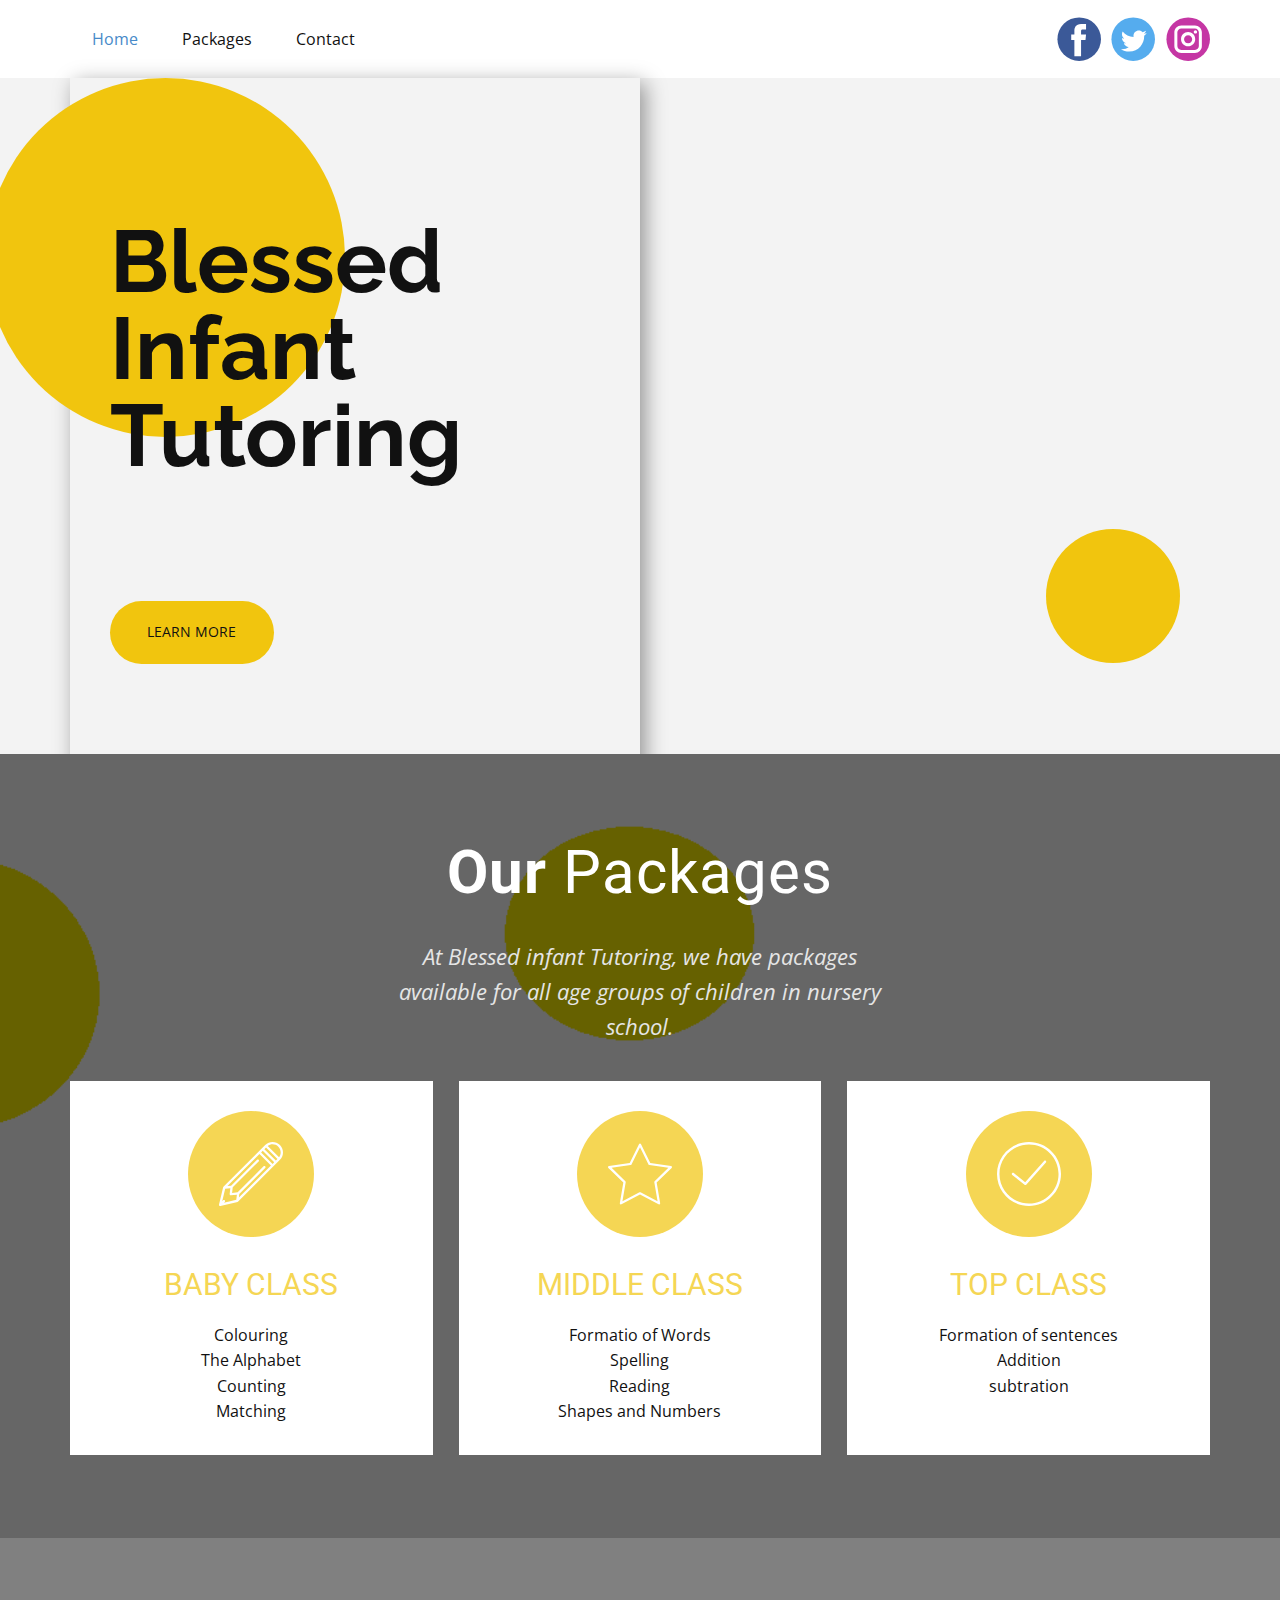
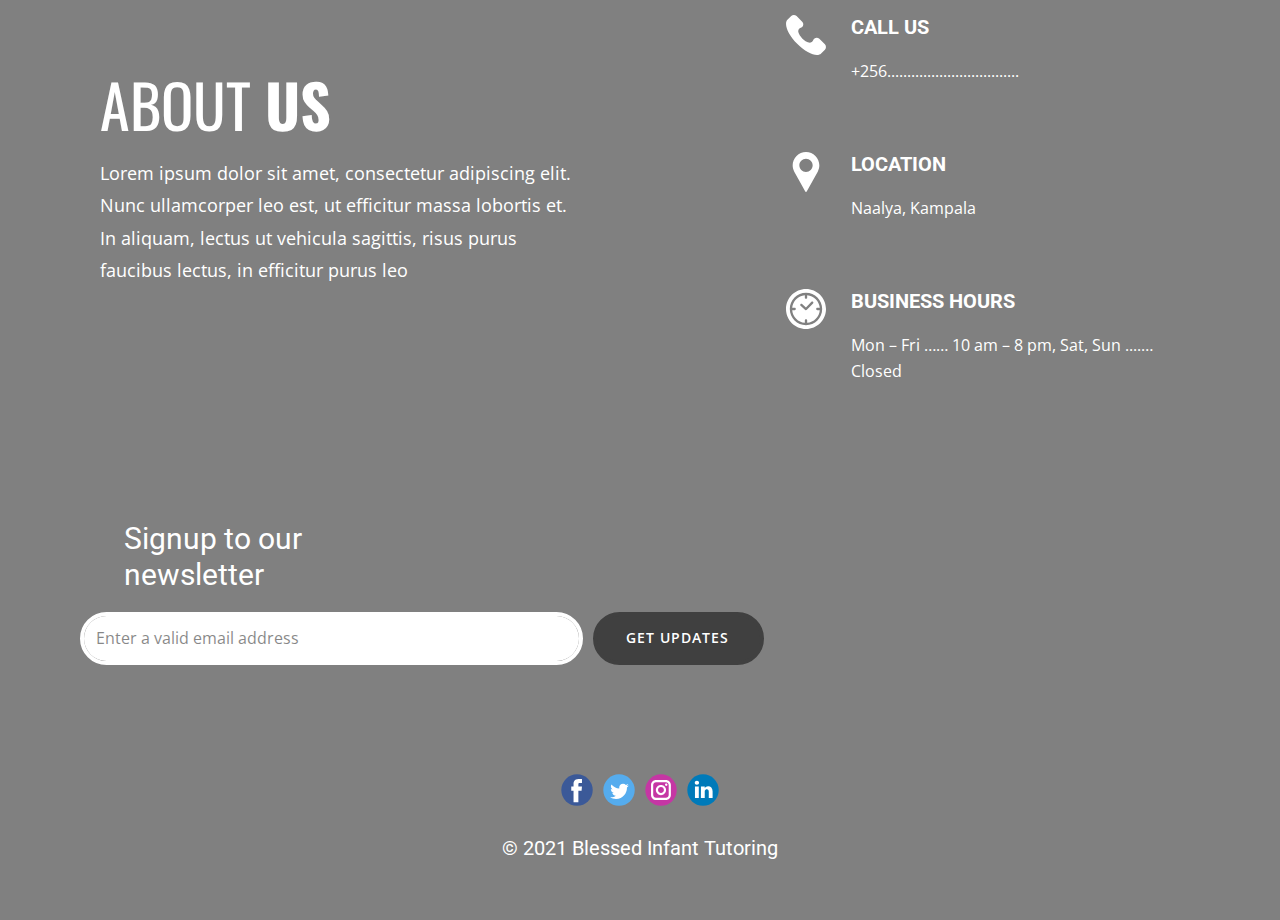
<file: index.html>
<!DOCTYPE html>
<html style="font-size: 16px;">
  <head>
    <meta name="viewport" content="width=device-width, initial-scale=1.0">
    <meta charset="utf-8">
    <meta name="keywords" content="Welcome to, Blessed infant tutoring, INTUITIVE">
    <meta name="description" content="">
    <meta name="page_type" content="np-template-header-footer-from-plugin">
    <title>Home</title>
    <link rel="stylesheet" href="nicepage.css" media="screen">
<link rel="stylesheet" href="Home.css" media="screen">
    <script class="u-script" type="text/javascript" src="jquery.js" defer=""></script>
    <script class="u-script" type="text/javascript" src="nicepage.js" defer=""></script>
    <meta name="generator" content="Nicepage 3.11.0, nicepage.com">
    <link id="u-theme-google-font" rel="stylesheet" href="https://fonts.googleapis.com/css?family=Roboto:100,100i,300,300i,400,400i,500,500i,700,700i,900,900i|Open+Sans:300,300i,400,400i,600,600i,700,700i,800,800i">
    <link id="u-page-google-font" rel="stylesheet" href="https://fonts.googleapis.com/css?family=Raleway:100,100i,200,200i,300,300i,400,400i,500,500i,600,600i,700,700i,800,800i,900,900i|Oswald:200,300,400,500,600,700">
    
    
    
    
    <script type="application/ld+json">{
		"@context": "http://schema.org",
		"@type": "Organization",
		"name": "",
		"url": "index.html",
		"sameAs": [
				"https://nicepage.com/ru/c/galereya-html-shablony"
		]
}</script>
    <meta property="og:title" content="Home">
    <meta property="og:type" content="website">
    <meta name="theme-color" content="#478ac9">
    <link rel="canonical" href="index.html">
    <meta property="og:url" content="index.html">
  </head>
  <body class="u-body"><header class="u-clearfix u-header u-header" id="sec-7691"><div class="u-clearfix u-sheet u-sheet-1">
        <nav class="u-align-left u-menu u-menu-dropdown u-offcanvas u-menu-1">
          <div class="menu-collapse" style="font-size: 1rem;">
            <a class="u-button-style u-nav-link" href="#">
              <svg class="u-svg-link" preserveAspectRatio="xMidYMin slice" viewBox="0 0 302 302" style=""><use xmlns:xlink="http://www.w3.org/1999/xlink" xlink:href="#svg-8a8f"></use></svg>
              <svg xmlns="http://www.w3.org/2000/svg" xmlns:xlink="http://www.w3.org/1999/xlink" version="1.1" id="svg-8a8f" x="0px" y="0px" viewBox="0 0 302 302" style="enable-background:new 0 0 302 302;" xml:space="preserve" class="u-svg-content"><g><rect y="36" width="302" height="30"></rect><rect y="236" width="302" height="30"></rect><rect y="136" width="302" height="30"></rect>
</g><g></g><g></g><g></g><g></g><g></g><g></g><g></g><g></g><g></g><g></g><g></g><g></g><g></g><g></g><g></g></svg>
            </a>
          </div>
          <div class="u-custom-menu u-nav-container">
            <ul class="u-nav u-unstyled u-nav-1"><li class="u-nav-item"><a class="u-button-style u-nav-link u-text-active-palette-1-base u-text-hover-palette-2-base" href="Home.html" style="padding: 14px 22px;">Home</a>
</li><li class="u-nav-item"><a class="u-button-style u-nav-link u-text-active-palette-1-base u-text-hover-palette-2-base" href="Packages.html" style="padding: 14px 22px;">Packages</a>
</li><li class="u-nav-item"><a class="u-button-style u-nav-link u-text-active-palette-1-base u-text-hover-palette-2-base" href="Contact.html" style="padding: 14px 22px;">Contact</a>
</li></ul>
          </div>
          <div class="u-custom-menu u-nav-container-collapse">
            <div class="u-align-center u-black u-container-style u-inner-container-layout u-opacity u-opacity-95 u-sidenav">
              <div class="u-sidenav-overflow">
                <div class="u-menu-close"></div>
                <ul class="u-align-center u-nav u-popupmenu-items u-unstyled u-nav-2"><li class="u-nav-item"><a class="u-button-style u-nav-link" href="Home.html" style="padding: 14px 22px;">Home</a>
</li><li class="u-nav-item"><a class="u-button-style u-nav-link" href="Packages.html" style="padding: 14px 22px;">Packages</a>
</li><li class="u-nav-item"><a class="u-button-style u-nav-link" href="Contact.html" style="padding: 14px 22px;">Contact</a>
</li></ul>
              </div>
            </div>
            <div class="u-black u-menu-overlay u-opacity u-opacity-70"></div>
          </div>
        </nav>
        <div class="u-social-icons u-spacing-10 u-social-icons-1">
          <a class="u-social-url" title="facebook" target="_blank" href=""><span class="u-icon u-icon-circle u-social-facebook u-social-icon u-icon-1"><svg class="u-svg-link" preserveAspectRatio="xMidYMin slice" viewBox="0 0 112 112" style=""><use xmlns:xlink="http://www.w3.org/1999/xlink" xlink:href="#svg-06e6"></use></svg><svg class="u-svg-content" viewBox="0 0 112 112" x="0" y="0" id="svg-06e6"><circle fill="currentColor" cx="56.1" cy="56.1" r="55"></circle><path fill="#FFFFFF" d="M73.5,31.6h-9.1c-1.4,0-3.6,0.8-3.6,3.9v8.5h12.6L72,58.3H60.8v40.8H43.9V58.3h-8V43.9h8v-9.2
            c0-6.7,3.1-17,17-17h12.5v13.9H73.5z"></path></svg></span>
          </a>
          <a class="u-social-url" title="twitter" target="_blank" href=""><span class="u-icon u-icon-circle u-social-icon u-social-twitter u-icon-2"><svg class="u-svg-link" preserveAspectRatio="xMidYMin slice" viewBox="0 0 112 112" style=""><use xmlns:xlink="http://www.w3.org/1999/xlink" xlink:href="#svg-f947"></use></svg><svg class="u-svg-content" viewBox="0 0 112 112" x="0" y="0" id="svg-f947"><circle fill="currentColor" class="st0" cx="56.1" cy="56.1" r="55"></circle><path fill="#FFFFFF" d="M83.8,47.3c0,0.6,0,1.2,0,1.7c0,17.7-13.5,38.2-38.2,38.2C38,87.2,31,85,25,81.2c1,0.1,2.1,0.2,3.2,0.2
            c6.3,0,12.1-2.1,16.7-5.7c-5.9-0.1-10.8-4-12.5-9.3c0.8,0.2,1.7,0.2,2.5,0.2c1.2,0,2.4-0.2,3.5-0.5c-6.1-1.2-10.8-6.7-10.8-13.1
            c0-0.1,0-0.1,0-0.2c1.8,1,3.9,1.6,6.1,1.7c-3.6-2.4-6-6.5-6-11.2c0-2.5,0.7-4.8,1.8-6.7c6.6,8.1,16.5,13.5,27.6,14
            c-0.2-1-0.3-2-0.3-3.1c0-7.4,6-13.4,13.4-13.4c3.9,0,7.3,1.6,9.8,4.2c3.1-0.6,5.9-1.7,8.5-3.3c-1,3.1-3.1,5.8-5.9,7.4
            c2.7-0.3,5.3-1,7.7-2.1C88.7,43,86.4,45.4,83.8,47.3z"></path></svg></span>
          </a>
          <a class="u-social-url" title="instagram" target="_blank" href=""><span class="u-icon u-icon-circle u-social-icon u-social-instagram u-icon-3"><svg class="u-svg-link" preserveAspectRatio="xMidYMin slice" viewBox="0 0 112 112" style=""><use xmlns:xlink="http://www.w3.org/1999/xlink" xlink:href="#svg-925d"></use></svg><svg class="u-svg-content" viewBox="0 0 112 112" x="0" y="0" id="svg-925d"><circle fill="currentColor" cx="56.1" cy="56.1" r="55"></circle><path fill="#FFFFFF" d="M55.9,38.2c-9.9,0-17.9,8-17.9,17.9C38,66,46,74,55.9,74c9.9,0,17.9-8,17.9-17.9C73.8,46.2,65.8,38.2,55.9,38.2
            z M55.9,66.4c-5.7,0-10.3-4.6-10.3-10.3c-0.1-5.7,4.6-10.3,10.3-10.3c5.7,0,10.3,4.6,10.3,10.3C66.2,61.8,61.6,66.4,55.9,66.4z"></path><path fill="#FFFFFF" d="M74.3,33.5c-2.3,0-4.2,1.9-4.2,4.2s1.9,4.2,4.2,4.2s4.2-1.9,4.2-4.2S76.6,33.5,74.3,33.5z"></path><path fill="#FFFFFF" d="M73.1,21.3H38.6c-9.7,0-17.5,7.9-17.5,17.5v34.5c0,9.7,7.9,17.6,17.5,17.6h34.5c9.7,0,17.5-7.9,17.5-17.5V38.8
            C90.6,29.1,82.7,21.3,73.1,21.3z M83,73.3c0,5.5-4.5,9.9-9.9,9.9H38.6c-5.5,0-9.9-4.5-9.9-9.9V38.8c0-5.5,4.5-9.9,9.9-9.9h34.5
            c5.5,0,9.9,4.5,9.9,9.9V73.3z"></path></svg></span>
          </a>
        </div>
      </div></header>
    <section class="u-clearfix u-image u-section-1" id="carousel_c755" data-image-width="1200" data-image-height="800">
      <div class="u-clearfix u-sheet u-sheet-1">
        <div class="u-clearfix u-expanded-width-xs u-gutter-0 u-layout-wrap u-layout-wrap-1">
          <div class="u-layout">
            <div class="u-layout-row">
              <div class="u-align-left u-container-style u-layout-cell u-left-cell u-size-60 u-layout-cell-1" data-href="Packages.html" data-page-id="16209493">
                <div class="u-container-layout u-valign-middle-lg u-valign-middle-md u-valign-middle-sm u-container-layout-1">
                  <div class="u-border-6 u-border-black u-line u-line-horizontal u-line-1"></div>
                  <div class="u-palette-3-base u-shape u-shape-circle u-shape-1"></div>
                  <h1 class="u-custom-font u-font-raleway u-text u-title u-text-1">Blessed Infant<br>Tutoring
                  </h1>
                  <a href="" class="u-btn u-btn-round u-button-style u-hover-palette-4-base u-palette-3-base u-radius-50 u-btn-1">LEARN MORE</a>
                </div>
              </div>
            </div>
          </div>
        </div>
        <div class="u-palette-3-base u-shape u-shape-circle u-shape-2"></div>
      </div>
    </section>
    <section class="skrollable u-align-center u-clearfix u-image u-shading u-section-2" id="carousel_d853" data-image-width="1355" data-image-height="594">
      <div class="u-clearfix u-sheet u-valign-middle u-sheet-1">
        <h1 class="u-text u-text-1"><b style="">Our <span style="font-weight: 400;">Packages</span>
            </b>
        </h1>
        <p class="u-text u-text-grey-10 u-text-2">At Blessed infant Tutoring, we have packages available for all age groups of children in nursery school.</p>
        <div class="u-expanded-width u-list u-repeater u-list-1">
          <div class="u-align-center u-container-style u-list-item u-repeater-item u-white u-list-item-1">
            <div class="u-container-layout u-similar-container u-valign-top u-container-layout-1"><span class="u-icon u-icon-circle u-palette-3-light-1 u-spacing-31 u-icon-1"><svg class="u-svg-link" preserveAspectRatio="xMidYMin slice" viewBox="0 0 55.25 55.25" style=""><use xmlns:xlink="http://www.w3.org/1999/xlink" xlink:href="#svg-b990"></use></svg><svg class="u-svg-content" viewBox="0 0 55.25 55.25" x="0px" y="0px" id="svg-b990" style="enable-background:new 0 0 55.25 55.25;"><path d="M52.618,2.631c-3.51-3.508-9.219-3.508-12.729,0L3.827,38.693C3.81,38.71,3.8,38.731,3.785,38.749
	c-0.021,0.024-0.039,0.05-0.058,0.076c-0.053,0.074-0.094,0.153-0.125,0.239c-0.009,0.026-0.022,0.049-0.029,0.075
	c-0.003,0.01-0.009,0.02-0.012,0.03l-3.535,14.85c-0.016,0.067-0.02,0.135-0.022,0.202C0.004,54.234,0,54.246,0,54.259
	c0.001,0.114,0.026,0.225,0.065,0.332c0.009,0.025,0.019,0.047,0.03,0.071c0.049,0.107,0.11,0.21,0.196,0.296
	c0.095,0.095,0.207,0.168,0.328,0.218c0.121,0.05,0.25,0.075,0.379,0.075c0.077,0,0.155-0.009,0.231-0.027l14.85-3.535
	c0.027-0.006,0.051-0.021,0.077-0.03c0.034-0.011,0.066-0.024,0.099-0.039c0.072-0.033,0.139-0.074,0.201-0.123
	c0.024-0.019,0.049-0.033,0.072-0.054c0.008-0.008,0.018-0.012,0.026-0.02l36.063-36.063C56.127,11.85,56.127,6.14,52.618,2.631z
	 M51.204,4.045c2.488,2.489,2.7,6.397,0.65,9.137l-9.787-9.787C44.808,1.345,48.716,1.557,51.204,4.045z M46.254,18.895l-9.9-9.9
	l1.414-1.414l9.9,9.9L46.254,18.895z M4.961,50.288c-0.391-0.391-1.023-0.391-1.414,0L2.79,51.045l2.554-10.728l4.422-0.491
	l-0.569,5.122c-0.004,0.038,0.01,0.073,0.01,0.11c0,0.038-0.014,0.072-0.01,0.11c0.004,0.033,0.021,0.06,0.028,0.092
	c0.012,0.058,0.029,0.111,0.05,0.165c0.026,0.065,0.057,0.124,0.095,0.181c0.031,0.046,0.062,0.087,0.1,0.127
	c0.048,0.051,0.1,0.094,0.157,0.134c0.045,0.031,0.088,0.06,0.138,0.084C9.831,45.982,9.9,46,9.972,46.017
	c0.038,0.009,0.069,0.03,0.108,0.035c0.036,0.004,0.072,0.006,0.109,0.006c0,0,0.001,0,0.001,0c0,0,0.001,0,0.001,0h0.001
	c0,0,0.001,0,0.001,0c0.036,0,0.073-0.002,0.109-0.006l5.122-0.569l-0.491,4.422L4.204,52.459l0.757-0.757
	C5.351,51.312,5.351,50.679,4.961,50.288z M17.511,44.809L39.889,22.43c0.391-0.391,0.391-1.023,0-1.414s-1.023-0.391-1.414,0
	L16.097,43.395l-4.773,0.53l0.53-4.773l22.38-22.378c0.391-0.391,0.391-1.023,0-1.414s-1.023-0.391-1.414,0L10.44,37.738
	l-3.183,0.354L34.94,10.409l9.9,9.9L17.157,47.992L17.511,44.809z M49.082,16.067l-9.9-9.9l1.415-1.415l9.9,9.9L49.082,16.067z"></path></svg>
            
            
          </span>
              <h3 class="u-align-center-sm u-text u-text-palette-3-light-1 u-text-3">BABY ​CLASS</h3>
              <p class="u-text u-text-4">Colouring<br>The Alphabet<br>Counting<br>Matching
              </p>
            </div>
          </div>
          <div class="u-align-center u-container-style u-list-item u-repeater-item u-white u-list-item-2">
            <div class="u-container-layout u-similar-container u-valign-top u-container-layout-2"><span class="u-icon u-icon-circle u-palette-3-light-1 u-spacing-31 u-icon-2"><svg class="u-svg-link" preserveAspectRatio="xMidYMin slice" viewBox="0 0 55.867 55.867" style=""><use xmlns:xlink="http://www.w3.org/1999/xlink" xlink:href="#svg-3631"></use></svg><svg class="u-svg-content" viewBox="0 0 55.867 55.867" x="0px" y="0px" id="svg-3631" style="enable-background:new 0 0 55.867 55.867;"><path d="M11.287,54.548c-0.207,0-0.414-0.064-0.588-0.191c-0.308-0.224-0.462-0.603-0.397-0.978l3.091-18.018L0.302,22.602
	c-0.272-0.266-0.37-0.663-0.253-1.024c0.118-0.362,0.431-0.626,0.808-0.681l18.09-2.629l8.091-16.393
	c0.168-0.342,0.516-0.558,0.896-0.558l0,0c0.381,0,0.729,0.216,0.896,0.558l8.09,16.393l18.091,2.629
	c0.377,0.055,0.689,0.318,0.808,0.681c0.117,0.361,0.02,0.759-0.253,1.024L42.475,35.363l3.09,18.017
	c0.064,0.375-0.09,0.754-0.397,0.978c-0.308,0.226-0.717,0.255-1.054,0.076l-16.18-8.506l-16.182,8.506
	C11.606,54.51,11.446,54.548,11.287,54.548z M3.149,22.584l12.016,11.713c0.235,0.229,0.343,0.561,0.287,0.885L12.615,51.72
	l14.854-7.808c0.291-0.154,0.638-0.154,0.931,0l14.852,7.808l-2.836-16.538c-0.056-0.324,0.052-0.655,0.287-0.885l12.016-11.713
	l-16.605-2.413c-0.326-0.047-0.607-0.252-0.753-0.547L27.934,4.578l-7.427,15.047c-0.146,0.295-0.427,0.5-0.753,0.547L3.149,22.584z
	"></path></svg>
            
            
          </span>
              <h3 class="u-align-center-sm u-text u-text-palette-3-light-1 u-text-5">MIDDLE CLASS</h3>
              <p class="u-text u-text-6">Formatio of Words<br>Spelling<br>Reading<br>Shapes and Numbers
              </p>
            </div>
          </div>
          <div class="u-align-center u-container-style u-list-item u-repeater-item u-white u-list-item-3">
            <div class="u-container-layout u-similar-container u-valign-top u-container-layout-3"><span class="u-icon u-icon-circle u-palette-3-light-1 u-spacing-31 u-icon-3"><svg class="u-svg-link" preserveAspectRatio="xMidYMin slice" viewBox="0 0 52 52" style=""><use xmlns:xlink="http://www.w3.org/1999/xlink" xlink:href="#svg-ae75"></use></svg><svg class="u-svg-content" viewBox="0 0 52 52" x="0px" y="0px" id="svg-ae75" style="enable-background:new 0 0 52 52;"><g><path d="M26,0C11.664,0,0,11.663,0,26s11.664,26,26,26s26-11.663,26-26S40.336,0,26,0z M26,50C12.767,50,2,39.233,2,26
		S12.767,2,26,2s24,10.767,24,24S39.233,50,26,50z"></path><path d="M38.252,15.336l-15.369,17.29l-9.259-7.407c-0.43-0.345-1.061-0.274-1.405,0.156c-0.345,0.432-0.275,1.061,0.156,1.406
		l10,8C22.559,34.928,22.78,35,23,35c0.276,0,0.551-0.114,0.748-0.336l16-18c0.367-0.412,0.33-1.045-0.083-1.411
		C39.251,14.885,38.62,14.922,38.252,15.336z"></path>
</g></svg>
            
            
          </span>
              <h3 class="u-align-center-sm u-text u-text-palette-3-light-1 u-text-7">TOP CLASS</h3>
              <p class="u-text u-text-8">Formation of sentences<br>Addition<br>subtration
              </p>
              </a>
            </div>
          </div>
        </div>
      </div>
    </section>
    <section class="u-clearfix u-grey-50 u-section-3" id="carousel_b9d0">
      <div class="u-clearfix u-sheet u-sheet-1">
        <div class="u-align-left u-container-style u-group u-group-1">
          <div class="u-container-layout u-container-layout-1">
            <h2 class="u-custom-font u-font-oswald u-text u-text-1">about <b>us</b>
            </h2>
            <p class="u-text u-text-2">Lorem ipsum dolor sit amet, consectetur adipiscing elit. Nunc ullamcorper leo est, ut efficitur massa lobortis et. In aliquam, lectus ut vehicula sagittis, risus purus faucibus lectus, in efficitur purus leo</p>
          </div>
        </div>
        <div class="u-list u-repeater u-list-1">
          <div class="u-container-style u-list-item u-repeater-item u-shape-rectangle">
            <div class="u-container-layout u-similar-container u-container-layout-2"><span class="u-icon u-icon-circle u-text-white u-icon-1"><svg class="u-svg-link" preserveAspectRatio="xMidYMin slice" viewBox="0 0 513.64 513.64" style=""><use xmlns:xlink="http://www.w3.org/1999/xlink" xlink:href="#svg-ef9e"></use></svg><svg class="u-svg-content" viewBox="0 0 513.64 513.64" x="0px" y="0px" id="svg-ef9e" style="enable-background:new 0 0 513.64 513.64;"><g><g><path d="M499.66,376.96l-71.68-71.68c-25.6-25.6-69.12-15.359-79.36,17.92c-7.68,23.041-33.28,35.841-56.32,30.72    c-51.2-12.8-120.32-79.36-133.12-133.12c-7.68-23.041,7.68-48.641,30.72-56.32c33.28-10.24,43.52-53.76,17.92-79.36l-71.68-71.68    c-20.48-17.92-51.2-17.92-69.12,0l-48.64,48.64c-48.64,51.2,5.12,186.88,125.44,307.2c120.32,120.32,256,176.641,307.2,125.44    l48.64-48.64C517.581,425.6,517.581,394.88,499.66,376.96z"></path>
</g>
</g></svg></span>
              <h5 class="u-text u-text-white u-text-3">Call Us</h5>
              <p class="u-text u-text-4">+256.................................</p>
            </div>
          </div>
          <div class="u-container-style u-list-item u-repeater-item u-shape-rectangle">
            <div class="u-container-layout u-similar-container u-container-layout-3"><span class="u-icon u-icon-circle u-text-white u-icon-2"><svg class="u-svg-link" preserveAspectRatio="xMidYMin slice" viewBox="0 0 512 512" style=""><use xmlns:xlink="http://www.w3.org/1999/xlink" xlink:href="#svg-7858"></use></svg><svg class="u-svg-content" viewBox="0 0 512 512" x="0px" y="0px" id="svg-7858" style="enable-background:new 0 0 512 512;"><g><g><path d="M256,0C161.896,0,85.333,76.563,85.333,170.667c0,28.25,7.063,56.26,20.49,81.104L246.667,506.5    c1.875,3.396,5.448,5.5,9.333,5.5s7.458-2.104,9.333-5.5l140.896-254.813c13.375-24.76,20.438-52.771,20.438-81.021    C426.667,76.563,350.104,0,256,0z M256,256c-47.052,0-85.333-38.281-85.333-85.333c0-47.052,38.281-85.333,85.333-85.333    s85.333,38.281,85.333,85.333C341.333,217.719,303.052,256,256,256z"></path>
</g>
</g></svg></span>
              <h5 class="u-text u-text-white u-text-5">Location</h5>
              <p class="u-text u-text-6">Naalya, Kampala</p>
            </div>
          </div>
          <div class="u-container-style u-list-item u-repeater-item u-shape-rectangle">
            <div class="u-container-layout u-similar-container u-container-layout-4"><span class="u-icon u-icon-circle u-text-white u-icon-3"><svg class="u-svg-link" preserveAspectRatio="xMidYMin slice" viewBox="0 0 512 512" style=""><use xmlns:xlink="http://www.w3.org/1999/xlink" xlink:href="#svg-4e03"></use></svg><svg class="u-svg-content" viewBox="0 0 512 512" id="svg-4e03"><g><path d="m386.058 256c0-8.284 6.716-15 15-15h31.587c-7.224-85.814-75.831-154.421-161.645-161.645v31.588c0 8.284-6.716 15-15 15s-15-6.716-15-15v-31.588c-85.814 7.224-154.421 75.831-161.645 161.645h31.587c8.284 0 15 6.716 15 15s-6.716 15-15 15h-31.587c7.224 85.814 75.831 154.421 161.645 161.645v-31.588c0-8.284 6.716-15 15-15s15 6.716 15 15v31.588c85.814-7.224 154.421-75.831 161.645-161.645h-31.587c-8.284 0-15-6.716-15-15zm-39.467-71.629-79.838 82.087c-5.558 5.714-14.618 6.086-20.625.835l-59.598-52.101c-6.237-5.452-6.873-14.929-1.42-21.165 5.452-6.237 14.928-6.875 21.166-1.421l48.889 42.739 69.921-71.891c5.776-5.938 15.273-6.069 21.211-.295 5.938 5.778 6.07 15.274.294 21.212z"></path><path d="m256 0c-141.159 0-256 114.841-256 256s114.841 256 256 256 256-114.841 256-256-114.841-256-256-256zm0 463.286c-114.298 0-207.286-92.988-207.286-207.286s92.988-207.286 207.286-207.286 207.286 92.988 207.286 207.286-92.988 207.286-207.286 207.286z"></path>
</g></svg></span>
              <h5 class="u-text u-text-white u-text-7">Business Hours</h5>
              <p class="u-text u-text-8">Mon – Fri …… 10 am – 8 pm, Sat, Sun ....… Closed</p>
            </div>
          </div>
        </div>
        <h3 class="u-text u-text-9">Signup to our newsletter</h3>
        <div class="u-form u-form-1">
          <form action="#" method="POST" class="u-clearfix u-form-horizontal u-form-spacing-10 u-inner-form" style="padding: 10px" source="custom" name="form">
            <div class="u-form-email u-form-group u-form-group-1">
              <label for="email-2555" class="u-form-control-hidden u-label u-label-1">Email</label>
              <input type="email" placeholder="Enter a valid email address" id="email-2555" name="email" class="u-border-4 u-border-white u-input u-input-rectangle u-radius-50 u-white" required="">
            </div>
            <div class="u-align-left u-form-group u-form-submit">
              <a href="#" class="u-active-grey-90 u-border-4 u-border-active-grey-90 u-border-grey-75 u-border-hover-grey-90 u-btn u-btn-round u-btn-submit u-button-style u-grey-75 u-hover-grey-90 u-radius-50 u-btn-1">gET uPDATES</a>
              <input type="submit" value="submit" class="u-form-control-hidden">
            </div>
            <div class="u-form-send-message u-form-send-success"> Thank you! Your message has been sent. </div>
            <div class="u-form-send-error u-form-send-message"> Unable to send your message. Please fix errors then try again. </div>
            <input type="hidden" value="" name="recaptchaResponse">
          </form>
        </div>
      </div>
    </section>
    <style class="u-overlap-style">.u-overlap:not(.u-sticky-scroll) .u-header {
background-color: #f1b5b8 !important
}</style>
    
    
    <footer class="u-clearfix u-footer u-grey-50" id="sec-68b2"><div class="u-clearfix u-sheet u-sheet-1">
        <div class="u-align-left u-social-icons u-spacing-10 u-social-icons-1">
          <a class="u-social-url" title="facebook" target="_blank" href=""><span class="u-icon u-icon-circle u-social-facebook u-social-icon u-icon-1"><svg class="u-svg-link" preserveAspectRatio="xMidYMin slice" viewBox="0 0 112 112" style=""><use xmlns:xlink="http://www.w3.org/1999/xlink" xlink:href="#svg-d2d0"></use></svg><svg class="u-svg-content" viewBox="0 0 112 112" x="0" y="0" id="svg-d2d0"><circle fill="currentColor" cx="56.1" cy="56.1" r="55"></circle><path fill="#FFFFFF" d="M73.5,31.6h-9.1c-1.4,0-3.6,0.8-3.6,3.9v8.5h12.6L72,58.3H60.8v40.8H43.9V58.3h-8V43.9h8v-9.2
            c0-6.7,3.1-17,17-17h12.5v13.9H73.5z"></path></svg></span>
          </a>
          <a class="u-social-url" title="twitter" target="_blank" href=""><span class="u-icon u-icon-circle u-social-icon u-social-twitter u-icon-2"><svg class="u-svg-link" preserveAspectRatio="xMidYMin slice" viewBox="0 0 112 112" style=""><use xmlns:xlink="http://www.w3.org/1999/xlink" xlink:href="#svg-0eef"></use></svg><svg class="u-svg-content" viewBox="0 0 112 112" x="0" y="0" id="svg-0eef"><circle fill="currentColor" class="st0" cx="56.1" cy="56.1" r="55"></circle><path fill="#FFFFFF" d="M83.8,47.3c0,0.6,0,1.2,0,1.7c0,17.7-13.5,38.2-38.2,38.2C38,87.2,31,85,25,81.2c1,0.1,2.1,0.2,3.2,0.2
            c6.3,0,12.1-2.1,16.7-5.7c-5.9-0.1-10.8-4-12.5-9.3c0.8,0.2,1.7,0.2,2.5,0.2c1.2,0,2.4-0.2,3.5-0.5c-6.1-1.2-10.8-6.7-10.8-13.1
            c0-0.1,0-0.1,0-0.2c1.8,1,3.9,1.6,6.1,1.7c-3.6-2.4-6-6.5-6-11.2c0-2.5,0.7-4.8,1.8-6.7c6.6,8.1,16.5,13.5,27.6,14
            c-0.2-1-0.3-2-0.3-3.1c0-7.4,6-13.4,13.4-13.4c3.9,0,7.3,1.6,9.8,4.2c3.1-0.6,5.9-1.7,8.5-3.3c-1,3.1-3.1,5.8-5.9,7.4
            c2.7-0.3,5.3-1,7.7-2.1C88.7,43,86.4,45.4,83.8,47.3z"></path></svg></span>
          </a>
          <a class="u-social-url" title="instagram" target="_blank" href=""><span class="u-icon u-icon-circle u-social-icon u-social-instagram u-icon-3"><svg class="u-svg-link" preserveAspectRatio="xMidYMin slice" viewBox="0 0 112 112" style=""><use xmlns:xlink="http://www.w3.org/1999/xlink" xlink:href="#svg-d556"></use></svg><svg class="u-svg-content" viewBox="0 0 112 112" x="0" y="0" id="svg-d556"><circle fill="currentColor" cx="56.1" cy="56.1" r="55"></circle><path fill="#FFFFFF" d="M55.9,38.2c-9.9,0-17.9,8-17.9,17.9C38,66,46,74,55.9,74c9.9,0,17.9-8,17.9-17.9C73.8,46.2,65.8,38.2,55.9,38.2
            z M55.9,66.4c-5.7,0-10.3-4.6-10.3-10.3c-0.1-5.7,4.6-10.3,10.3-10.3c5.7,0,10.3,4.6,10.3,10.3C66.2,61.8,61.6,66.4,55.9,66.4z"></path><path fill="#FFFFFF" d="M74.3,33.5c-2.3,0-4.2,1.9-4.2,4.2s1.9,4.2,4.2,4.2s4.2-1.9,4.2-4.2S76.6,33.5,74.3,33.5z"></path><path fill="#FFFFFF" d="M73.1,21.3H38.6c-9.7,0-17.5,7.9-17.5,17.5v34.5c0,9.7,7.9,17.6,17.5,17.6h34.5c9.7,0,17.5-7.9,17.5-17.5V38.8
            C90.6,29.1,82.7,21.3,73.1,21.3z M83,73.3c0,5.5-4.5,9.9-9.9,9.9H38.6c-5.5,0-9.9-4.5-9.9-9.9V38.8c0-5.5,4.5-9.9,9.9-9.9h34.5
            c5.5,0,9.9,4.5,9.9,9.9V73.3z"></path></svg></span>
          </a>
          <a class="u-social-url" title="linkedin" target="_blank" href=""><span class="u-icon u-icon-circle u-social-icon u-social-linkedin u-icon-4"><svg class="u-svg-link" preserveAspectRatio="xMidYMin slice" viewBox="0 0 112 112" style=""><use xmlns:xlink="http://www.w3.org/1999/xlink" xlink:href="#svg-b356"></use></svg><svg class="u-svg-content" viewBox="0 0 112 112" x="0" y="0" id="svg-b356"><circle fill="currentColor" cx="56.1" cy="56.1" r="55"></circle><path fill="#FFFFFF" d="M41.3,83.7H27.9V43.4h13.4V83.7z M34.6,37.9L34.6,37.9c-4.6,0-7.5-3.1-7.5-7c0-4,3-7,7.6-7s7.4,3,7.5,7
            C42.2,34.8,39.2,37.9,34.6,37.9z M89.6,83.7H76.2V62.2c0-5.4-1.9-9.1-6.8-9.1c-3.7,0-5.9,2.5-6.9,4.9c-0.4,0.9-0.4,2.1-0.4,3.3v22.5
            H48.7c0,0,0.2-36.5,0-40.3h13.4v5.7c1.8-2.7,5-6.7,12.1-6.7c8.8,0,15.4,5.8,15.4,18.1V83.7z"></path></svg></span>
          </a>
        </div>
        <h3 class="u-text u-text-1">© 2021 Blessed Infant Tutoring</h3>
      </div></footer>
    
  </body>
</html>
</file>
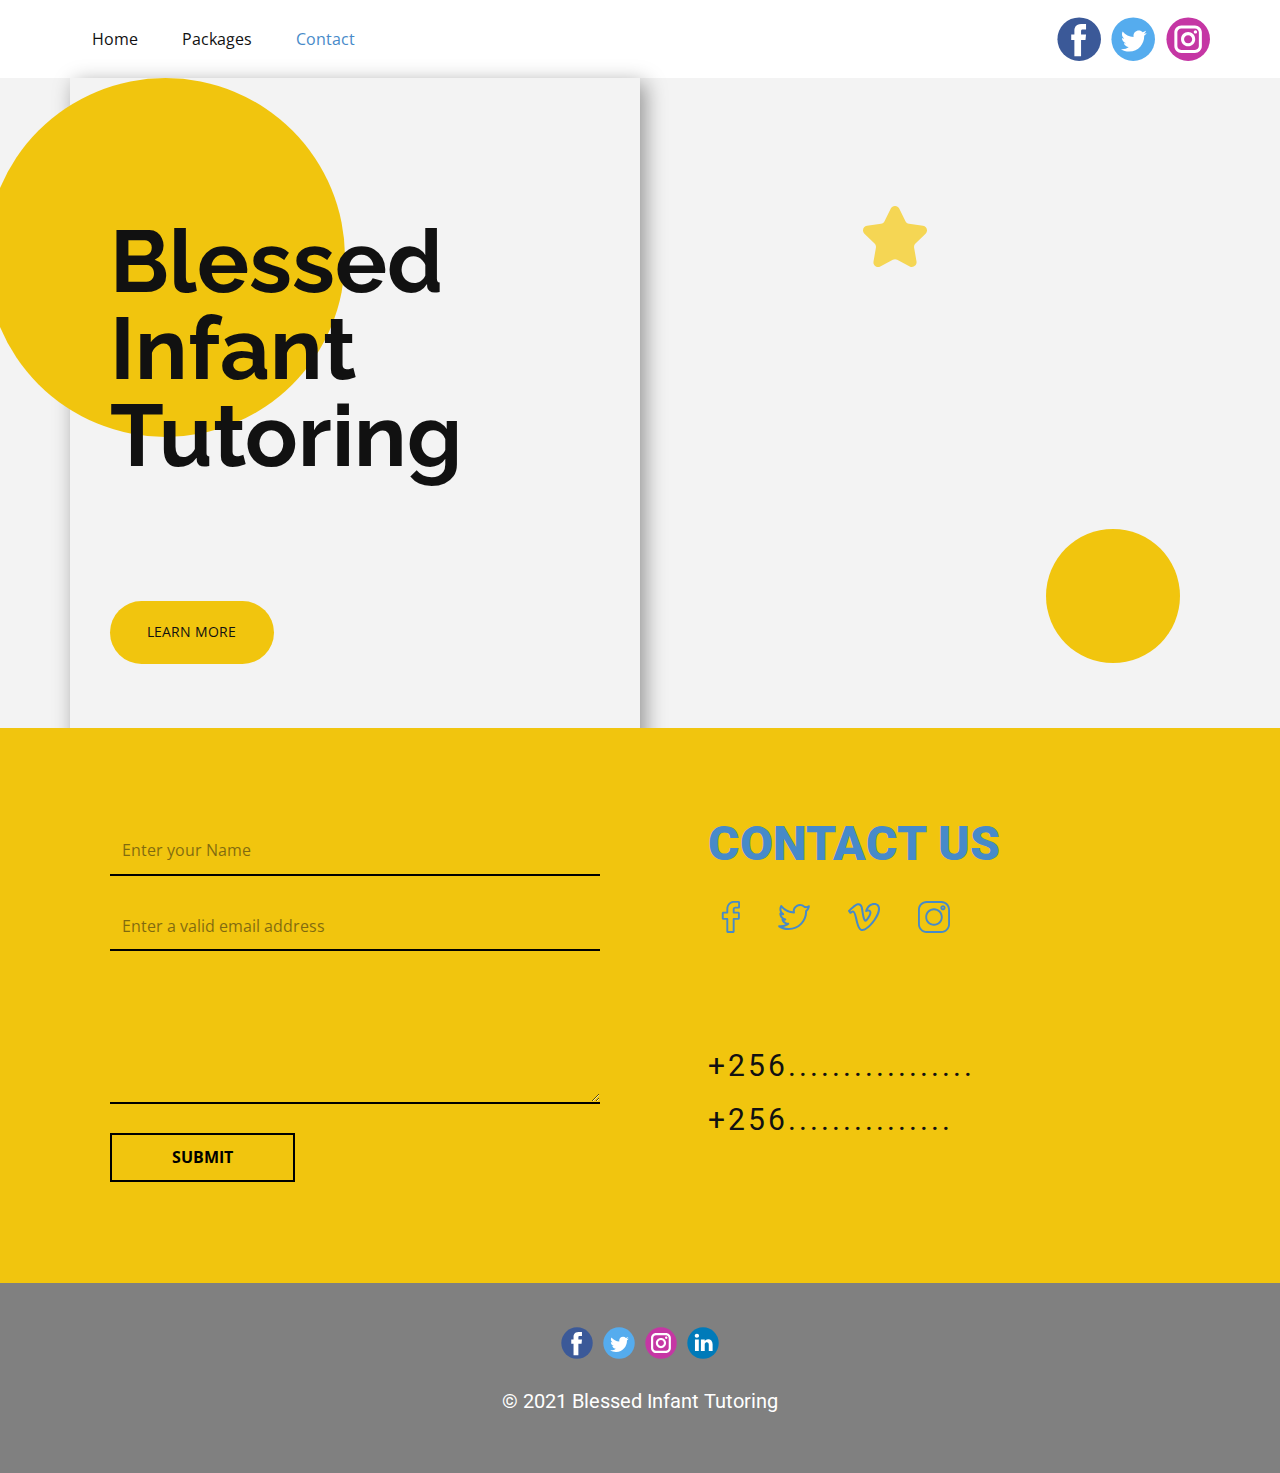
<file: Contact.html>
<!DOCTYPE html>
<html style="font-size: 16px;">
  <head>
    <meta name="viewport" content="width=device-width, initial-scale=1.0">
    <meta charset="utf-8">
    <meta name="keywords" content="About Us, contact us">
    <meta name="description" content="">
    <meta name="page_type" content="np-template-header-footer-from-plugin">
    <title>Contact</title>
    <link rel="stylesheet" href="nicepage.css" media="screen">
<link rel="stylesheet" href="Contact.css" media="screen">
    <script class="u-script" type="text/javascript" src="jquery.js" defer=""></script>
    <script class="u-script" type="text/javascript" src="nicepage.js" defer=""></script>
    <meta name="generator" content="Nicepage 3.11.0, nicepage.com">
    <link id="u-theme-google-font" rel="stylesheet" href="https://fonts.googleapis.com/css?family=Roboto:100,100i,300,300i,400,400i,500,500i,700,700i,900,900i|Open+Sans:300,300i,400,400i,600,600i,700,700i,800,800i">
    <link id="u-page-google-font" rel="stylesheet" href="https://fonts.googleapis.com/css?family=Raleway:100,100i,200,200i,300,300i,400,400i,500,500i,600,600i,700,700i,800,800i,900,900i">
    
    
    
    <script type="application/ld+json">{
		"@context": "http://schema.org",
		"@type": "Organization",
		"name": "",
		"url": "index.html",
		"sameAs": [
				"https://nicepage.com/ru/c/galereya-html-shablony"
		]
}</script>
    <meta property="og:title" content="Contact">
    <meta property="og:type" content="website">
    <meta name="theme-color" content="#478ac9">
    <link rel="canonical" href="index.html">
    <meta property="og:url" content="index.html">
  </head>
  <body class="u-body"><header class="u-clearfix u-header u-header" id="sec-7691"><div class="u-clearfix u-sheet u-sheet-1">
        <nav class="u-align-left u-menu u-menu-dropdown u-offcanvas u-menu-1">
          <div class="menu-collapse" style="font-size: 1rem;">
            <a class="u-button-style u-nav-link" href="#">
              <svg class="u-svg-link" preserveAspectRatio="xMidYMin slice" viewBox="0 0 302 302" style=""><use xmlns:xlink="http://www.w3.org/1999/xlink" xlink:href="#svg-8a8f"></use></svg>
              <svg xmlns="http://www.w3.org/2000/svg" xmlns:xlink="http://www.w3.org/1999/xlink" version="1.1" id="svg-8a8f" x="0px" y="0px" viewBox="0 0 302 302" style="enable-background:new 0 0 302 302;" xml:space="preserve" class="u-svg-content"><g><rect y="36" width="302" height="30"></rect><rect y="236" width="302" height="30"></rect><rect y="136" width="302" height="30"></rect>
</g><g></g><g></g><g></g><g></g><g></g><g></g><g></g><g></g><g></g><g></g><g></g><g></g><g></g><g></g><g></g></svg>
            </a>
          </div>
          <div class="u-custom-menu u-nav-container">
            <ul class="u-nav u-unstyled u-nav-1"><li class="u-nav-item"><a class="u-button-style u-nav-link u-text-active-palette-1-base u-text-hover-palette-2-base" href="Home.html" style="padding: 14px 22px;">Home</a>
</li><li class="u-nav-item"><a class="u-button-style u-nav-link u-text-active-palette-1-base u-text-hover-palette-2-base" href="Packages.html" style="padding: 14px 22px;">Packages</a>
</li><li class="u-nav-item"><a class="u-button-style u-nav-link u-text-active-palette-1-base u-text-hover-palette-2-base" href="Contact.html" style="padding: 14px 22px;">Contact</a>
</li></ul>
          </div>
          <div class="u-custom-menu u-nav-container-collapse">
            <div class="u-align-center u-black u-container-style u-inner-container-layout u-opacity u-opacity-95 u-sidenav">
              <div class="u-sidenav-overflow">
                <div class="u-menu-close"></div>
                <ul class="u-align-center u-nav u-popupmenu-items u-unstyled u-nav-2"><li class="u-nav-item"><a class="u-button-style u-nav-link" href="Home.html" style="padding: 14px 22px;">Home</a>
</li><li class="u-nav-item"><a class="u-button-style u-nav-link" href="Packages.html" style="padding: 14px 22px;">Packages</a>
</li><li class="u-nav-item"><a class="u-button-style u-nav-link" href="Contact.html" style="padding: 14px 22px;">Contact</a>
</li></ul>
              </div>
            </div>
            <div class="u-black u-menu-overlay u-opacity u-opacity-70"></div>
          </div>
        </nav>
        <div class="u-social-icons u-spacing-10 u-social-icons-1">
          <a class="u-social-url" title="facebook" target="_blank" href=""><span class="u-icon u-icon-circle u-social-facebook u-social-icon u-icon-1"><svg class="u-svg-link" preserveAspectRatio="xMidYMin slice" viewBox="0 0 112 112" style=""><use xmlns:xlink="http://www.w3.org/1999/xlink" xlink:href="#svg-06e6"></use></svg><svg class="u-svg-content" viewBox="0 0 112 112" x="0" y="0" id="svg-06e6"><circle fill="currentColor" cx="56.1" cy="56.1" r="55"></circle><path fill="#FFFFFF" d="M73.5,31.6h-9.1c-1.4,0-3.6,0.8-3.6,3.9v8.5h12.6L72,58.3H60.8v40.8H43.9V58.3h-8V43.9h8v-9.2
            c0-6.7,3.1-17,17-17h12.5v13.9H73.5z"></path></svg></span>
          </a>
          <a class="u-social-url" title="twitter" target="_blank" href=""><span class="u-icon u-icon-circle u-social-icon u-social-twitter u-icon-2"><svg class="u-svg-link" preserveAspectRatio="xMidYMin slice" viewBox="0 0 112 112" style=""><use xmlns:xlink="http://www.w3.org/1999/xlink" xlink:href="#svg-f947"></use></svg><svg class="u-svg-content" viewBox="0 0 112 112" x="0" y="0" id="svg-f947"><circle fill="currentColor" class="st0" cx="56.1" cy="56.1" r="55"></circle><path fill="#FFFFFF" d="M83.8,47.3c0,0.6,0,1.2,0,1.7c0,17.7-13.5,38.2-38.2,38.2C38,87.2,31,85,25,81.2c1,0.1,2.1,0.2,3.2,0.2
            c6.3,0,12.1-2.1,16.7-5.7c-5.9-0.1-10.8-4-12.5-9.3c0.8,0.2,1.7,0.2,2.5,0.2c1.2,0,2.4-0.2,3.5-0.5c-6.1-1.2-10.8-6.7-10.8-13.1
            c0-0.1,0-0.1,0-0.2c1.8,1,3.9,1.6,6.1,1.7c-3.6-2.4-6-6.5-6-11.2c0-2.5,0.7-4.8,1.8-6.7c6.6,8.1,16.5,13.5,27.6,14
            c-0.2-1-0.3-2-0.3-3.1c0-7.4,6-13.4,13.4-13.4c3.9,0,7.3,1.6,9.8,4.2c3.1-0.6,5.9-1.7,8.5-3.3c-1,3.1-3.1,5.8-5.9,7.4
            c2.7-0.3,5.3-1,7.7-2.1C88.7,43,86.4,45.4,83.8,47.3z"></path></svg></span>
          </a>
          <a class="u-social-url" title="instagram" target="_blank" href=""><span class="u-icon u-icon-circle u-social-icon u-social-instagram u-icon-3"><svg class="u-svg-link" preserveAspectRatio="xMidYMin slice" viewBox="0 0 112 112" style=""><use xmlns:xlink="http://www.w3.org/1999/xlink" xlink:href="#svg-925d"></use></svg><svg class="u-svg-content" viewBox="0 0 112 112" x="0" y="0" id="svg-925d"><circle fill="currentColor" cx="56.1" cy="56.1" r="55"></circle><path fill="#FFFFFF" d="M55.9,38.2c-9.9,0-17.9,8-17.9,17.9C38,66,46,74,55.9,74c9.9,0,17.9-8,17.9-17.9C73.8,46.2,65.8,38.2,55.9,38.2
            z M55.9,66.4c-5.7,0-10.3-4.6-10.3-10.3c-0.1-5.7,4.6-10.3,10.3-10.3c5.7,0,10.3,4.6,10.3,10.3C66.2,61.8,61.6,66.4,55.9,66.4z"></path><path fill="#FFFFFF" d="M74.3,33.5c-2.3,0-4.2,1.9-4.2,4.2s1.9,4.2,4.2,4.2s4.2-1.9,4.2-4.2S76.6,33.5,74.3,33.5z"></path><path fill="#FFFFFF" d="M73.1,21.3H38.6c-9.7,0-17.5,7.9-17.5,17.5v34.5c0,9.7,7.9,17.6,17.5,17.6h34.5c9.7,0,17.5-7.9,17.5-17.5V38.8
            C90.6,29.1,82.7,21.3,73.1,21.3z M83,73.3c0,5.5-4.5,9.9-9.9,9.9H38.6c-5.5,0-9.9-4.5-9.9-9.9V38.8c0-5.5,4.5-9.9,9.9-9.9h34.5
            c5.5,0,9.9,4.5,9.9,9.9V73.3z"></path></svg></span>
          </a>
        </div>
      </div></header>
    <section class="u-clearfix u-image u-section-1" id="sec-495c" data-image-width="1200" data-image-height="800">
      <div class="u-clearfix u-sheet u-sheet-1">
        <div class="u-clearfix u-gutter-0 u-layout-wrap u-layout-wrap-1">
          <div class="u-layout">
            <div class="u-layout-row">
              <div class="u-align-left u-container-style u-layout-cell u-left-cell u-size-60 u-layout-cell-1" data-href="Packages.html" data-page-id="16209493">
                <div class="u-container-layout u-valign-middle-lg u-valign-middle-md u-valign-middle-sm u-container-layout-1">
                  <div class="u-border-6 u-border-black u-line u-line-horizontal u-line-1"></div>
                  <div class="u-palette-3-base u-shape u-shape-circle u-shape-1"></div>
                  <h1 class="u-custom-font u-font-raleway u-text u-title u-text-1">Blessed Infant<br>Tutoring
                  </h1>
                  <a href="" class="u-btn u-btn-round u-button-style u-hover-palette-4-base u-palette-3-base u-radius-50 u-btn-1">LEARN MORE</a>
                </div>
              </div>
            </div>
          </div>
        </div>
        <div class="u-palette-3-base u-shape u-shape-circle u-shape-2"></div>
        <div class="u-shape u-shape-svg u-text-palette-3-light-1 u-shape-3">
          <svg class="u-svg-link" preserveAspectRatio="none" viewBox="0 0 160 154" style=""><use xmlns:xlink="http://www.w3.org/1999/xlink" xlink:href="#svg-0fc0"></use></svg>
          <svg class="u-svg-content" viewBox="0 0 160 154" x="0px" y="0px" id="svg-0fc0"><path d="M90.5,6.5l15.7,31.9c1.7,3.5,5,5.9,8.8,6.4l35,5.2c9.6,1.4,13.4,13.2,6.5,20l-25.3,24.8c-2.8,2.7-4,6.6-3.4,10.4l6,35
	c1.6,9.6-8.4,16.9-16.9,12.4L85.5,136c-3.4-1.8-7.5-1.8-10.9,0l-31.4,16.6c-8.6,4.5-18.6-2.8-16.9-12.4l6-35
	c0.7-3.8-0.6-7.7-3.4-10.4L3.5,70c-6.9-6.8-3.1-18.6,6.5-20l35-5.1c3.8-0.6,7.1-3,8.8-6.4L69.5,6.6C73.8-2.2,86.2-2.2,90.5,6.5z"></path></svg>
        </div>
      </div>
    </section>
    <section class="u-clearfix u-palette-3-base u-section-2" id="sec-4786">
      <div class="u-clearfix u-sheet u-valign-middle u-sheet-1">
        <div class="u-clearfix u-expanded-width u-layout-wrap u-layout-wrap-1">
          <div class="u-layout">
            <div class="u-layout-row">
              <div class="u-size-32">
                <div class="u-layout-col">
                  <div class="u-align-left u-container-style u-layout-cell u-left-cell u-size-60 u-layout-cell-1">
                    <div class="u-container-layout u-valign-middle-xl u-container-layout-1">
                      <div class="u-align-left u-form u-form-1">
                        <form action="#" method="POST" class="u-clearfix u-form-spacing-28 u-form-vertical u-inner-form" style="padding: 10px" source="custom" name="form">
                          <div class="u-form-group u-form-name u-form-group-1">
                            <label for="name-5a14" class="u-form-control-hidden u-label" wfd-invisible="true">Name</label>
                            <input type="text" placeholder="Enter your Name" id="name-5a14" name="name" class="u-border-2 u-border-black u-border-no-left u-border-no-right u-border-no-top u-input u-input-rectangle u-palette-3-base" required="">
                          </div>
                          <div class="u-form-email u-form-group u-form-group-2">
                            <label for="email-5a14" class="u-form-control-hidden u-label" wfd-invisible="true">Email</label>
                            <input type="email" placeholder="Enter a valid email address" id="email-5a14" name="email" class="u-border-2 u-border-black u-border-no-left u-border-no-right u-border-no-top u-input u-input-rectangle u-palette-3-base" required="">
                          </div>
                          <div class="u-form-group u-form-message u-form-group-3">
                            <label for="message-5a14" class="u-form-control-hidden u-label" wfd-invisible="true">Message</label>
                            <textarea placeholder="" rows="4" cols="50" id="message-5a14" name="message" class="u-border-2 u-border-black u-border-no-left u-border-no-right u-border-no-top u-input u-input-rectangle u-palette-3-base" required=""></textarea>
                          </div>
                          <div class="u-align-left u-form-group u-form-submit u-form-group-4">
                            <a href="#" class="u-border-2 u-border-black u-btn u-btn-submit u-button-style u-hover-black u-none u-text-black u-text-hover-white u-btn-1">Submit</a>
                            <input type="submit" value="submit" class="u-form-control-hidden" wfd-invisible="true">
                          </div>
                          <div class="u-form-send-message u-form-send-success" wfd-invisible="true"> Thank you! Your message has been sent. </div>
                          <div class="u-form-send-error u-form-send-message" wfd-invisible="true"> Unable to send your message. Please fix errors then try again. </div>
                          <input type="hidden" value="" name="recaptchaResponse" wfd-invisible="true">
                        </form>
                      </div>
                    </div>
                  </div>
                </div>
              </div>
              <div class="u-size-28">
                <div class="u-layout-col">
                  <div class="u-container-style u-layout-cell u-right-cell u-size-30 u-layout-cell-2">
                    <div class="u-container-layout u-container-layout-2">
                      <h1 class="u-text u-text-palette-1-base u-text-1">contact us</h1>
                      <div class="u-social-icons u-spacing-38 u-social-icons-1">
                        <a class="u-social-url" target="_blank" href=""><span class="u-icon u-icon-circle u-social-facebook u-social-icon u-text-palette-1-base u-icon-1"><svg class="u-svg-link" preserveAspectRatio="xMidYMin slice" viewBox="-110 1 511 511.99996" style=""><use xmlns:xlink="http://www.w3.org/1999/xlink" xlink:href="#svg-7b6f"></use></svg><svg class="u-svg-content" viewBox="-110 1 511 511.99996" id="svg-7b6f"><path d="m180 512h-81.992188c-13.695312 0-24.835937-11.140625-24.835937-24.835938v-184.9375h-47.835937c-13.695313 0-24.835938-11.144531-24.835938-24.835937v-79.246094c0-13.695312 11.140625-24.835937 24.835938-24.835937h47.835937v-39.683594c0-39.347656 12.355469-72.824219 35.726563-96.804688 23.476562-24.089843 56.285156-36.820312 94.878906-36.820312l62.53125.101562c13.671875.023438 24.792968 11.164063 24.792968 24.835938v73.578125c0 13.695313-11.136718 24.835937-24.828124 24.835937l-42.101563.015626c-12.839844 0-16.109375 2.574218-16.808594 3.363281-1.152343 1.308593-2.523437 5.007812-2.523437 15.222656v31.351563h58.269531c4.386719 0 8.636719 1.082031 12.289063 3.121093 7.878906 4.402344 12.777343 12.726563 12.777343 21.722657l-.03125 79.246093c0 13.6875-11.140625 24.828125-24.835937 24.828125h-58.46875v184.941406c0 13.695313-11.144532 24.835938-24.839844 24.835938zm-76.8125-30.015625h71.632812v-193.195313c0-9.144531 7.441407-16.582031 16.582032-16.582031h66.726562l.027344-68.882812h-66.757812c-9.140626 0-16.578126-7.4375-16.578126-16.582031v-44.789063c0-11.726563 1.191407-25.0625 10.042969-35.085937 10.695313-12.117188 27.550781-13.515626 39.300781-13.515626l36.921876-.015624v-63.226563l-57.332032-.09375c-62.023437 0-100.566406 39.703125-100.566406 103.609375v53.117188c0 9.140624-7.4375 16.582031-16.578125 16.582031h-56.09375v68.882812h56.09375c9.140625 0 16.578125 7.4375 16.578125 16.582031zm163.0625-451.867187h.003906zm0 0"></path></svg></span>
                        </a>
                        <a class="u-social-url" target="_blank" href=""><span class="u-icon u-icon-circle u-social-icon u-social-twitter u-text-palette-1-base u-icon-2"><svg class="u-svg-link" preserveAspectRatio="xMidYMin slice" viewBox="0 0 24 24" style=""><use xmlns:xlink="http://www.w3.org/1999/xlink" xlink:href="#svg-8972"></use></svg><svg class="u-svg-content" viewBox="0 0 24 24" id="svg-8972"><path d="m.473 19.595c2.222 1.41 4.808 2.155 7.478 2.155 3.91 0 7.493-1.502 10.09-4.229 2.485-2.61 3.852-6.117 3.784-9.676.942-.806 2.05-2.345 2.05-3.845 0-.575-.624-.94-1.13-.647-.885.52-1.692.656-2.522.423-1.695-1.652-4.218-2-6.344-.854-1.858 1-2.891 2.83-2.798 4.83-3.139-.383-6.039-1.957-8.061-4.403-.332-.399-.962-.352-1.226.1-.974 1.668-.964 3.601-.117 5.162-.403.071-.652.41-.652.777 0 1.569.706 3.011 1.843 3.995-.212.204-.282.507-.192.777.5 1.502 1.632 2.676 3.047 3.264-1.539.735-3.241.98-4.756.794-.784-.106-1.171.948-.494 1.377zm7.683-1.914c.561-.431.263-1.329-.441-1.344-1.24-.026-2.369-.637-3.072-1.598.339-.022.69-.074 1.024-.164.761-.206.725-1.304-.048-1.459-1.403-.282-2.504-1.304-2.917-2.62.377.093.761.145 1.144.152.759.004 1.046-.969.427-1.376-1.395-.919-1.99-2.542-1.596-4.068 2.436 2.468 5.741 3.955 9.237 4.123.501.031.877-.44.767-.917-.475-2.059.675-3.502 1.91-4.167 1.222-.66 3.184-.866 4.688.712.447.471 1.955.489 2.722.31-.344.648-.873 1.263-1.368 1.609-.211.148-.332.394-.319.651.161 3.285-1.063 6.551-3.358 8.96-2.312 2.427-5.509 3.764-9.004 3.764-1.39 0-2.753-.226-4.041-.662 1.54-.298 3.003-.95 4.245-1.906z"></path></svg></span>
                        </a>
                        <a class="u-social-url" target="_blank" href=""><span class="u-icon u-icon-circle u-social-icon u-social-instagram u-text-palette-1-base u-icon-3"><svg class="u-svg-link" preserveAspectRatio="xMidYMin slice" viewBox="0 0 24 24" style=""><use xmlns:xlink="http://www.w3.org/1999/xlink" xlink:href="#svg-4bb5"></use></svg><svg class="u-svg-content" viewBox="0 0 24 24" id="svg-4bb5"><path d="m13.192 13.94c-.929-1.05-1.793-7.608-1.856-7.93-.591-3.766-2.522-4.385-4.042-4.236-1.873.176-4.375 2.8-7.04 5.151-.296.262-.339.708-.097 1.021l1.059 1.369c.245.318.697.387 1.024.156.891-.626 1.264-.841 1.408-.914 1.979.66 2.032 13.959 7.22 13.959 5.144 0 16.863-14.665 11.984-19.88-1.869-2-7.848-2.168-9.943 4.679-.188.615.439 1.165 1.021.905.453-.201.911-.303 1.361-.303.665 0 .714.25.75.433.304 1.547-2.008 4.976-2.849 5.59zm4.372-5.326c0-.649-.186-1.175-.553-1.561-.486-.511-1.288-.706-2.183-.613 1.793-4.034 5.86-3.922 6.928-2.78 3.513 3.761-6.54 17.355-10.889 17.355-3.865 0-3.507-13.972-7.296-13.972-.254 0-.521.062-1.604.792l-.196-.252c1.524-1.374 4.406-4.196 5.665-4.314 2.436-.245 2.385 3.38 2.516 3.622.958 6.439 1.771 8.613 3.219 8.613 1.519-.002 4.393-4.508 4.393-6.89z"></path></svg></span>
                        </a>
                        <a class="u-social-url" target="_blank" title="Instagram" href=""><span class="u-icon u-icon-circle u-social-icon u-social-instagram u-text-palette-1-base u-icon-4"><svg class="u-svg-link" preserveAspectRatio="xMidYMin slice" viewBox="0 0 512.00096 512.00096" style=""><use xmlns:xlink="http://www.w3.org/1999/xlink" xlink:href="#svg-2b8e"></use></svg><svg class="u-svg-content" viewBox="0 0 512.00096 512.00096" id="svg-2b8e"><path d="m373.40625 0h-234.8125c-76.421875 0-138.59375 62.171875-138.59375 138.59375v234.816406c0 76.417969 62.171875 138.589844 138.59375 138.589844h234.816406c76.417969 0 138.589844-62.171875 138.589844-138.589844v-234.816406c0-76.421875-62.171875-138.59375-138.59375-138.59375zm108.578125 373.410156c0 59.867188-48.707031 108.574219-108.578125 108.574219h-234.8125c-59.871094 0-108.578125-48.707031-108.578125-108.574219v-234.816406c0-59.871094 48.707031-108.578125 108.578125-108.578125h234.816406c59.867188 0 108.574219 48.707031 108.574219 108.578125zm0 0"></path><path d="m256 116.003906c-77.195312 0-139.996094 62.800782-139.996094 139.996094s62.800782 139.996094 139.996094 139.996094 139.996094-62.800782 139.996094-139.996094-62.800782-139.996094-139.996094-139.996094zm0 249.976563c-60.640625 0-109.980469-49.335938-109.980469-109.980469 0-60.640625 49.339844-109.980469 109.980469-109.980469 60.644531 0 109.980469 49.339844 109.980469 109.980469 0 60.644531-49.335938 109.980469-109.980469 109.980469zm0 0"></path><path d="m399.34375 66.285156c-22.8125 0-41.367188 18.558594-41.367188 41.367188 0 22.8125 18.554688 41.371094 41.367188 41.371094s41.371094-18.558594 41.371094-41.371094-18.558594-41.367188-41.371094-41.367188zm0 52.71875c-6.257812 0-11.351562-5.09375-11.351562-11.351562 0-6.261719 5.09375-11.351563 11.351562-11.351563 6.261719 0 11.355469 5.089844 11.355469 11.351563 0 6.257812-5.09375 11.351562-11.355469 11.351562zm0 0"></path></svg></span>
                        </a>
                      </div>
                    </div>
                  </div>
                  <div class="u-container-style u-layout-cell u-right-cell u-size-30 u-layout-cell-3">
                    <div class="u-container-layout u-container-layout-3">
                      <h6 class="u-text u-text-2">+256.................<br>+256...............
                      </h6>
                    </div>
                  </div>
                </div>
              </div>
            </div>
          </div>
        </div>
      </div>
    </section>
    
    
    <footer class="u-clearfix u-footer u-grey-50" id="sec-68b2"><div class="u-clearfix u-sheet u-sheet-1">
        <div class="u-align-left u-social-icons u-spacing-10 u-social-icons-1">
          <a class="u-social-url" title="facebook" target="_blank" href=""><span class="u-icon u-icon-circle u-social-facebook u-social-icon u-icon-1"><svg class="u-svg-link" preserveAspectRatio="xMidYMin slice" viewBox="0 0 112 112" style=""><use xmlns:xlink="http://www.w3.org/1999/xlink" xlink:href="#svg-d2d0"></use></svg><svg class="u-svg-content" viewBox="0 0 112 112" x="0" y="0" id="svg-d2d0"><circle fill="currentColor" cx="56.1" cy="56.1" r="55"></circle><path fill="#FFFFFF" d="M73.5,31.6h-9.1c-1.4,0-3.6,0.8-3.6,3.9v8.5h12.6L72,58.3H60.8v40.8H43.9V58.3h-8V43.9h8v-9.2
            c0-6.7,3.1-17,17-17h12.5v13.9H73.5z"></path></svg></span>
          </a>
          <a class="u-social-url" title="twitter" target="_blank" href=""><span class="u-icon u-icon-circle u-social-icon u-social-twitter u-icon-2"><svg class="u-svg-link" preserveAspectRatio="xMidYMin slice" viewBox="0 0 112 112" style=""><use xmlns:xlink="http://www.w3.org/1999/xlink" xlink:href="#svg-0eef"></use></svg><svg class="u-svg-content" viewBox="0 0 112 112" x="0" y="0" id="svg-0eef"><circle fill="currentColor" class="st0" cx="56.1" cy="56.1" r="55"></circle><path fill="#FFFFFF" d="M83.8,47.3c0,0.6,0,1.2,0,1.7c0,17.7-13.5,38.2-38.2,38.2C38,87.2,31,85,25,81.2c1,0.1,2.1,0.2,3.2,0.2
            c6.3,0,12.1-2.1,16.7-5.7c-5.9-0.1-10.8-4-12.5-9.3c0.8,0.2,1.7,0.2,2.5,0.2c1.2,0,2.4-0.2,3.5-0.5c-6.1-1.2-10.8-6.7-10.8-13.1
            c0-0.1,0-0.1,0-0.2c1.8,1,3.9,1.6,6.1,1.7c-3.6-2.4-6-6.5-6-11.2c0-2.5,0.7-4.8,1.8-6.7c6.6,8.1,16.5,13.5,27.6,14
            c-0.2-1-0.3-2-0.3-3.1c0-7.4,6-13.4,13.4-13.4c3.9,0,7.3,1.6,9.8,4.2c3.1-0.6,5.9-1.7,8.5-3.3c-1,3.1-3.1,5.8-5.9,7.4
            c2.7-0.3,5.3-1,7.7-2.1C88.7,43,86.4,45.4,83.8,47.3z"></path></svg></span>
          </a>
          <a class="u-social-url" title="instagram" target="_blank" href=""><span class="u-icon u-icon-circle u-social-icon u-social-instagram u-icon-3"><svg class="u-svg-link" preserveAspectRatio="xMidYMin slice" viewBox="0 0 112 112" style=""><use xmlns:xlink="http://www.w3.org/1999/xlink" xlink:href="#svg-d556"></use></svg><svg class="u-svg-content" viewBox="0 0 112 112" x="0" y="0" id="svg-d556"><circle fill="currentColor" cx="56.1" cy="56.1" r="55"></circle><path fill="#FFFFFF" d="M55.9,38.2c-9.9,0-17.9,8-17.9,17.9C38,66,46,74,55.9,74c9.9,0,17.9-8,17.9-17.9C73.8,46.2,65.8,38.2,55.9,38.2
            z M55.9,66.4c-5.7,0-10.3-4.6-10.3-10.3c-0.1-5.7,4.6-10.3,10.3-10.3c5.7,0,10.3,4.6,10.3,10.3C66.2,61.8,61.6,66.4,55.9,66.4z"></path><path fill="#FFFFFF" d="M74.3,33.5c-2.3,0-4.2,1.9-4.2,4.2s1.9,4.2,4.2,4.2s4.2-1.9,4.2-4.2S76.6,33.5,74.3,33.5z"></path><path fill="#FFFFFF" d="M73.1,21.3H38.6c-9.7,0-17.5,7.9-17.5,17.5v34.5c0,9.7,7.9,17.6,17.5,17.6h34.5c9.7,0,17.5-7.9,17.5-17.5V38.8
            C90.6,29.1,82.7,21.3,73.1,21.3z M83,73.3c0,5.5-4.5,9.9-9.9,9.9H38.6c-5.5,0-9.9-4.5-9.9-9.9V38.8c0-5.5,4.5-9.9,9.9-9.9h34.5
            c5.5,0,9.9,4.5,9.9,9.9V73.3z"></path></svg></span>
          </a>
          <a class="u-social-url" title="linkedin" target="_blank" href=""><span class="u-icon u-icon-circle u-social-icon u-social-linkedin u-icon-4"><svg class="u-svg-link" preserveAspectRatio="xMidYMin slice" viewBox="0 0 112 112" style=""><use xmlns:xlink="http://www.w3.org/1999/xlink" xlink:href="#svg-b356"></use></svg><svg class="u-svg-content" viewBox="0 0 112 112" x="0" y="0" id="svg-b356"><circle fill="currentColor" cx="56.1" cy="56.1" r="55"></circle><path fill="#FFFFFF" d="M41.3,83.7H27.9V43.4h13.4V83.7z M34.6,37.9L34.6,37.9c-4.6,0-7.5-3.1-7.5-7c0-4,3-7,7.6-7s7.4,3,7.5,7
            C42.2,34.8,39.2,37.9,34.6,37.9z M89.6,83.7H76.2V62.2c0-5.4-1.9-9.1-6.8-9.1c-3.7,0-5.9,2.5-6.9,4.9c-0.4,0.9-0.4,2.1-0.4,3.3v22.5
            H48.7c0,0,0.2-36.5,0-40.3h13.4v5.7c1.8-2.7,5-6.7,12.1-6.7c8.8,0,15.4,5.8,15.4,18.1V83.7z"></path></svg></span>
          </a>
        </div>
        <h3 class="u-text u-text-1">© 2021 Blessed Infant Tutoring</h3>
      </div></footer>
   
  </body>
</html>
</file>
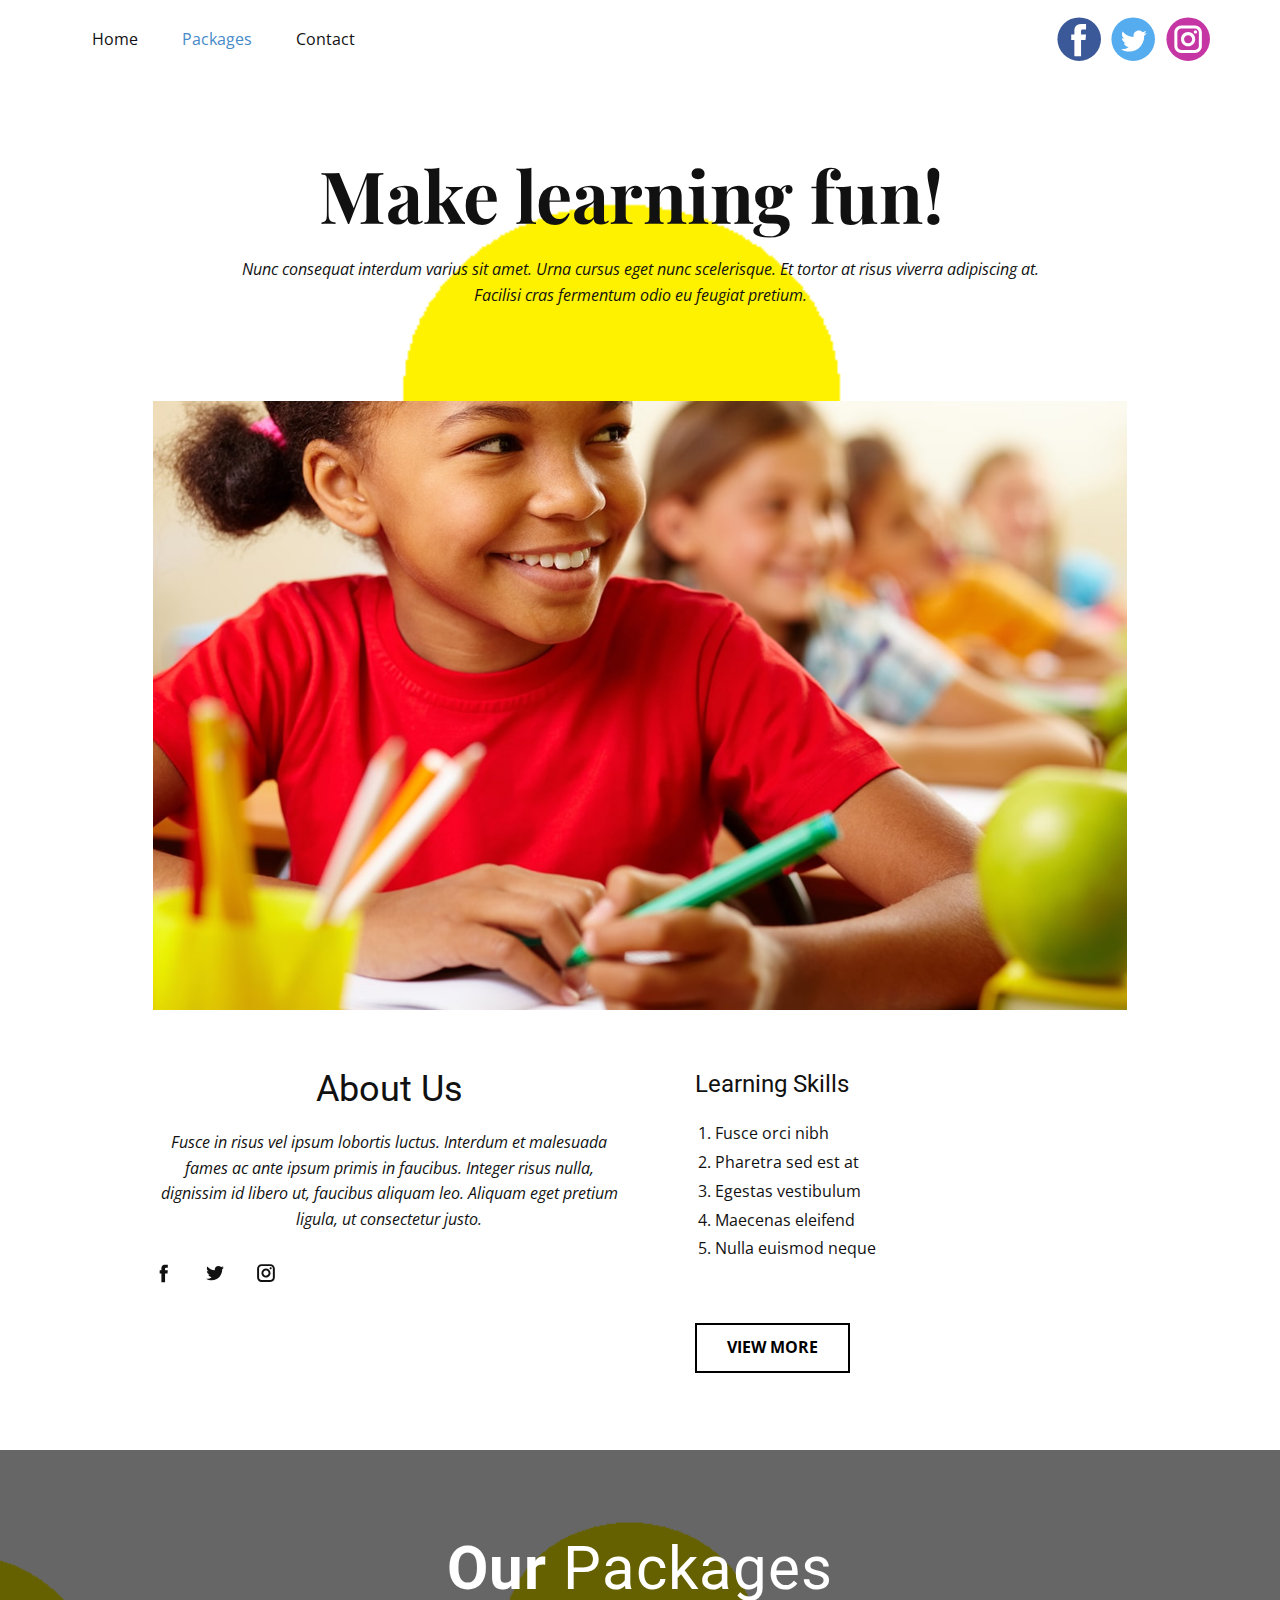
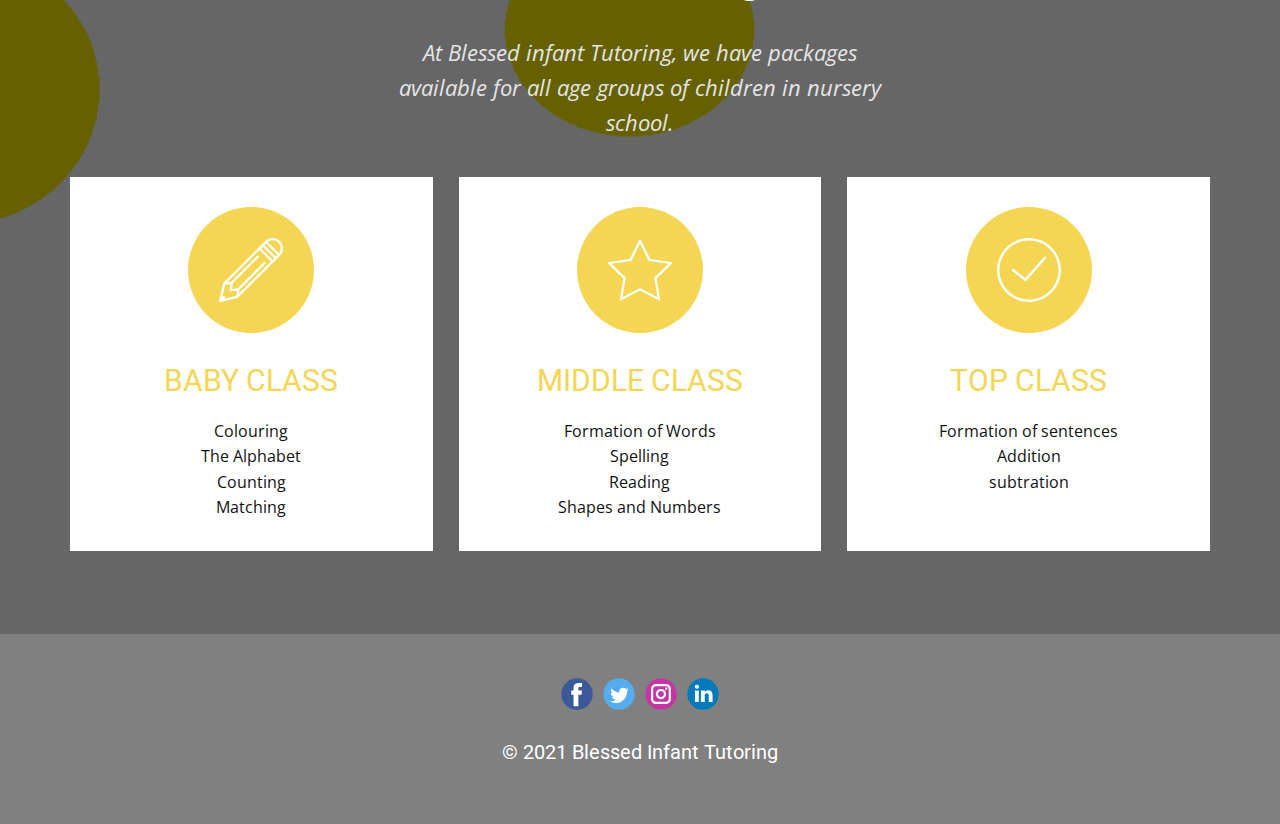
<file: Packages.html>
<!DOCTYPE html>
<html style="font-size: 16px;">
  <head>
    <meta name="viewport" content="width=device-width, initial-scale=1.0">
    <meta charset="utf-8">
    <meta name="keywords" content="Make learning fun!, About Us">
    <meta name="description" content="">
    <meta name="page_type" content="np-template-header-footer-from-plugin">
    <title>Packages</title>
    <link rel="stylesheet" href="nicepage.css" media="screen">
<link rel="stylesheet" href="Packages.css" media="screen">
    <script class="u-script" type="text/javascript" src="jquery.js" defer=""></script>
    <script class="u-script" type="text/javascript" src="nicepage.js" defer=""></script>
    <meta name="generator" content="Nicepage 3.11.0, nicepage.com">
    <link id="u-theme-google-font" rel="stylesheet" href="https://fonts.googleapis.com/css?family=Roboto:100,100i,300,300i,400,400i,500,500i,700,700i,900,900i|Open+Sans:300,300i,400,400i,600,600i,700,700i,800,800i">
    <link id="u-page-google-font" rel="stylesheet" href="https://fonts.googleapis.com/css?family=Playfair+Display:400,400i,500,500i,600,600i,700,700i,800,800i,900,900i">
    
    
    
    <script type="application/ld+json">{
		"@context": "http://schema.org",
		"@type": "Organization",
		"name": "",
		"url": "index.html",
		"sameAs": [
				"https://nicepage.com/ru/c/galereya-html-shablony"
		]
}</script>
    <meta property="og:title" content="Packages">
    <meta property="og:type" content="website">
    <meta name="theme-color" content="#478ac9">
    <link rel="canonical" href="index.html">
    <meta property="og:url" content="index.html">
  </head>
  <body class="u-body"><header class="u-clearfix u-header u-header" id="sec-7691"><div class="u-clearfix u-sheet u-sheet-1">
        <nav class="u-align-left u-menu u-menu-dropdown u-offcanvas u-menu-1">
          <div class="menu-collapse" style="font-size: 1rem;">
            <a class="u-button-style u-nav-link" href="#">
              <svg class="u-svg-link" preserveAspectRatio="xMidYMin slice" viewBox="0 0 302 302" style=""><use xmlns:xlink="http://www.w3.org/1999/xlink" xlink:href="#svg-8a8f"></use></svg>
              <svg xmlns="http://www.w3.org/2000/svg" xmlns:xlink="http://www.w3.org/1999/xlink" version="1.1" id="svg-8a8f" x="0px" y="0px" viewBox="0 0 302 302" style="enable-background:new 0 0 302 302;" xml:space="preserve" class="u-svg-content"><g><rect y="36" width="302" height="30"></rect><rect y="236" width="302" height="30"></rect><rect y="136" width="302" height="30"></rect>
</g><g></g><g></g><g></g><g></g><g></g><g></g><g></g><g></g><g></g><g></g><g></g><g></g><g></g><g></g><g></g></svg>
            </a>
          </div>
          <div class="u-custom-menu u-nav-container">
            <ul class="u-nav u-unstyled u-nav-1"><li class="u-nav-item"><a class="u-button-style u-nav-link u-text-active-palette-1-base u-text-hover-palette-2-base" href="Home.html" style="padding: 14px 22px;">Home</a>
</li><li class="u-nav-item"><a class="u-button-style u-nav-link u-text-active-palette-1-base u-text-hover-palette-2-base" href="Packages.html" style="padding: 14px 22px;">Packages</a>
</li><li class="u-nav-item"><a class="u-button-style u-nav-link u-text-active-palette-1-base u-text-hover-palette-2-base" href="Contact.html" style="padding: 14px 22px;">Contact</a>
</li></ul>
          </div>
          <div class="u-custom-menu u-nav-container-collapse">
            <div class="u-align-center u-black u-container-style u-inner-container-layout u-opacity u-opacity-95 u-sidenav">
              <div class="u-sidenav-overflow">
                <div class="u-menu-close"></div>
                <ul class="u-align-center u-nav u-popupmenu-items u-unstyled u-nav-2"><li class="u-nav-item"><a class="u-button-style u-nav-link" href="Home.html" style="padding: 14px 22px;">Home</a>
</li><li class="u-nav-item"><a class="u-button-style u-nav-link" href="Packages.html" style="padding: 14px 22px;">Packages</a>
</li><li class="u-nav-item"><a class="u-button-style u-nav-link" href="Contact.html" style="padding: 14px 22px;">Contact</a>
</li></ul>
              </div>
            </div>
            <div class="u-black u-menu-overlay u-opacity u-opacity-70"></div>
          </div>
        </nav>
        <div class="u-social-icons u-spacing-10 u-social-icons-1">
          <a class="u-social-url" title="facebook" target="_blank" href="#"><span class="u-icon u-icon-circle u-social-facebook u-social-icon u-icon-1"><svg class="u-svg-link" preserveAspectRatio="xMidYMin slice" viewBox="0 0 112 112" style=""><use xmlns:xlink="http://www.w3.org/1999/xlink" xlink:href="#svg-06e6"></use></svg><svg class="u-svg-content" viewBox="0 0 112 112" x="0" y="0" id="svg-06e6"><circle fill="currentColor" cx="56.1" cy="56.1" r="55"></circle><path fill="#FFFFFF" d="M73.5,31.6h-9.1c-1.4,0-3.6,0.8-3.6,3.9v8.5h12.6L72,58.3H60.8v40.8H43.9V58.3h-8V43.9h8v-9.2
            c0-6.7,3.1-17,17-17h12.5v13.9H73.5z"></path></svg></span>
          </a>
          <a class="u-social-url" title="twitter" target="_blank" href="#"><span class="u-icon u-icon-circle u-social-icon u-social-twitter u-icon-2"><svg class="u-svg-link" preserveAspectRatio="xMidYMin slice" viewBox="0 0 112 112" style=""><use xmlns:xlink="http://www.w3.org/1999/xlink" xlink:href="#svg-f947"></use></svg><svg class="u-svg-content" viewBox="0 0 112 112" x="0" y="0" id="svg-f947"><circle fill="currentColor" class="st0" cx="56.1" cy="56.1" r="55"></circle><path fill="#FFFFFF" d="M83.8,47.3c0,0.6,0,1.2,0,1.7c0,17.7-13.5,38.2-38.2,38.2C38,87.2,31,85,25,81.2c1,0.1,2.1,0.2,3.2,0.2
            c6.3,0,12.1-2.1,16.7-5.7c-5.9-0.1-10.8-4-12.5-9.3c0.8,0.2,1.7,0.2,2.5,0.2c1.2,0,2.4-0.2,3.5-0.5c-6.1-1.2-10.8-6.7-10.8-13.1
            c0-0.1,0-0.1,0-0.2c1.8,1,3.9,1.6,6.1,1.7c-3.6-2.4-6-6.5-6-11.2c0-2.5,0.7-4.8,1.8-6.7c6.6,8.1,16.5,13.5,27.6,14
            c-0.2-1-0.3-2-0.3-3.1c0-7.4,6-13.4,13.4-13.4c3.9,0,7.3,1.6,9.8,4.2c3.1-0.6,5.9-1.7,8.5-3.3c-1,3.1-3.1,5.8-5.9,7.4
            c2.7-0.3,5.3-1,7.7-2.1C88.7,43,86.4,45.4,83.8,47.3z"></path></svg></span>
          </a>
          <a class="u-social-url" title="instagram" target="_blank" href="#"><span class="u-icon u-icon-circle u-social-icon u-social-instagram u-icon-3"><svg class="u-svg-link" preserveAspectRatio="xMidYMin slice" viewBox="0 0 112 112" style=""><use xmlns:xlink="http://www.w3.org/1999/xlink" xlink:href="#svg-925d"></use></svg><svg class="u-svg-content" viewBox="0 0 112 112" x="0" y="0" id="svg-925d"><circle fill="currentColor" cx="56.1" cy="56.1" r="55"></circle><path fill="#FFFFFF" d="M55.9,38.2c-9.9,0-17.9,8-17.9,17.9C38,66,46,74,55.9,74c9.9,0,17.9-8,17.9-17.9C73.8,46.2,65.8,38.2,55.9,38.2
            z M55.9,66.4c-5.7,0-10.3-4.6-10.3-10.3c-0.1-5.7,4.6-10.3,10.3-10.3c5.7,0,10.3,4.6,10.3,10.3C66.2,61.8,61.6,66.4,55.9,66.4z"></path><path fill="#FFFFFF" d="M74.3,33.5c-2.3,0-4.2,1.9-4.2,4.2s1.9,4.2,4.2,4.2s4.2-1.9,4.2-4.2S76.6,33.5,74.3,33.5z"></path><path fill="#FFFFFF" d="M73.1,21.3H38.6c-9.7,0-17.5,7.9-17.5,17.5v34.5c0,9.7,7.9,17.6,17.5,17.6h34.5c9.7,0,17.5-7.9,17.5-17.5V38.8
            C90.6,29.1,82.7,21.3,73.1,21.3z M83,73.3c0,5.5-4.5,9.9-9.9,9.9H38.6c-5.5,0-9.9-4.5-9.9-9.9V38.8c0-5.5,4.5-9.9,9.9-9.9h34.5
            c5.5,0,9.9,4.5,9.9,9.9V73.3z"></path></svg></span>
          </a>
        </div>
      </div></header>
    <section class="u-align-center u-clearfix u-image u-section-1" id="carousel_727d" data-image-width="1355" data-image-height="594">
      <div class="u-clearfix u-sheet u-valign-middle-lg u-valign-middle-sm u-valign-middle-xs u-sheet-1">
        <h1 class="u-custom-font u-font-playfair-display u-text u-text-1">Make learning fun!&nbsp;</h1>
        <p class="u-text u-text-2">Nunc consequat interdum varius sit amet. Urna cursus eget nunc scelerisque. Et tortor at risus viverra adipiscing at. Facilisi cras fermentum odio eu feugiat pretium. </p>
        <div class="u-clearfix u-gutter-30 u-layout-wrap u-layout-wrap-1">
          <div class="u-gutter-0 u-layout">
            <div class="u-layout-col">
              <div class="u-size-30">
                <div class="u-layout-row">
                  <div class="u-container-style u-image u-layout-cell u-size-60 u-image-1" data-image-width="1200" data-image-height="800">
                    <div class="u-container-layout"></div>
                  </div>
                </div>
              </div>
              <div class="u-size-30">
                <div class="u-layout-row">
                  <div class="u-align-center-sm u-align-center-xs u-container-style u-layout-cell u-size-30 u-layout-cell-2">
                    <div class="u-container-layout u-valign-top u-container-layout-2">
                      <h2 class="u-text u-text-3">About Us</h2>
                      <p class="u-text u-text-4">Fusce in risus vel ipsum lobortis luctus. Interdum et malesuada fames ac ante ipsum primis in faucibus. Integer risus nulla, dignissim id libero ut, faucibus aliquam leo. Aliquam eget pretium ligula, ut consectetur
                                            justo. </p>
                      <div class="u-social-icons u-spacing-29 u-social-icons-1">
                        <a class="u-social-url" target="_blank" href=""><span class="u-icon u-icon-circle u-social-facebook u-social-icon u-icon-1"><svg class="u-svg-link" preserveAspectRatio="xMidYMin slice" viewBox="0 0 112 112" style=""><use xmlns:xlink="http://www.w3.org/1999/xlink" xlink:href="#svg-0149"></use></svg><svg xmlns="http://www.w3.org/2000/svg" xmlns:xlink="http://www.w3.org/1999/xlink" version="1.1" xml:space="preserve" class="u-svg-content" viewBox="0 0 112 112" x="0px" y="0px" id="svg-0149"><path d="M75.5,28.8H65.4c-1.5,0-4,0.9-4,4.3v9.4h13.9l-1.5,15.8H61.4v45.1H42.8V58.3h-8.8V42.4h8.8V32.2 c0-7.4,3.4-18.8,18.8-18.8h13.8v15.4H75.5z"></path></svg></span>
                        </a>
                        <a class="u-social-url" target="_blank" href=""><span class="u-icon u-icon-circle u-social-icon u-social-twitter u-icon-2"><svg class="u-svg-link" preserveAspectRatio="xMidYMin slice" viewBox="0 0 112 112" style=""><use xmlns:xlink="http://www.w3.org/1999/xlink" xlink:href="#svg-8f15"></use></svg><svg xmlns="http://www.w3.org/2000/svg" xmlns:xlink="http://www.w3.org/1999/xlink" version="1.1" xml:space="preserve" class="u-svg-content" viewBox="0 0 112 112" x="0px" y="0px" id="svg-8f15"><path d="M92.2,38.2c0,0.8,0,1.6,0,2.3c0,24.3-18.6,52.4-52.6,52.4c-10.6,0.1-20.2-2.9-28.5-8.2 c1.4,0.2,2.9,0.2,4.4,0.2c8.7,0,16.7-2.9,23-7.9c-8.1-0.2-14.9-5.5-17.3-12.8c1.1,0.2,2.4,0.2,3.4,0.2c1.6,0,3.3-0.2,4.8-0.7 c-8.4-1.6-14.9-9.2-14.9-18c0-0.2,0-0.2,0-0.2c2.5,1.4,5.4,2.2,8.4,2.3c-5-3.3-8.3-8.9-8.3-15.4c0-3.4,1-6.5,2.5-9.2 c9.1,11.1,22.7,18.5,38,19.2c-0.2-1.4-0.4-2.8-0.4-4.3c0.1-10,8.3-18.2,18.5-18.2c5.4,0,10.1,2.2,13.5,5.7c4.3-0.8,8.1-2.3,11.7-4.5 c-1.4,4.3-4.3,7.9-8.1,10.1c3.7-0.4,7.3-1.4,10.6-2.9C98.9,32.3,95.7,35.5,92.2,38.2z"></path></svg></span>
                        </a>
                        <a class="u-social-url" target="_blank" href=""><span class="u-icon u-icon-circle u-social-icon u-social-instagram u-icon-3"><svg class="u-svg-link" preserveAspectRatio="xMidYMin slice" viewBox="0 0 112 112" style=""><use xmlns:xlink="http://www.w3.org/1999/xlink" xlink:href="#svg-87c4"></use></svg><svg xmlns="http://www.w3.org/2000/svg" xmlns:xlink="http://www.w3.org/1999/xlink" version="1.1" xml:space="preserve" class="u-svg-content" viewBox="0 0 112 112" x="0px" y="0px" id="svg-87c4"><path d="M55.9,32.9c-12.8,0-23.2,10.4-23.2,23.2s10.4,23.2,23.2,23.2s23.2-10.4,23.2-23.2S68.7,32.9,55.9,32.9z M55.9,69.4c-7.4,0-13.3-6-13.3-13.3c-0.1-7.4,6-13.3,13.3-13.3s13.3,6,13.3,13.3C69.3,63.5,63.3,69.4,55.9,69.4z"></path><path d="M79.7,26.8c-3,0-5.4,2.5-5.4,5.4s2.5,5.4,5.4,5.4c3,0,5.4-2.5,5.4-5.4S82.7,26.8,79.7,26.8z"></path><path d="M78.2,11H33.5C21,11,10.8,21.3,10.8,33.7v44.7c0,12.6,10.2,22.8,22.7,22.8h44.7c12.6,0,22.7-10.2,22.7-22.7 V33.7C100.8,21.1,90.6,11,78.2,11z M91,78.4c0,7.1-5.8,12.8-12.8,12.8H33.5c-7.1,0-12.8-5.8-12.8-12.8V33.7 c0-7.1,5.8-12.8,12.8-12.8h44.7c7.1,0,12.8,5.8,12.8,12.8V78.4z"></path></svg></span>
                        </a>
                      </div>
                    </div>
                  </div>
                  <div class="u-align-left u-container-style u-layout-cell u-size-30 u-layout-cell-3">
                    <div class="u-container-layout u-valign-top u-container-layout-3">
                      <h4 class="u-text u-text-5">Learning Skills</h4>
                      <ol class="u-text u-text-6">
                        <li style="">Fusce orci nibh</li>
                        <li style="">Pharetra sed est at</li>
                        <li style="">Egestas vestibulum</li>
                        <li style="">Maecenas eleifend</li>
                        <li style="">Nulla euismod neque<br>
                        </li>
                      </ol>
                      </p>
                      <a href="" class="u-border-2 u-border-black u-btn u-button-style u-hover-black u-none u-text-active-palette-3-base u-text-black u-text-hover-white u-btn-2">view more</a>
                    </div>
                  </div>
                </div>
              </div>
            </div>
          </div>
        </div>
      </div>
    </section>
    <section class="skrollable u-align-center u-clearfix u-image u-shading u-section-2" id="sec-b4d9" data-image-width="1355" data-image-height="594">
      <div class="u-clearfix u-sheet u-valign-middle u-sheet-1">
        <h1 class="u-text u-text-1"><b style="">Our <span style="font-weight: 400;">Packages</span>
            </b>
        </h1>
        <p class="u-text u-text-grey-10 u-text-2">At Blessed infant Tutoring, we have packages available for all age groups of children in nursery school.</p>
        <div class="u-expanded-width u-list u-repeater u-list-1">
          <div class="u-align-center u-container-style u-list-item u-repeater-item u-white u-list-item-1">
            <div class="u-container-layout u-similar-container u-valign-top u-container-layout-1"><span class="u-icon u-icon-circle u-palette-3-light-1 u-spacing-31 u-icon-1"><svg class="u-svg-link" preserveAspectRatio="xMidYMin slice" viewBox="0 0 55.25 55.25" style=""><use xmlns:xlink="http://www.w3.org/1999/xlink" xlink:href="#svg-b990"></use></svg><svg class="u-svg-content" viewBox="0 0 55.25 55.25" x="0px" y="0px" id="svg-b990" style="enable-background:new 0 0 55.25 55.25;"><path d="M52.618,2.631c-3.51-3.508-9.219-3.508-12.729,0L3.827,38.693C3.81,38.71,3.8,38.731,3.785,38.749
	c-0.021,0.024-0.039,0.05-0.058,0.076c-0.053,0.074-0.094,0.153-0.125,0.239c-0.009,0.026-0.022,0.049-0.029,0.075
	c-0.003,0.01-0.009,0.02-0.012,0.03l-3.535,14.85c-0.016,0.067-0.02,0.135-0.022,0.202C0.004,54.234,0,54.246,0,54.259
	c0.001,0.114,0.026,0.225,0.065,0.332c0.009,0.025,0.019,0.047,0.03,0.071c0.049,0.107,0.11,0.21,0.196,0.296
	c0.095,0.095,0.207,0.168,0.328,0.218c0.121,0.05,0.25,0.075,0.379,0.075c0.077,0,0.155-0.009,0.231-0.027l14.85-3.535
	c0.027-0.006,0.051-0.021,0.077-0.03c0.034-0.011,0.066-0.024,0.099-0.039c0.072-0.033,0.139-0.074,0.201-0.123
	c0.024-0.019,0.049-0.033,0.072-0.054c0.008-0.008,0.018-0.012,0.026-0.02l36.063-36.063C56.127,11.85,56.127,6.14,52.618,2.631z
	 M51.204,4.045c2.488,2.489,2.7,6.397,0.65,9.137l-9.787-9.787C44.808,1.345,48.716,1.557,51.204,4.045z M46.254,18.895l-9.9-9.9
	l1.414-1.414l9.9,9.9L46.254,18.895z M4.961,50.288c-0.391-0.391-1.023-0.391-1.414,0L2.79,51.045l2.554-10.728l4.422-0.491
	l-0.569,5.122c-0.004,0.038,0.01,0.073,0.01,0.11c0,0.038-0.014,0.072-0.01,0.11c0.004,0.033,0.021,0.06,0.028,0.092
	c0.012,0.058,0.029,0.111,0.05,0.165c0.026,0.065,0.057,0.124,0.095,0.181c0.031,0.046,0.062,0.087,0.1,0.127
	c0.048,0.051,0.1,0.094,0.157,0.134c0.045,0.031,0.088,0.06,0.138,0.084C9.831,45.982,9.9,46,9.972,46.017
	c0.038,0.009,0.069,0.03,0.108,0.035c0.036,0.004,0.072,0.006,0.109,0.006c0,0,0.001,0,0.001,0c0,0,0.001,0,0.001,0h0.001
	c0,0,0.001,0,0.001,0c0.036,0,0.073-0.002,0.109-0.006l5.122-0.569l-0.491,4.422L4.204,52.459l0.757-0.757
	C5.351,51.312,5.351,50.679,4.961,50.288z M17.511,44.809L39.889,22.43c0.391-0.391,0.391-1.023,0-1.414s-1.023-0.391-1.414,0
	L16.097,43.395l-4.773,0.53l0.53-4.773l22.38-22.378c0.391-0.391,0.391-1.023,0-1.414s-1.023-0.391-1.414,0L10.44,37.738
	l-3.183,0.354L34.94,10.409l9.9,9.9L17.157,47.992L17.511,44.809z M49.082,16.067l-9.9-9.9l1.415-1.415l9.9,9.9L49.082,16.067z"></path></svg>
            
            
          </span>
              <h3 class="u-align-center-sm u-text u-text-palette-3-light-1 u-text-3">BABY ​CLASS</h3>
              <p class="u-text u-text-4">Colouring<br>The Alphabet<br>Counting<br>Matching
              </p>
            </div>
          </div>
          <div class="u-align-center u-container-style u-list-item u-repeater-item u-white u-list-item-2">
            <div class="u-container-layout u-similar-container u-valign-top u-container-layout-2"><span class="u-icon u-icon-circle u-palette-3-light-1 u-spacing-31 u-icon-2"><svg class="u-svg-link" preserveAspectRatio="xMidYMin slice" viewBox="0 0 55.867 55.867" style=""><use xmlns:xlink="http://www.w3.org/1999/xlink" xlink:href="#svg-3631"></use></svg><svg class="u-svg-content" viewBox="0 0 55.867 55.867" x="0px" y="0px" id="svg-3631" style="enable-background:new 0 0 55.867 55.867;"><path d="M11.287,54.548c-0.207,0-0.414-0.064-0.588-0.191c-0.308-0.224-0.462-0.603-0.397-0.978l3.091-18.018L0.302,22.602
	c-0.272-0.266-0.37-0.663-0.253-1.024c0.118-0.362,0.431-0.626,0.808-0.681l18.09-2.629l8.091-16.393
	c0.168-0.342,0.516-0.558,0.896-0.558l0,0c0.381,0,0.729,0.216,0.896,0.558l8.09,16.393l18.091,2.629
	c0.377,0.055,0.689,0.318,0.808,0.681c0.117,0.361,0.02,0.759-0.253,1.024L42.475,35.363l3.09,18.017
	c0.064,0.375-0.09,0.754-0.397,0.978c-0.308,0.226-0.717,0.255-1.054,0.076l-16.18-8.506l-16.182,8.506
	C11.606,54.51,11.446,54.548,11.287,54.548z M3.149,22.584l12.016,11.713c0.235,0.229,0.343,0.561,0.287,0.885L12.615,51.72
	l14.854-7.808c0.291-0.154,0.638-0.154,0.931,0l14.852,7.808l-2.836-16.538c-0.056-0.324,0.052-0.655,0.287-0.885l12.016-11.713
	l-16.605-2.413c-0.326-0.047-0.607-0.252-0.753-0.547L27.934,4.578l-7.427,15.047c-0.146,0.295-0.427,0.5-0.753,0.547L3.149,22.584z
	"></path></svg>
            
            
          </span>
              <h3 class="u-align-center-sm u-text u-text-palette-3-light-1 u-text-5">MIDDLE CLASS</h3>
              <p class="u-text u-text-6">Formation of Words<br>Spelling<br>Reading<br>Shapes and Numbers
              </p>
            </div>
          </div>
          <div class="u-align-center u-container-style u-list-item u-repeater-item u-white u-list-item-3">
            <div class="u-container-layout u-similar-container u-valign-top u-container-layout-3"><span class="u-icon u-icon-circle u-palette-3-light-1 u-spacing-31 u-icon-3"><svg class="u-svg-link" preserveAspectRatio="xMidYMin slice" viewBox="0 0 52 52" style=""><use xmlns:xlink="http://www.w3.org/1999/xlink" xlink:href="#svg-ae75"></use></svg><svg class="u-svg-content" viewBox="0 0 52 52" x="0px" y="0px" id="svg-ae75" style="enable-background:new 0 0 52 52;"><g><path d="M26,0C11.664,0,0,11.663,0,26s11.664,26,26,26s26-11.663,26-26S40.336,0,26,0z M26,50C12.767,50,2,39.233,2,26
		S12.767,2,26,2s24,10.767,24,24S39.233,50,26,50z"></path><path d="M38.252,15.336l-15.369,17.29l-9.259-7.407c-0.43-0.345-1.061-0.274-1.405,0.156c-0.345,0.432-0.275,1.061,0.156,1.406
		l10,8C22.559,34.928,22.78,35,23,35c0.276,0,0.551-0.114,0.748-0.336l16-18c0.367-0.412,0.33-1.045-0.083-1.411
		C39.251,14.885,38.62,14.922,38.252,15.336z"></path>
</g></svg>
            
            
          </span>
              <h3 class="u-align-center-sm u-text u-text-palette-3-light-1 u-text-7">TOP CLASS</h3>
              <p class="u-text u-text-8">Formation of sentences<br>Addition<br>subtration
              </p>
              </a>
            </div>
          </div>
        </div>
      </div>
    </section>
    
    
    <footer class="u-clearfix u-footer u-grey-50" id="sec-68b2"><div class="u-clearfix u-sheet u-sheet-1">
        <div class="u-align-left u-social-icons u-spacing-10 u-social-icons-1">
          <a class="u-social-url" title="facebook" target="_blank" href=""><span class="u-icon u-icon-circle u-social-facebook u-social-icon u-icon-1"><svg class="u-svg-link" preserveAspectRatio="xMidYMin slice" viewBox="0 0 112 112" style=""><use xmlns:xlink="http://www.w3.org/1999/xlink" xlink:href="#svg-d2d0"></use></svg><svg class="u-svg-content" viewBox="0 0 112 112" x="0" y="0" id="svg-d2d0"><circle fill="currentColor" cx="56.1" cy="56.1" r="55"></circle><path fill="#FFFFFF" d="M73.5,31.6h-9.1c-1.4,0-3.6,0.8-3.6,3.9v8.5h12.6L72,58.3H60.8v40.8H43.9V58.3h-8V43.9h8v-9.2
            c0-6.7,3.1-17,17-17h12.5v13.9H73.5z"></path></svg></span>
          </a>
          <a class="u-social-url" title="twitter" target="_blank" href=""><span class="u-icon u-icon-circle u-social-icon u-social-twitter u-icon-2"><svg class="u-svg-link" preserveAspectRatio="xMidYMin slice" viewBox="0 0 112 112" style=""><use xmlns:xlink="http://www.w3.org/1999/xlink" xlink:href="#svg-0eef"></use></svg><svg class="u-svg-content" viewBox="0 0 112 112" x="0" y="0" id="svg-0eef"><circle fill="currentColor" class="st0" cx="56.1" cy="56.1" r="55"></circle><path fill="#FFFFFF" d="M83.8,47.3c0,0.6,0,1.2,0,1.7c0,17.7-13.5,38.2-38.2,38.2C38,87.2,31,85,25,81.2c1,0.1,2.1,0.2,3.2,0.2
            c6.3,0,12.1-2.1,16.7-5.7c-5.9-0.1-10.8-4-12.5-9.3c0.8,0.2,1.7,0.2,2.5,0.2c1.2,0,2.4-0.2,3.5-0.5c-6.1-1.2-10.8-6.7-10.8-13.1
            c0-0.1,0-0.1,0-0.2c1.8,1,3.9,1.6,6.1,1.7c-3.6-2.4-6-6.5-6-11.2c0-2.5,0.7-4.8,1.8-6.7c6.6,8.1,16.5,13.5,27.6,14
            c-0.2-1-0.3-2-0.3-3.1c0-7.4,6-13.4,13.4-13.4c3.9,0,7.3,1.6,9.8,4.2c3.1-0.6,5.9-1.7,8.5-3.3c-1,3.1-3.1,5.8-5.9,7.4
            c2.7-0.3,5.3-1,7.7-2.1C88.7,43,86.4,45.4,83.8,47.3z"></path></svg></span>
          </a>
          <a class="u-social-url" title="instagram" target="_blank" href=""><span class="u-icon u-icon-circle u-social-icon u-social-instagram u-icon-3"><svg class="u-svg-link" preserveAspectRatio="xMidYMin slice" viewBox="0 0 112 112" style=""><use xmlns:xlink="http://www.w3.org/1999/xlink" xlink:href="#svg-d556"></use></svg><svg class="u-svg-content" viewBox="0 0 112 112" x="0" y="0" id="svg-d556"><circle fill="currentColor" cx="56.1" cy="56.1" r="55"></circle><path fill="#FFFFFF" d="M55.9,38.2c-9.9,0-17.9,8-17.9,17.9C38,66,46,74,55.9,74c9.9,0,17.9-8,17.9-17.9C73.8,46.2,65.8,38.2,55.9,38.2
            z M55.9,66.4c-5.7,0-10.3-4.6-10.3-10.3c-0.1-5.7,4.6-10.3,10.3-10.3c5.7,0,10.3,4.6,10.3,10.3C66.2,61.8,61.6,66.4,55.9,66.4z"></path><path fill="#FFFFFF" d="M74.3,33.5c-2.3,0-4.2,1.9-4.2,4.2s1.9,4.2,4.2,4.2s4.2-1.9,4.2-4.2S76.6,33.5,74.3,33.5z"></path><path fill="#FFFFFF" d="M73.1,21.3H38.6c-9.7,0-17.5,7.9-17.5,17.5v34.5c0,9.7,7.9,17.6,17.5,17.6h34.5c9.7,0,17.5-7.9,17.5-17.5V38.8
            C90.6,29.1,82.7,21.3,73.1,21.3z M83,73.3c0,5.5-4.5,9.9-9.9,9.9H38.6c-5.5,0-9.9-4.5-9.9-9.9V38.8c0-5.5,4.5-9.9,9.9-9.9h34.5
            c5.5,0,9.9,4.5,9.9,9.9V73.3z"></path></svg></span>
          </a>
          <a class="u-social-url" title="linkedin" target="_blank" href=""><span class="u-icon u-icon-circle u-social-icon u-social-linkedin u-icon-4"><svg class="u-svg-link" preserveAspectRatio="xMidYMin slice" viewBox="0 0 112 112" style=""><use xmlns:xlink="http://www.w3.org/1999/xlink" xlink:href="#svg-b356"></use></svg><svg class="u-svg-content" viewBox="0 0 112 112" x="0" y="0" id="svg-b356"><circle fill="currentColor" cx="56.1" cy="56.1" r="55"></circle><path fill="#FFFFFF" d="M41.3,83.7H27.9V43.4h13.4V83.7z M34.6,37.9L34.6,37.9c-4.6,0-7.5-3.1-7.5-7c0-4,3-7,7.6-7s7.4,3,7.5,7
            C42.2,34.8,39.2,37.9,34.6,37.9z M89.6,83.7H76.2V62.2c0-5.4-1.9-9.1-6.8-9.1c-3.7,0-5.9,2.5-6.9,4.9c-0.4,0.9-0.4,2.1-0.4,3.3v22.5
            H48.7c0,0,0.2-36.5,0-40.3h13.4v5.7c1.8-2.7,5-6.7,12.1-6.7c8.8,0,15.4,5.8,15.4,18.1V83.7z"></path></svg></span>
          </a>
        </div>
        <h3 class="u-text u-text-1">© 2021 Blessed Infant Tutoring</h3>
      </div></footer>
  </body>
</html>
</file>
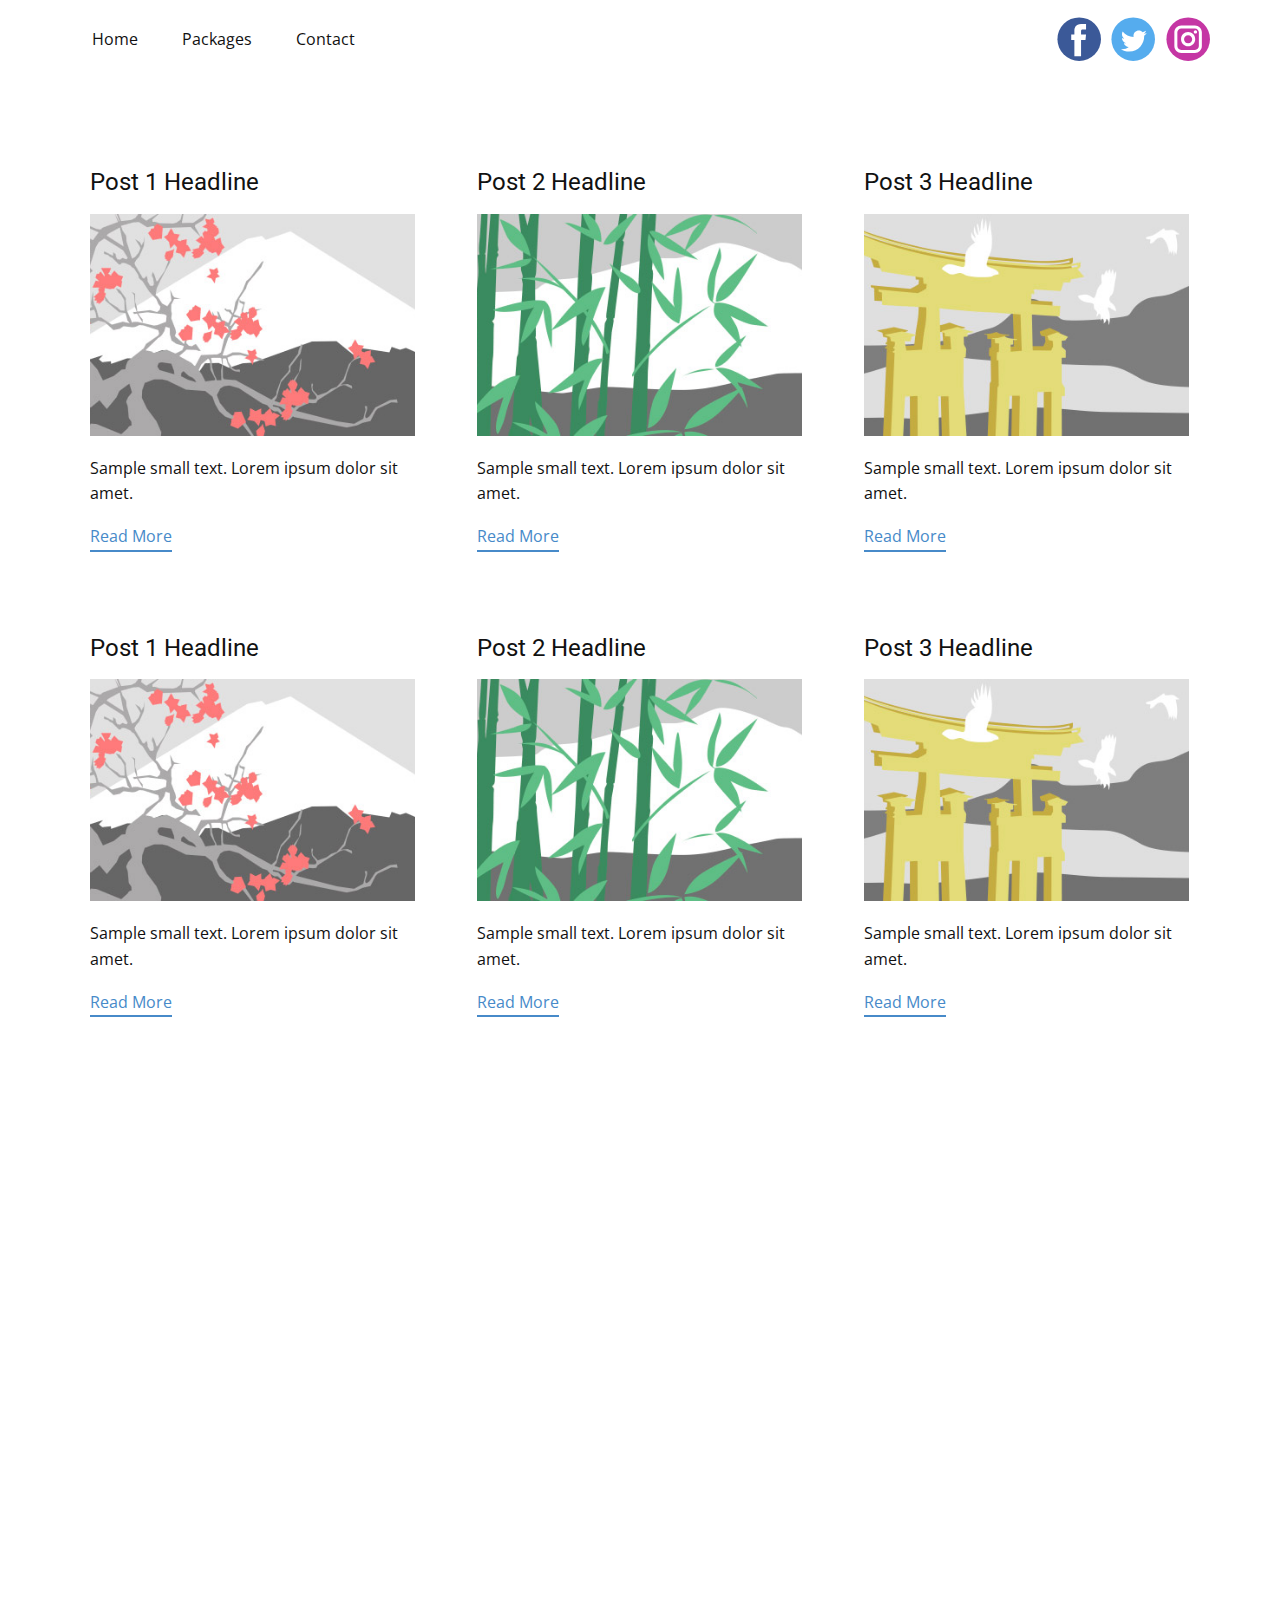
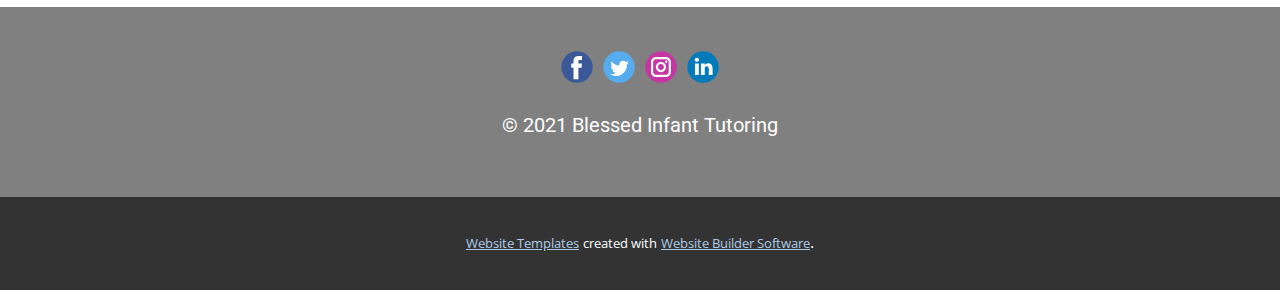
<file: blog/blog.html>
<html style="font-size: 16px;"><head>
    <meta name="viewport" content="width=device-width, initial-scale=1.0">
    <meta charset="utf-8">
    <meta name="keywords" content="">
    <meta name="description" content="">
    <meta name="page_type" content="np-template-header-footer-from-plugin">
    <title>Blog Template</title>
    <link rel="stylesheet" href="../nicepage.css" media="screen">
<link rel="stylesheet" href="../Blog-Template.css" media="screen">
    <script class="u-script" type="text/javascript" src="../jquery.js" defer=""></script>
    <script class="u-script" type="text/javascript" src="../nicepage.js" defer=""></script>
    <meta name="generator" content="Nicepage 3.11.0, nicepage.com">
    <link id="u-theme-google-font" rel="stylesheet" href="https://fonts.googleapis.com/css?family=Roboto:100,100i,300,300i,400,400i,500,500i,700,700i,900,900i|Open+Sans:300,300i,400,400i,600,600i,700,700i,800,800i">
    
    
    
    <script type="application/ld+json">{
		"@context": "http://schema.org",
		"@type": "Organization",
		"name": "",
		"url": "index.html",
		"sameAs": [
				"https://nicepage.com/ru/c/galereya-html-shablony"
		]
}</script>
    <meta property="og:title" content="Blog Template">
    <meta property="og:type" content="website">
    <meta name="theme-color" content="#478ac9">
    <link rel="canonical" href="../index.html">
    <meta property="og:url" content="index.html">
  </head>
  <body class="u-body"><header class="u-clearfix u-header u-header" id="sec-7691"><div class="u-clearfix u-sheet u-sheet-1">
        <nav class="u-align-left u-menu u-menu-dropdown u-offcanvas u-menu-1">
          <div class="menu-collapse" style="font-size: 1rem;">
            <a class="u-button-style u-nav-link" href="#">
              <svg class="u-svg-link" preserveAspectRatio="xMidYMin slice" viewBox="0 0 302 302" style=""><use xmlns:xlink="http://www.w3.org/1999/xlink" xlink:href="#svg-8a8f"></use></svg>
              <svg xmlns="http://www.w3.org/2000/svg" xmlns:xlink="http://www.w3.org/1999/xlink" version="1.1" id="svg-8a8f" x="0px" y="0px" viewBox="0 0 302 302" style="enable-background:new 0 0 302 302;" xml:space="preserve" class="u-svg-content"><g><rect y="36" width="302" height="30"></rect><rect y="236" width="302" height="30"></rect><rect y="136" width="302" height="30"></rect>
</g><g></g><g></g><g></g><g></g><g></g><g></g><g></g><g></g><g></g><g></g><g></g><g></g><g></g><g></g><g></g></svg>
            </a>
          </div>
          <div class="u-custom-menu u-nav-container">
            <ul class="u-nav u-unstyled u-nav-1"><li class="u-nav-item"><a class="u-button-style u-nav-link u-text-active-palette-1-base u-text-hover-palette-2-base" href="../Home.html" style="padding: 14px 22px;">Home</a>
</li><li class="u-nav-item"><a class="u-button-style u-nav-link u-text-active-palette-1-base u-text-hover-palette-2-base" href="../Packages.html" style="padding: 14px 22px;">Packages</a>
</li><li class="u-nav-item"><a class="u-button-style u-nav-link u-text-active-palette-1-base u-text-hover-palette-2-base" href="../Contact.html" style="padding: 14px 22px;">Contact</a>
</li></ul>
          </div>
          <div class="u-custom-menu u-nav-container-collapse">
            <div class="u-align-center u-black u-container-style u-inner-container-layout u-opacity u-opacity-95 u-sidenav">
              <div class="u-sidenav-overflow">
                <div class="u-menu-close"></div>
                <ul class="u-align-center u-nav u-popupmenu-items u-unstyled u-nav-2"><li class="u-nav-item"><a class="u-button-style u-nav-link" href="../Home.html" style="padding: 14px 22px;">Home</a>
</li><li class="u-nav-item"><a class="u-button-style u-nav-link" href="../Packages.html" style="padding: 14px 22px;">Packages</a>
</li><li class="u-nav-item"><a class="u-button-style u-nav-link" href="../Contact.html" style="padding: 14px 22px;">Contact</a>
</li></ul>
              </div>
            </div>
            <div class="u-black u-menu-overlay u-opacity u-opacity-70"></div>
          </div>
        </nav>
        <div class="u-social-icons u-spacing-10 u-social-icons-1">
          <a class="u-social-url" title="facebook" target="_blank" href=""><span class="u-icon u-icon-circle u-social-facebook u-social-icon u-icon-1"><svg class="u-svg-link" preserveAspectRatio="xMidYMin slice" viewBox="0 0 112 112" style=""><use xmlns:xlink="http://www.w3.org/1999/xlink" xlink:href="#svg-06e6"></use></svg><svg class="u-svg-content" viewBox="0 0 112 112" x="0" y="0" id="svg-06e6"><circle fill="currentColor" cx="56.1" cy="56.1" r="55"></circle><path fill="#FFFFFF" d="M73.5,31.6h-9.1c-1.4,0-3.6,0.8-3.6,3.9v8.5h12.6L72,58.3H60.8v40.8H43.9V58.3h-8V43.9h8v-9.2
            c0-6.7,3.1-17,17-17h12.5v13.9H73.5z"></path></svg></span>
          </a>
          <a class="u-social-url" title="twitter" target="_blank" href=""><span class="u-icon u-icon-circle u-social-icon u-social-twitter u-icon-2"><svg class="u-svg-link" preserveAspectRatio="xMidYMin slice" viewBox="0 0 112 112" style=""><use xmlns:xlink="http://www.w3.org/1999/xlink" xlink:href="#svg-f947"></use></svg><svg class="u-svg-content" viewBox="0 0 112 112" x="0" y="0" id="svg-f947"><circle fill="currentColor" class="st0" cx="56.1" cy="56.1" r="55"></circle><path fill="#FFFFFF" d="M83.8,47.3c0,0.6,0,1.2,0,1.7c0,17.7-13.5,38.2-38.2,38.2C38,87.2,31,85,25,81.2c1,0.1,2.1,0.2,3.2,0.2
            c6.3,0,12.1-2.1,16.7-5.7c-5.9-0.1-10.8-4-12.5-9.3c0.8,0.2,1.7,0.2,2.5,0.2c1.2,0,2.4-0.2,3.5-0.5c-6.1-1.2-10.8-6.7-10.8-13.1
            c0-0.1,0-0.1,0-0.2c1.8,1,3.9,1.6,6.1,1.7c-3.6-2.4-6-6.5-6-11.2c0-2.5,0.7-4.8,1.8-6.7c6.6,8.1,16.5,13.5,27.6,14
            c-0.2-1-0.3-2-0.3-3.1c0-7.4,6-13.4,13.4-13.4c3.9,0,7.3,1.6,9.8,4.2c3.1-0.6,5.9-1.7,8.5-3.3c-1,3.1-3.1,5.8-5.9,7.4
            c2.7-0.3,5.3-1,7.7-2.1C88.7,43,86.4,45.4,83.8,47.3z"></path></svg></span>
          </a>
          <a class="u-social-url" title="instagram" target="_blank" href=""><span class="u-icon u-icon-circle u-social-icon u-social-instagram u-icon-3"><svg class="u-svg-link" preserveAspectRatio="xMidYMin slice" viewBox="0 0 112 112" style=""><use xmlns:xlink="http://www.w3.org/1999/xlink" xlink:href="#svg-925d"></use></svg><svg class="u-svg-content" viewBox="0 0 112 112" x="0" y="0" id="svg-925d"><circle fill="currentColor" cx="56.1" cy="56.1" r="55"></circle><path fill="#FFFFFF" d="M55.9,38.2c-9.9,0-17.9,8-17.9,17.9C38,66,46,74,55.9,74c9.9,0,17.9-8,17.9-17.9C73.8,46.2,65.8,38.2,55.9,38.2
            z M55.9,66.4c-5.7,0-10.3-4.6-10.3-10.3c-0.1-5.7,4.6-10.3,10.3-10.3c5.7,0,10.3,4.6,10.3,10.3C66.2,61.8,61.6,66.4,55.9,66.4z"></path><path fill="#FFFFFF" d="M74.3,33.5c-2.3,0-4.2,1.9-4.2,4.2s1.9,4.2,4.2,4.2s4.2-1.9,4.2-4.2S76.6,33.5,74.3,33.5z"></path><path fill="#FFFFFF" d="M73.1,21.3H38.6c-9.7,0-17.5,7.9-17.5,17.5v34.5c0,9.7,7.9,17.6,17.5,17.6h34.5c9.7,0,17.5-7.9,17.5-17.5V38.8
            C90.6,29.1,82.7,21.3,73.1,21.3z M83,73.3c0,5.5-4.5,9.9-9.9,9.9H38.6c-5.5,0-9.9-4.5-9.9-9.9V38.8c0-5.5,4.5-9.9,9.9-9.9h34.5
            c5.5,0,9.9,4.5,9.9,9.9V73.3z"></path></svg></span>
          </a>
        </div>
      </div></header>
    <section class="u-clearfix u-section-1" id="sec-779e">
      <div class="u-clearfix u-sheet u-valign-middle u-sheet-1"><!--blog--><!--blog_options_json--><!--{"type":"Recent","source":"","tags":"","count":""}--><!--/blog_options_json-->
        <div class="u-blog u-expanded-width u-repeater u-repeater-1"><!--blog_post-->
          <div class="u-blog-post u-container-style u-repeater-item u-white u-repeater-item-1">
            <div class="u-container-layout u-similar-container u-valign-top u-container-layout-1"><!--blog_post_header-->
              <h4 class="u-blog-control u-text u-text-1">
                <a class="u-post-header-link" href="../blog/post.html"><!--blog_post_header_content-->Post 1 Headline<!--/blog_post_header_content--></a>
              </h4><!--/blog_post_header--><!--blog_post_image-->
              <a class="u-post-header-link" href="../blog/post.html"><img alt="" class="u-blog-control u-expanded-width u-image u-image-default u-image-1" src="[data-uri]"></a><!--/blog_post_image--><!--blog_post_content-->
              <div class="u-blog-control u-post-content u-text u-text-2 fr-view">Sample small text. Lorem ipsum dolor sit amet.</div><!--/blog_post_content--><!--blog_post_readmore-->
              <a href="../blog/post.html" class="u-blog-control u-border-2 u-border-palette-1-base u-btn u-btn-rectangle u-button-style u-none u-btn-1"><!--blog_post_readmore_content-->Read More<!--/blog_post_readmore_content--></a><!--/blog_post_readmore-->
            </div>
          </div><div class="u-blog-post u-container-style u-repeater-item u-video-cover u-white">
            <div class="u-container-layout u-similar-container u-valign-top u-container-layout-2"><!--blog_post_header-->
              <h4 class="u-blog-control u-text u-text-3">
                <a class="u-post-header-link" href="../blog/post-1.html"><!--blog_post_header_content-->Post 2 Headline<!--/blog_post_header_content--></a>
              </h4><!--/blog_post_header--><!--blog_post_image-->
              <a class="u-post-header-link" href="../blog/post-1.html"><img alt="" class="u-blog-control u-expanded-width u-image u-image-default u-image-2" src="[data-uri]"></a><!--/blog_post_image--><!--blog_post_content-->
              <div class="u-blog-control u-post-content u-text u-text-4 fr-view">Sample small text. Lorem ipsum dolor sit amet.</div><!--/blog_post_content--><!--blog_post_readmore-->
              <a href="../blog/post-1.html" class="u-blog-control u-border-2 u-border-palette-1-base u-btn u-btn-rectangle u-button-style u-none u-btn-2"><!--blog_post_readmore_content-->Read More<!--/blog_post_readmore_content--></a><!--/blog_post_readmore-->
            </div>
          </div><div class="u-blog-post u-container-style u-repeater-item u-video-cover u-white">
            <div class="u-container-layout u-similar-container u-valign-top u-container-layout-3"><!--blog_post_header-->
              <h4 class="u-blog-control u-text u-text-5">
                <a class="u-post-header-link" href="../blog/post-2.html"><!--blog_post_header_content-->Post 3 Headline<!--/blog_post_header_content--></a>
              </h4><!--/blog_post_header--><!--blog_post_image-->
              <a class="u-post-header-link" href="../blog/post-2.html"><img alt="" class="u-blog-control u-expanded-width u-image u-image-default u-image-3" src="[data-uri]"></a><!--/blog_post_image--><!--blog_post_content-->
              <div class="u-blog-control u-post-content u-text u-text-6 fr-view">Sample small text. Lorem ipsum dolor sit amet.</div><!--/blog_post_content--><!--blog_post_readmore-->
              <a href="../blog/post-2.html" class="u-blog-control u-border-2 u-border-palette-1-base u-btn u-btn-rectangle u-button-style u-none u-btn-3"><!--blog_post_readmore_content-->Read More<!--/blog_post_readmore_content--></a><!--/blog_post_readmore-->
            </div>
          </div><div class="u-blog-post u-container-style u-repeater-item u-white u-repeater-item-1">
            <div class="u-container-layout u-similar-container u-valign-top u-container-layout-1"><!--blog_post_header-->
              <h4 class="u-blog-control u-text u-text-1">
                <a class="u-post-header-link" href="../blog/post-3.html"><!--blog_post_header_content-->Post 1 Headline<!--/blog_post_header_content--></a>
              </h4><!--/blog_post_header--><!--blog_post_image-->
              <a class="u-post-header-link" href="../blog/post-3.html"><img alt="" class="u-blog-control u-expanded-width u-image u-image-default u-image-1" src="[data-uri]"></a><!--/blog_post_image--><!--blog_post_content-->
              <div class="u-blog-control u-post-content u-text u-text-2 fr-view">Sample small text. Lorem ipsum dolor sit amet.</div><!--/blog_post_content--><!--blog_post_readmore-->
              <a href="../blog/post-3.html" class="u-blog-control u-border-2 u-border-palette-1-base u-btn u-btn-rectangle u-button-style u-none u-btn-1"><!--blog_post_readmore_content-->Read More<!--/blog_post_readmore_content--></a><!--/blog_post_readmore-->
            </div>
          </div><div class="u-blog-post u-container-style u-repeater-item u-video-cover u-white">
            <div class="u-container-layout u-similar-container u-valign-top u-container-layout-2"><!--blog_post_header-->
              <h4 class="u-blog-control u-text u-text-3">
                <a class="u-post-header-link" href="../blog/post-4.html"><!--blog_post_header_content-->Post 2 Headline<!--/blog_post_header_content--></a>
              </h4><!--/blog_post_header--><!--blog_post_image-->
              <a class="u-post-header-link" href="../blog/post-4.html"><img alt="" class="u-blog-control u-expanded-width u-image u-image-default u-image-2" src="[data-uri]"></a><!--/blog_post_image--><!--blog_post_content-->
              <div class="u-blog-control u-post-content u-text u-text-4 fr-view">Sample small text. Lorem ipsum dolor sit amet.</div><!--/blog_post_content--><!--blog_post_readmore-->
              <a href="../blog/post-4.html" class="u-blog-control u-border-2 u-border-palette-1-base u-btn u-btn-rectangle u-button-style u-none u-btn-2"><!--blog_post_readmore_content-->Read More<!--/blog_post_readmore_content--></a><!--/blog_post_readmore-->
            </div>
          </div><div class="u-blog-post u-container-style u-repeater-item u-video-cover u-white">
            <div class="u-container-layout u-similar-container u-valign-top u-container-layout-3"><!--blog_post_header-->
              <h4 class="u-blog-control u-text u-text-5">
                <a class="u-post-header-link" href="../blog/post-5.html"><!--blog_post_header_content-->Post 3 Headline<!--/blog_post_header_content--></a>
              </h4><!--/blog_post_header--><!--blog_post_image-->
              <a class="u-post-header-link" href="../blog/post-5.html"><img alt="" class="u-blog-control u-expanded-width u-image u-image-default u-image-3" src="[data-uri]"></a><!--/blog_post_image--><!--blog_post_content-->
              <div class="u-blog-control u-post-content u-text u-text-6 fr-view">Sample small text. Lorem ipsum dolor sit amet.</div><!--/blog_post_content--><!--blog_post_readmore-->
              <a href="../blog/post-5.html" class="u-blog-control u-border-2 u-border-palette-1-base u-btn u-btn-rectangle u-button-style u-none u-btn-3"><!--blog_post_readmore_content-->Read More<!--/blog_post_readmore_content--></a><!--/blog_post_readmore-->
            </div>
          </div><!--/blog_post--><!--blog_post-->
          <!--/blog_post--><!--blog_post-->
          <!--/blog_post-->
        </div><!--/blog-->
      </div>
    </section>
    <section class="u-clearfix u-section-2" id="sec-6683">
      <div class="u-clearfix u-sheet u-sheet-1"></div>
    </section>
    
    
    <footer class="u-clearfix u-footer u-grey-50" id="sec-68b2"><div class="u-clearfix u-sheet u-sheet-1">
        <div class="u-align-left u-social-icons u-spacing-10 u-social-icons-1">
          <a class="u-social-url" title="facebook" target="_blank" href=""><span class="u-icon u-icon-circle u-social-facebook u-social-icon u-icon-1"><svg class="u-svg-link" preserveAspectRatio="xMidYMin slice" viewBox="0 0 112 112" style=""><use xmlns:xlink="http://www.w3.org/1999/xlink" xlink:href="#svg-d2d0"></use></svg><svg class="u-svg-content" viewBox="0 0 112 112" x="0" y="0" id="svg-d2d0"><circle fill="currentColor" cx="56.1" cy="56.1" r="55"></circle><path fill="#FFFFFF" d="M73.5,31.6h-9.1c-1.4,0-3.6,0.8-3.6,3.9v8.5h12.6L72,58.3H60.8v40.8H43.9V58.3h-8V43.9h8v-9.2
            c0-6.7,3.1-17,17-17h12.5v13.9H73.5z"></path></svg></span>
          </a>
          <a class="u-social-url" title="twitter" target="_blank" href="https://nicepage.com/ru/c/galereya-html-shablony"><span class="u-icon u-icon-circle u-social-icon u-social-twitter u-icon-2"><svg class="u-svg-link" preserveAspectRatio="xMidYMin slice" viewBox="0 0 112 112" style=""><use xmlns:xlink="http://www.w3.org/1999/xlink" xlink:href="#svg-0eef"></use></svg><svg class="u-svg-content" viewBox="0 0 112 112" x="0" y="0" id="svg-0eef"><circle fill="currentColor" class="st0" cx="56.1" cy="56.1" r="55"></circle><path fill="#FFFFFF" d="M83.8,47.3c0,0.6,0,1.2,0,1.7c0,17.7-13.5,38.2-38.2,38.2C38,87.2,31,85,25,81.2c1,0.1,2.1,0.2,3.2,0.2
            c6.3,0,12.1-2.1,16.7-5.7c-5.9-0.1-10.8-4-12.5-9.3c0.8,0.2,1.7,0.2,2.5,0.2c1.2,0,2.4-0.2,3.5-0.5c-6.1-1.2-10.8-6.7-10.8-13.1
            c0-0.1,0-0.1,0-0.2c1.8,1,3.9,1.6,6.1,1.7c-3.6-2.4-6-6.5-6-11.2c0-2.5,0.7-4.8,1.8-6.7c6.6,8.1,16.5,13.5,27.6,14
            c-0.2-1-0.3-2-0.3-3.1c0-7.4,6-13.4,13.4-13.4c3.9,0,7.3,1.6,9.8,4.2c3.1-0.6,5.9-1.7,8.5-3.3c-1,3.1-3.1,5.8-5.9,7.4
            c2.7-0.3,5.3-1,7.7-2.1C88.7,43,86.4,45.4,83.8,47.3z"></path></svg></span>
          </a>
          <a class="u-social-url" title="instagram" target="_blank" href=""><span class="u-icon u-icon-circle u-social-icon u-social-instagram u-icon-3"><svg class="u-svg-link" preserveAspectRatio="xMidYMin slice" viewBox="0 0 112 112" style=""><use xmlns:xlink="http://www.w3.org/1999/xlink" xlink:href="#svg-d556"></use></svg><svg class="u-svg-content" viewBox="0 0 112 112" x="0" y="0" id="svg-d556"><circle fill="currentColor" cx="56.1" cy="56.1" r="55"></circle><path fill="#FFFFFF" d="M55.9,38.2c-9.9,0-17.9,8-17.9,17.9C38,66,46,74,55.9,74c9.9,0,17.9-8,17.9-17.9C73.8,46.2,65.8,38.2,55.9,38.2
            z M55.9,66.4c-5.7,0-10.3-4.6-10.3-10.3c-0.1-5.7,4.6-10.3,10.3-10.3c5.7,0,10.3,4.6,10.3,10.3C66.2,61.8,61.6,66.4,55.9,66.4z"></path><path fill="#FFFFFF" d="M74.3,33.5c-2.3,0-4.2,1.9-4.2,4.2s1.9,4.2,4.2,4.2s4.2-1.9,4.2-4.2S76.6,33.5,74.3,33.5z"></path><path fill="#FFFFFF" d="M73.1,21.3H38.6c-9.7,0-17.5,7.9-17.5,17.5v34.5c0,9.7,7.9,17.6,17.5,17.6h34.5c9.7,0,17.5-7.9,17.5-17.5V38.8
            C90.6,29.1,82.7,21.3,73.1,21.3z M83,73.3c0,5.5-4.5,9.9-9.9,9.9H38.6c-5.5,0-9.9-4.5-9.9-9.9V38.8c0-5.5,4.5-9.9,9.9-9.9h34.5
            c5.5,0,9.9,4.5,9.9,9.9V73.3z"></path></svg></span>
          </a>
          <a class="u-social-url" title="linkedin" target="_blank" href=""><span class="u-icon u-icon-circle u-social-icon u-social-linkedin u-icon-4"><svg class="u-svg-link" preserveAspectRatio="xMidYMin slice" viewBox="0 0 112 112" style=""><use xmlns:xlink="http://www.w3.org/1999/xlink" xlink:href="#svg-b356"></use></svg><svg class="u-svg-content" viewBox="0 0 112 112" x="0" y="0" id="svg-b356"><circle fill="currentColor" cx="56.1" cy="56.1" r="55"></circle><path fill="#FFFFFF" d="M41.3,83.7H27.9V43.4h13.4V83.7z M34.6,37.9L34.6,37.9c-4.6,0-7.5-3.1-7.5-7c0-4,3-7,7.6-7s7.4,3,7.5,7
            C42.2,34.8,39.2,37.9,34.6,37.9z M89.6,83.7H76.2V62.2c0-5.4-1.9-9.1-6.8-9.1c-3.7,0-5.9,2.5-6.9,4.9c-0.4,0.9-0.4,2.1-0.4,3.3v22.5
            H48.7c0,0,0.2-36.5,0-40.3h13.4v5.7c1.8-2.7,5-6.7,12.1-6.7c8.8,0,15.4,5.8,15.4,18.1V83.7z"></path></svg></span>
          </a>
        </div>
        <h3 class="u-text u-text-1">© 2021 Blessed Infant Tutoring</h3>
      </div></footer>
    <section class="u-backlink u-clearfix u-grey-80">
      <a class="u-link" href="https://nicepage.com/website-templates" target="_blank">
        <span>Website Templates</span>
      </a>
      <p class="u-text">
        <span>created with</span>
      </p>
      <a class="u-link" href="https://nicepage.com/" target="_blank">
        <span>Website Builder Software</span>
      </a>. 
    </section>
  
</body></html>
</file>
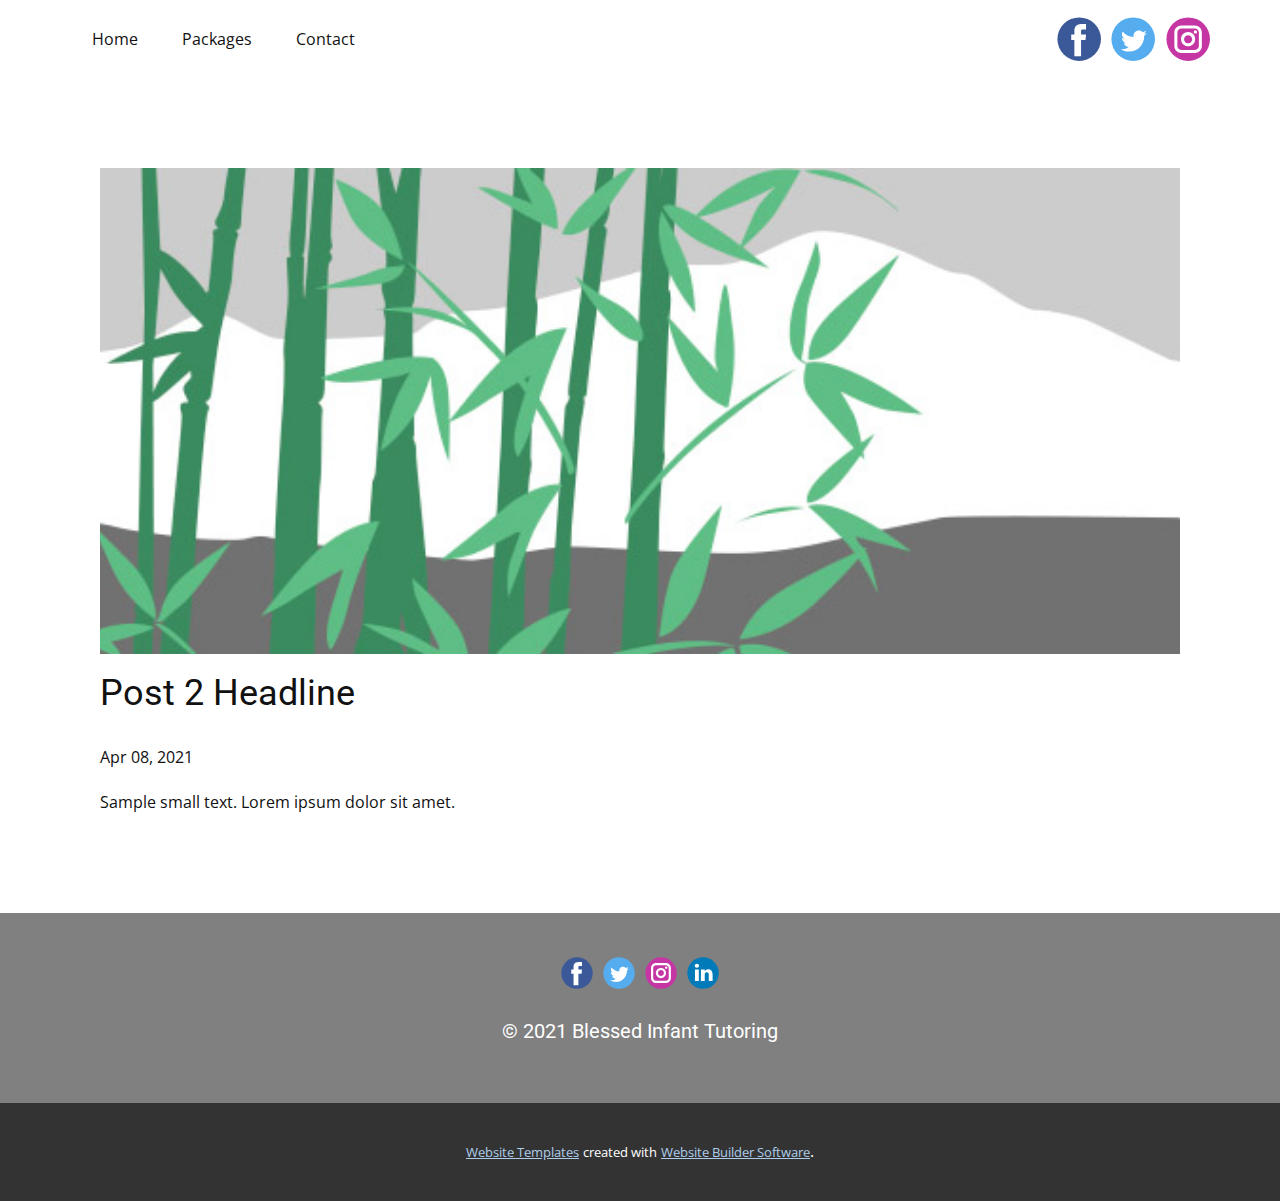
<file: blog/post-1.html>
<!doctype html>
<html style="font-size: 16px;"><head>
    <meta name="viewport" content="width=device-width, initial-scale=1.0">
    <meta charset="utf-8">
    <meta name="keywords" content="Post 1 Headline">
    <meta name="description" content="">
    <meta name="page_type" content="np-template-header-footer-from-plugin">
    <title>Post 2 Headline</title>
    <link rel="stylesheet" href="../nicepage.css" media="screen">
<link rel="stylesheet" href="../Post-Template.css" media="screen">
    <script class="u-script" type="text/javascript" src="../jquery.js" defer=""></script>
    <script class="u-script" type="text/javascript" src="../nicepage.js" defer=""></script>
    <meta name="generator" content="Nicepage 3.11.0, nicepage.com">
    <link id="u-theme-google-font" rel="stylesheet" href="https://fonts.googleapis.com/css?family=Roboto:100,100i,300,300i,400,400i,500,500i,700,700i,900,900i|Open+Sans:300,300i,400,400i,600,600i,700,700i,800,800i">
    
    
    <script type="application/ld+json">{
		"@context": "http://schema.org",
		"@type": "Organization",
		"name": "",
		"url": "index.html",
		"sameAs": [
				"https://nicepage.com/ru/c/galereya-html-shablony"
		]
}</script>
    <meta property="og:title" content="Post Template">
    <meta property="og:type" content="website">
    <meta name="theme-color" content="#478ac9">
    <link rel="canonical" href="../index.html">
    <meta property="og:url" content="index.html">
  </head>
  <body class="u-body"><header class="u-clearfix u-header u-header" id="sec-7691"><div class="u-clearfix u-sheet u-sheet-1">
        <nav class="u-align-left u-menu u-menu-dropdown u-offcanvas u-menu-1">
          <div class="menu-collapse" style="font-size: 1rem;">
            <a class="u-button-style u-nav-link" href="#">
              <svg class="u-svg-link" preserveAspectRatio="xMidYMin slice" viewBox="0 0 302 302" style=""><use xmlns:xlink="http://www.w3.org/1999/xlink" xlink:href="#svg-8a8f"></use></svg>
              <svg xmlns="http://www.w3.org/2000/svg" xmlns:xlink="http://www.w3.org/1999/xlink" version="1.1" id="svg-8a8f" x="0px" y="0px" viewBox="0 0 302 302" style="enable-background:new 0 0 302 302;" xml:space="preserve" class="u-svg-content"><g><rect y="36" width="302" height="30"></rect><rect y="236" width="302" height="30"></rect><rect y="136" width="302" height="30"></rect>
</g><g></g><g></g><g></g><g></g><g></g><g></g><g></g><g></g><g></g><g></g><g></g><g></g><g></g><g></g><g></g></svg>
            </a>
          </div>
          <div class="u-custom-menu u-nav-container">
            <ul class="u-nav u-unstyled u-nav-1"><li class="u-nav-item"><a class="u-button-style u-nav-link u-text-active-palette-1-base u-text-hover-palette-2-base" href="../Home.html" style="padding: 14px 22px;">Home</a>
</li><li class="u-nav-item"><a class="u-button-style u-nav-link u-text-active-palette-1-base u-text-hover-palette-2-base" href="../Packages.html" style="padding: 14px 22px;">Packages</a>
</li><li class="u-nav-item"><a class="u-button-style u-nav-link u-text-active-palette-1-base u-text-hover-palette-2-base" href="../Contact.html" style="padding: 14px 22px;">Contact</a>
</li></ul>
          </div>
          <div class="u-custom-menu u-nav-container-collapse">
            <div class="u-align-center u-black u-container-style u-inner-container-layout u-opacity u-opacity-95 u-sidenav">
              <div class="u-sidenav-overflow">
                <div class="u-menu-close"></div>
                <ul class="u-align-center u-nav u-popupmenu-items u-unstyled u-nav-2"><li class="u-nav-item"><a class="u-button-style u-nav-link" href="../Home.html" style="padding: 14px 22px;">Home</a>
</li><li class="u-nav-item"><a class="u-button-style u-nav-link" href="../Packages.html" style="padding: 14px 22px;">Packages</a>
</li><li class="u-nav-item"><a class="u-button-style u-nav-link" href="../Contact.html" style="padding: 14px 22px;">Contact</a>
</li></ul>
              </div>
            </div>
            <div class="u-black u-menu-overlay u-opacity u-opacity-70"></div>
          </div>
        </nav>
        <div class="u-social-icons u-spacing-10 u-social-icons-1">
          <a class="u-social-url" title="facebook" target="_blank" href=""><span class="u-icon u-icon-circle u-social-facebook u-social-icon u-icon-1"><svg class="u-svg-link" preserveAspectRatio="xMidYMin slice" viewBox="0 0 112 112" style=""><use xmlns:xlink="http://www.w3.org/1999/xlink" xlink:href="#svg-06e6"></use></svg><svg class="u-svg-content" viewBox="0 0 112 112" x="0" y="0" id="svg-06e6"><circle fill="currentColor" cx="56.1" cy="56.1" r="55"></circle><path fill="#FFFFFF" d="M73.5,31.6h-9.1c-1.4,0-3.6,0.8-3.6,3.9v8.5h12.6L72,58.3H60.8v40.8H43.9V58.3h-8V43.9h8v-9.2
            c0-6.7,3.1-17,17-17h12.5v13.9H73.5z"></path></svg></span>
          </a>
          <a class="u-social-url" title="twitter" target="_blank" href=""><span class="u-icon u-icon-circle u-social-icon u-social-twitter u-icon-2"><svg class="u-svg-link" preserveAspectRatio="xMidYMin slice" viewBox="0 0 112 112" style=""><use xmlns:xlink="http://www.w3.org/1999/xlink" xlink:href="#svg-f947"></use></svg><svg class="u-svg-content" viewBox="0 0 112 112" x="0" y="0" id="svg-f947"><circle fill="currentColor" class="st0" cx="56.1" cy="56.1" r="55"></circle><path fill="#FFFFFF" d="M83.8,47.3c0,0.6,0,1.2,0,1.7c0,17.7-13.5,38.2-38.2,38.2C38,87.2,31,85,25,81.2c1,0.1,2.1,0.2,3.2,0.2
            c6.3,0,12.1-2.1,16.7-5.7c-5.9-0.1-10.8-4-12.5-9.3c0.8,0.2,1.7,0.2,2.5,0.2c1.2,0,2.4-0.2,3.5-0.5c-6.1-1.2-10.8-6.7-10.8-13.1
            c0-0.1,0-0.1,0-0.2c1.8,1,3.9,1.6,6.1,1.7c-3.6-2.4-6-6.5-6-11.2c0-2.5,0.7-4.8,1.8-6.7c6.6,8.1,16.5,13.5,27.6,14
            c-0.2-1-0.3-2-0.3-3.1c0-7.4,6-13.4,13.4-13.4c3.9,0,7.3,1.6,9.8,4.2c3.1-0.6,5.9-1.7,8.5-3.3c-1,3.1-3.1,5.8-5.9,7.4
            c2.7-0.3,5.3-1,7.7-2.1C88.7,43,86.4,45.4,83.8,47.3z"></path></svg></span>
          </a>
          <a class="u-social-url" title="instagram" target="_blank" href=""><span class="u-icon u-icon-circle u-social-icon u-social-instagram u-icon-3"><svg class="u-svg-link" preserveAspectRatio="xMidYMin slice" viewBox="0 0 112 112" style=""><use xmlns:xlink="http://www.w3.org/1999/xlink" xlink:href="#svg-925d"></use></svg><svg class="u-svg-content" viewBox="0 0 112 112" x="0" y="0" id="svg-925d"><circle fill="currentColor" cx="56.1" cy="56.1" r="55"></circle><path fill="#FFFFFF" d="M55.9,38.2c-9.9,0-17.9,8-17.9,17.9C38,66,46,74,55.9,74c9.9,0,17.9-8,17.9-17.9C73.8,46.2,65.8,38.2,55.9,38.2
            z M55.9,66.4c-5.7,0-10.3-4.6-10.3-10.3c-0.1-5.7,4.6-10.3,10.3-10.3c5.7,0,10.3,4.6,10.3,10.3C66.2,61.8,61.6,66.4,55.9,66.4z"></path><path fill="#FFFFFF" d="M74.3,33.5c-2.3,0-4.2,1.9-4.2,4.2s1.9,4.2,4.2,4.2s4.2-1.9,4.2-4.2S76.6,33.5,74.3,33.5z"></path><path fill="#FFFFFF" d="M73.1,21.3H38.6c-9.7,0-17.5,7.9-17.5,17.5v34.5c0,9.7,7.9,17.6,17.5,17.6h34.5c9.7,0,17.5-7.9,17.5-17.5V38.8
            C90.6,29.1,82.7,21.3,73.1,21.3z M83,73.3c0,5.5-4.5,9.9-9.9,9.9H38.6c-5.5,0-9.9-4.5-9.9-9.9V38.8c0-5.5,4.5-9.9,9.9-9.9h34.5
            c5.5,0,9.9,4.5,9.9,9.9V73.3z"></path></svg></span>
          </a>
        </div>
      </div></header>
    <section class="u-align-center u-clearfix u-section-1" id="sec-71f8">
      <div class="u-clearfix u-sheet u-valign-middle-md u-valign-middle-sm u-valign-middle-xs u-sheet-1"><!--post_details--><!--post_details_options_json--><!--{"source":""}--><!--/post_details_options_json--><!--blog_post-->
        <div class="u-container-style u-expanded-width u-post-details u-post-details-1">
          <div class="u-container-layout u-valign-middle u-container-layout-1"><!--blog_post_image-->
            <img alt="" class="u-blog-control u-expanded-width u-image u-image-default u-image-1" src="[data-uri]"><!--/blog_post_image--><!--blog_post_header-->
            <h2 class="u-blog-control u-text u-text-1">Post 2 Headline</h2><!--/blog_post_header--><!--blog_post_metadata-->
            <div class="u-blog-control u-metadata u-metadata-1"><!--blog_post_metadata_date-->
              <span class="u-meta-date u-meta-icon">Apr 08, 2021</span><!--/blog_post_metadata_date--><!--blog_post_metadata_category-->
              <!--/blog_post_metadata_category--><!--blog_post_metadata_comments-->
              <!--/blog_post_metadata_comments-->
            </div><!--/blog_post_metadata--><!--blog_post_content-->
            <div class="u-align-justify u-blog-control u-post-content u-text u-text-2 fr-view">
  Sample small text. Lorem ipsum dolor sit amet.
  </div><!--/blog_post_content-->
          </div>
        </div><!--/blog_post--><!--/post_details-->
      </div>
    </section>
    
    
    <footer class="u-clearfix u-footer u-grey-50" id="sec-68b2"><div class="u-clearfix u-sheet u-sheet-1">
        <div class="u-align-left u-social-icons u-spacing-10 u-social-icons-1">
          <a class="u-social-url" title="facebook" target="_blank" href=""><span class="u-icon u-icon-circle u-social-facebook u-social-icon u-icon-1"><svg class="u-svg-link" preserveAspectRatio="xMidYMin slice" viewBox="0 0 112 112" style=""><use xmlns:xlink="http://www.w3.org/1999/xlink" xlink:href="#svg-d2d0"></use></svg><svg class="u-svg-content" viewBox="0 0 112 112" x="0" y="0" id="svg-d2d0"><circle fill="currentColor" cx="56.1" cy="56.1" r="55"></circle><path fill="#FFFFFF" d="M73.5,31.6h-9.1c-1.4,0-3.6,0.8-3.6,3.9v8.5h12.6L72,58.3H60.8v40.8H43.9V58.3h-8V43.9h8v-9.2
            c0-6.7,3.1-17,17-17h12.5v13.9H73.5z"></path></svg></span>
          </a>
          <a class="u-social-url" title="twitter" target="_blank" href="https://nicepage.com/ru/c/galereya-html-shablony"><span class="u-icon u-icon-circle u-social-icon u-social-twitter u-icon-2"><svg class="u-svg-link" preserveAspectRatio="xMidYMin slice" viewBox="0 0 112 112" style=""><use xmlns:xlink="http://www.w3.org/1999/xlink" xlink:href="#svg-0eef"></use></svg><svg class="u-svg-content" viewBox="0 0 112 112" x="0" y="0" id="svg-0eef"><circle fill="currentColor" class="st0" cx="56.1" cy="56.1" r="55"></circle><path fill="#FFFFFF" d="M83.8,47.3c0,0.6,0,1.2,0,1.7c0,17.7-13.5,38.2-38.2,38.2C38,87.2,31,85,25,81.2c1,0.1,2.1,0.2,3.2,0.2
            c6.3,0,12.1-2.1,16.7-5.7c-5.9-0.1-10.8-4-12.5-9.3c0.8,0.2,1.7,0.2,2.5,0.2c1.2,0,2.4-0.2,3.5-0.5c-6.1-1.2-10.8-6.7-10.8-13.1
            c0-0.1,0-0.1,0-0.2c1.8,1,3.9,1.6,6.1,1.7c-3.6-2.4-6-6.5-6-11.2c0-2.5,0.7-4.8,1.8-6.7c6.6,8.1,16.5,13.5,27.6,14
            c-0.2-1-0.3-2-0.3-3.1c0-7.4,6-13.4,13.4-13.4c3.9,0,7.3,1.6,9.8,4.2c3.1-0.6,5.9-1.7,8.5-3.3c-1,3.1-3.1,5.8-5.9,7.4
            c2.7-0.3,5.3-1,7.7-2.1C88.7,43,86.4,45.4,83.8,47.3z"></path></svg></span>
          </a>
          <a class="u-social-url" title="instagram" target="_blank" href=""><span class="u-icon u-icon-circle u-social-icon u-social-instagram u-icon-3"><svg class="u-svg-link" preserveAspectRatio="xMidYMin slice" viewBox="0 0 112 112" style=""><use xmlns:xlink="http://www.w3.org/1999/xlink" xlink:href="#svg-d556"></use></svg><svg class="u-svg-content" viewBox="0 0 112 112" x="0" y="0" id="svg-d556"><circle fill="currentColor" cx="56.1" cy="56.1" r="55"></circle><path fill="#FFFFFF" d="M55.9,38.2c-9.9,0-17.9,8-17.9,17.9C38,66,46,74,55.9,74c9.9,0,17.9-8,17.9-17.9C73.8,46.2,65.8,38.2,55.9,38.2
            z M55.9,66.4c-5.7,0-10.3-4.6-10.3-10.3c-0.1-5.7,4.6-10.3,10.3-10.3c5.7,0,10.3,4.6,10.3,10.3C66.2,61.8,61.6,66.4,55.9,66.4z"></path><path fill="#FFFFFF" d="M74.3,33.5c-2.3,0-4.2,1.9-4.2,4.2s1.9,4.2,4.2,4.2s4.2-1.9,4.2-4.2S76.6,33.5,74.3,33.5z"></path><path fill="#FFFFFF" d="M73.1,21.3H38.6c-9.7,0-17.5,7.9-17.5,17.5v34.5c0,9.7,7.9,17.6,17.5,17.6h34.5c9.7,0,17.5-7.9,17.5-17.5V38.8
            C90.6,29.1,82.7,21.3,73.1,21.3z M83,73.3c0,5.5-4.5,9.9-9.9,9.9H38.6c-5.5,0-9.9-4.5-9.9-9.9V38.8c0-5.5,4.5-9.9,9.9-9.9h34.5
            c5.5,0,9.9,4.5,9.9,9.9V73.3z"></path></svg></span>
          </a>
          <a class="u-social-url" title="linkedin" target="_blank" href=""><span class="u-icon u-icon-circle u-social-icon u-social-linkedin u-icon-4"><svg class="u-svg-link" preserveAspectRatio="xMidYMin slice" viewBox="0 0 112 112" style=""><use xmlns:xlink="http://www.w3.org/1999/xlink" xlink:href="#svg-b356"></use></svg><svg class="u-svg-content" viewBox="0 0 112 112" x="0" y="0" id="svg-b356"><circle fill="currentColor" cx="56.1" cy="56.1" r="55"></circle><path fill="#FFFFFF" d="M41.3,83.7H27.9V43.4h13.4V83.7z M34.6,37.9L34.6,37.9c-4.6,0-7.5-3.1-7.5-7c0-4,3-7,7.6-7s7.4,3,7.5,7
            C42.2,34.8,39.2,37.9,34.6,37.9z M89.6,83.7H76.2V62.2c0-5.4-1.9-9.1-6.8-9.1c-3.7,0-5.9,2.5-6.9,4.9c-0.4,0.9-0.4,2.1-0.4,3.3v22.5
            H48.7c0,0,0.2-36.5,0-40.3h13.4v5.7c1.8-2.7,5-6.7,12.1-6.7c8.8,0,15.4,5.8,15.4,18.1V83.7z"></path></svg></span>
          </a>
        </div>
        <h3 class="u-text u-text-1">© 2021 Blessed Infant Tutoring</h3>
      </div></footer>
    <section class="u-backlink u-clearfix u-grey-80">
      <a class="u-link" href="https://nicepage.com/website-templates" target="_blank">
        <span>Website Templates</span>
      </a>
      <p class="u-text">
        <span>created with</span>
      </p>
      <a class="u-link" href="https://nicepage.com/" target="_blank">
        <span>Website Builder Software</span>
      </a>. 
    </section>
  
</body></html>
</file>
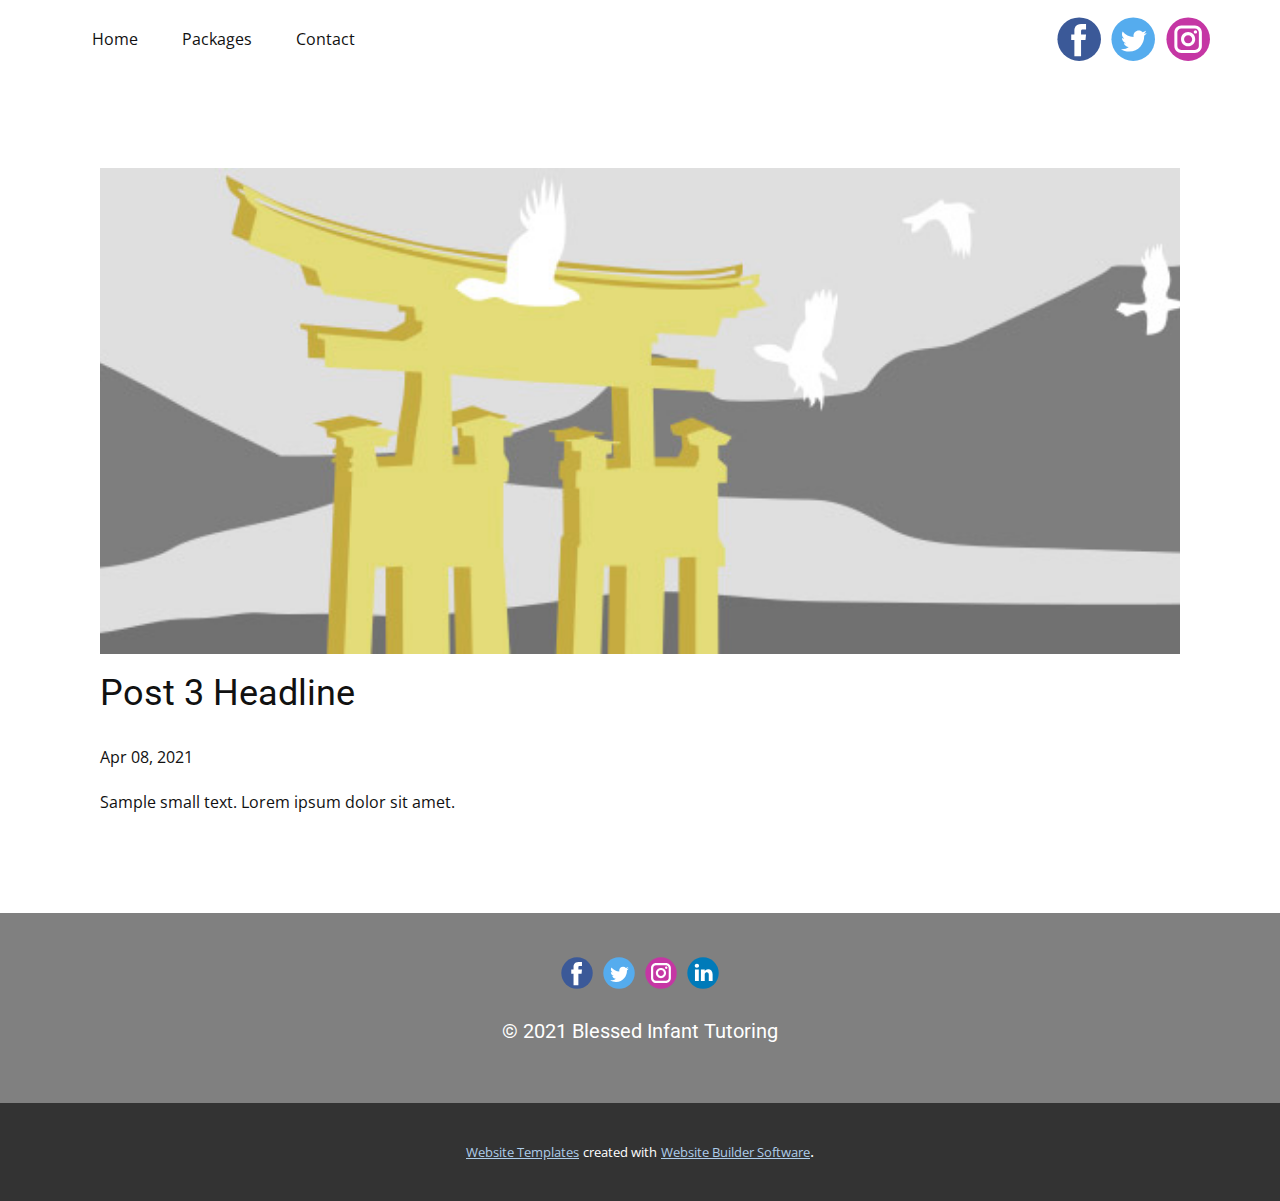
<file: blog/post-2.html>
<!doctype html>
<html style="font-size: 16px;"><head>
    <meta name="viewport" content="width=device-width, initial-scale=1.0">
    <meta charset="utf-8">
    <meta name="keywords" content="Post 1 Headline">
    <meta name="description" content="">
    <meta name="page_type" content="np-template-header-footer-from-plugin">
    <title>Post 3 Headline</title>
    <link rel="stylesheet" href="../nicepage.css" media="screen">
<link rel="stylesheet" href="../Post-Template.css" media="screen">
    <script class="u-script" type="text/javascript" src="../jquery.js" defer=""></script>
    <script class="u-script" type="text/javascript" src="../nicepage.js" defer=""></script>
    <meta name="generator" content="Nicepage 3.11.0, nicepage.com">
    <link id="u-theme-google-font" rel="stylesheet" href="https://fonts.googleapis.com/css?family=Roboto:100,100i,300,300i,400,400i,500,500i,700,700i,900,900i|Open+Sans:300,300i,400,400i,600,600i,700,700i,800,800i">
    
    
    <script type="application/ld+json">{
		"@context": "http://schema.org",
		"@type": "Organization",
		"name": "",
		"url": "index.html",
		"sameAs": [
				"https://nicepage.com/ru/c/galereya-html-shablony"
		]
}</script>
    <meta property="og:title" content="Post Template">
    <meta property="og:type" content="website">
    <meta name="theme-color" content="#478ac9">
    <link rel="canonical" href="../index.html">
    <meta property="og:url" content="index.html">
  </head>
  <body class="u-body"><header class="u-clearfix u-header u-header" id="sec-7691"><div class="u-clearfix u-sheet u-sheet-1">
        <nav class="u-align-left u-menu u-menu-dropdown u-offcanvas u-menu-1">
          <div class="menu-collapse" style="font-size: 1rem;">
            <a class="u-button-style u-nav-link" href="#">
              <svg class="u-svg-link" preserveAspectRatio="xMidYMin slice" viewBox="0 0 302 302" style=""><use xmlns:xlink="http://www.w3.org/1999/xlink" xlink:href="#svg-8a8f"></use></svg>
              <svg xmlns="http://www.w3.org/2000/svg" xmlns:xlink="http://www.w3.org/1999/xlink" version="1.1" id="svg-8a8f" x="0px" y="0px" viewBox="0 0 302 302" style="enable-background:new 0 0 302 302;" xml:space="preserve" class="u-svg-content"><g><rect y="36" width="302" height="30"></rect><rect y="236" width="302" height="30"></rect><rect y="136" width="302" height="30"></rect>
</g><g></g><g></g><g></g><g></g><g></g><g></g><g></g><g></g><g></g><g></g><g></g><g></g><g></g><g></g><g></g></svg>
            </a>
          </div>
          <div class="u-custom-menu u-nav-container">
            <ul class="u-nav u-unstyled u-nav-1"><li class="u-nav-item"><a class="u-button-style u-nav-link u-text-active-palette-1-base u-text-hover-palette-2-base" href="../Home.html" style="padding: 14px 22px;">Home</a>
</li><li class="u-nav-item"><a class="u-button-style u-nav-link u-text-active-palette-1-base u-text-hover-palette-2-base" href="../Packages.html" style="padding: 14px 22px;">Packages</a>
</li><li class="u-nav-item"><a class="u-button-style u-nav-link u-text-active-palette-1-base u-text-hover-palette-2-base" href="../Contact.html" style="padding: 14px 22px;">Contact</a>
</li></ul>
          </div>
          <div class="u-custom-menu u-nav-container-collapse">
            <div class="u-align-center u-black u-container-style u-inner-container-layout u-opacity u-opacity-95 u-sidenav">
              <div class="u-sidenav-overflow">
                <div class="u-menu-close"></div>
                <ul class="u-align-center u-nav u-popupmenu-items u-unstyled u-nav-2"><li class="u-nav-item"><a class="u-button-style u-nav-link" href="../Home.html" style="padding: 14px 22px;">Home</a>
</li><li class="u-nav-item"><a class="u-button-style u-nav-link" href="../Packages.html" style="padding: 14px 22px;">Packages</a>
</li><li class="u-nav-item"><a class="u-button-style u-nav-link" href="../Contact.html" style="padding: 14px 22px;">Contact</a>
</li></ul>
              </div>
            </div>
            <div class="u-black u-menu-overlay u-opacity u-opacity-70"></div>
          </div>
        </nav>
        <div class="u-social-icons u-spacing-10 u-social-icons-1">
          <a class="u-social-url" title="facebook" target="_blank" href=""><span class="u-icon u-icon-circle u-social-facebook u-social-icon u-icon-1"><svg class="u-svg-link" preserveAspectRatio="xMidYMin slice" viewBox="0 0 112 112" style=""><use xmlns:xlink="http://www.w3.org/1999/xlink" xlink:href="#svg-06e6"></use></svg><svg class="u-svg-content" viewBox="0 0 112 112" x="0" y="0" id="svg-06e6"><circle fill="currentColor" cx="56.1" cy="56.1" r="55"></circle><path fill="#FFFFFF" d="M73.5,31.6h-9.1c-1.4,0-3.6,0.8-3.6,3.9v8.5h12.6L72,58.3H60.8v40.8H43.9V58.3h-8V43.9h8v-9.2
            c0-6.7,3.1-17,17-17h12.5v13.9H73.5z"></path></svg></span>
          </a>
          <a class="u-social-url" title="twitter" target="_blank" href=""><span class="u-icon u-icon-circle u-social-icon u-social-twitter u-icon-2"><svg class="u-svg-link" preserveAspectRatio="xMidYMin slice" viewBox="0 0 112 112" style=""><use xmlns:xlink="http://www.w3.org/1999/xlink" xlink:href="#svg-f947"></use></svg><svg class="u-svg-content" viewBox="0 0 112 112" x="0" y="0" id="svg-f947"><circle fill="currentColor" class="st0" cx="56.1" cy="56.1" r="55"></circle><path fill="#FFFFFF" d="M83.8,47.3c0,0.6,0,1.2,0,1.7c0,17.7-13.5,38.2-38.2,38.2C38,87.2,31,85,25,81.2c1,0.1,2.1,0.2,3.2,0.2
            c6.3,0,12.1-2.1,16.7-5.7c-5.9-0.1-10.8-4-12.5-9.3c0.8,0.2,1.7,0.2,2.5,0.2c1.2,0,2.4-0.2,3.5-0.5c-6.1-1.2-10.8-6.7-10.8-13.1
            c0-0.1,0-0.1,0-0.2c1.8,1,3.9,1.6,6.1,1.7c-3.6-2.4-6-6.5-6-11.2c0-2.5,0.7-4.8,1.8-6.7c6.6,8.1,16.5,13.5,27.6,14
            c-0.2-1-0.3-2-0.3-3.1c0-7.4,6-13.4,13.4-13.4c3.9,0,7.3,1.6,9.8,4.2c3.1-0.6,5.9-1.7,8.5-3.3c-1,3.1-3.1,5.8-5.9,7.4
            c2.7-0.3,5.3-1,7.7-2.1C88.7,43,86.4,45.4,83.8,47.3z"></path></svg></span>
          </a>
          <a class="u-social-url" title="instagram" target="_blank" href=""><span class="u-icon u-icon-circle u-social-icon u-social-instagram u-icon-3"><svg class="u-svg-link" preserveAspectRatio="xMidYMin slice" viewBox="0 0 112 112" style=""><use xmlns:xlink="http://www.w3.org/1999/xlink" xlink:href="#svg-925d"></use></svg><svg class="u-svg-content" viewBox="0 0 112 112" x="0" y="0" id="svg-925d"><circle fill="currentColor" cx="56.1" cy="56.1" r="55"></circle><path fill="#FFFFFF" d="M55.9,38.2c-9.9,0-17.9,8-17.9,17.9C38,66,46,74,55.9,74c9.9,0,17.9-8,17.9-17.9C73.8,46.2,65.8,38.2,55.9,38.2
            z M55.9,66.4c-5.7,0-10.3-4.6-10.3-10.3c-0.1-5.7,4.6-10.3,10.3-10.3c5.7,0,10.3,4.6,10.3,10.3C66.2,61.8,61.6,66.4,55.9,66.4z"></path><path fill="#FFFFFF" d="M74.3,33.5c-2.3,0-4.2,1.9-4.2,4.2s1.9,4.2,4.2,4.2s4.2-1.9,4.2-4.2S76.6,33.5,74.3,33.5z"></path><path fill="#FFFFFF" d="M73.1,21.3H38.6c-9.7,0-17.5,7.9-17.5,17.5v34.5c0,9.7,7.9,17.6,17.5,17.6h34.5c9.7,0,17.5-7.9,17.5-17.5V38.8
            C90.6,29.1,82.7,21.3,73.1,21.3z M83,73.3c0,5.5-4.5,9.9-9.9,9.9H38.6c-5.5,0-9.9-4.5-9.9-9.9V38.8c0-5.5,4.5-9.9,9.9-9.9h34.5
            c5.5,0,9.9,4.5,9.9,9.9V73.3z"></path></svg></span>
          </a>
        </div>
      </div></header>
    <section class="u-align-center u-clearfix u-section-1" id="sec-71f8">
      <div class="u-clearfix u-sheet u-valign-middle-md u-valign-middle-sm u-valign-middle-xs u-sheet-1"><!--post_details--><!--post_details_options_json--><!--{"source":""}--><!--/post_details_options_json--><!--blog_post-->
        <div class="u-container-style u-expanded-width u-post-details u-post-details-1">
          <div class="u-container-layout u-valign-middle u-container-layout-1"><!--blog_post_image-->
            <img alt="" class="u-blog-control u-expanded-width u-image u-image-default u-image-1" src="[data-uri]"><!--/blog_post_image--><!--blog_post_header-->
            <h2 class="u-blog-control u-text u-text-1">Post 3 Headline</h2><!--/blog_post_header--><!--blog_post_metadata-->
            <div class="u-blog-control u-metadata u-metadata-1"><!--blog_post_metadata_date-->
              <span class="u-meta-date u-meta-icon">Apr 08, 2021</span><!--/blog_post_metadata_date--><!--blog_post_metadata_category-->
              <!--/blog_post_metadata_category--><!--blog_post_metadata_comments-->
              <!--/blog_post_metadata_comments-->
            </div><!--/blog_post_metadata--><!--blog_post_content-->
            <div class="u-align-justify u-blog-control u-post-content u-text u-text-2 fr-view">
  Sample small text. Lorem ipsum dolor sit amet.
  </div><!--/blog_post_content-->
          </div>
        </div><!--/blog_post--><!--/post_details-->
      </div>
    </section>
    
    
    <footer class="u-clearfix u-footer u-grey-50" id="sec-68b2"><div class="u-clearfix u-sheet u-sheet-1">
        <div class="u-align-left u-social-icons u-spacing-10 u-social-icons-1">
          <a class="u-social-url" title="facebook" target="_blank" href=""><span class="u-icon u-icon-circle u-social-facebook u-social-icon u-icon-1"><svg class="u-svg-link" preserveAspectRatio="xMidYMin slice" viewBox="0 0 112 112" style=""><use xmlns:xlink="http://www.w3.org/1999/xlink" xlink:href="#svg-d2d0"></use></svg><svg class="u-svg-content" viewBox="0 0 112 112" x="0" y="0" id="svg-d2d0"><circle fill="currentColor" cx="56.1" cy="56.1" r="55"></circle><path fill="#FFFFFF" d="M73.5,31.6h-9.1c-1.4,0-3.6,0.8-3.6,3.9v8.5h12.6L72,58.3H60.8v40.8H43.9V58.3h-8V43.9h8v-9.2
            c0-6.7,3.1-17,17-17h12.5v13.9H73.5z"></path></svg></span>
          </a>
          <a class="u-social-url" title="twitter" target="_blank" href="https://nicepage.com/ru/c/galereya-html-shablony"><span class="u-icon u-icon-circle u-social-icon u-social-twitter u-icon-2"><svg class="u-svg-link" preserveAspectRatio="xMidYMin slice" viewBox="0 0 112 112" style=""><use xmlns:xlink="http://www.w3.org/1999/xlink" xlink:href="#svg-0eef"></use></svg><svg class="u-svg-content" viewBox="0 0 112 112" x="0" y="0" id="svg-0eef"><circle fill="currentColor" class="st0" cx="56.1" cy="56.1" r="55"></circle><path fill="#FFFFFF" d="M83.8,47.3c0,0.6,0,1.2,0,1.7c0,17.7-13.5,38.2-38.2,38.2C38,87.2,31,85,25,81.2c1,0.1,2.1,0.2,3.2,0.2
            c6.3,0,12.1-2.1,16.7-5.7c-5.9-0.1-10.8-4-12.5-9.3c0.8,0.2,1.7,0.2,2.5,0.2c1.2,0,2.4-0.2,3.5-0.5c-6.1-1.2-10.8-6.7-10.8-13.1
            c0-0.1,0-0.1,0-0.2c1.8,1,3.9,1.6,6.1,1.7c-3.6-2.4-6-6.5-6-11.2c0-2.5,0.7-4.8,1.8-6.7c6.6,8.1,16.5,13.5,27.6,14
            c-0.2-1-0.3-2-0.3-3.1c0-7.4,6-13.4,13.4-13.4c3.9,0,7.3,1.6,9.8,4.2c3.1-0.6,5.9-1.7,8.5-3.3c-1,3.1-3.1,5.8-5.9,7.4
            c2.7-0.3,5.3-1,7.7-2.1C88.7,43,86.4,45.4,83.8,47.3z"></path></svg></span>
          </a>
          <a class="u-social-url" title="instagram" target="_blank" href=""><span class="u-icon u-icon-circle u-social-icon u-social-instagram u-icon-3"><svg class="u-svg-link" preserveAspectRatio="xMidYMin slice" viewBox="0 0 112 112" style=""><use xmlns:xlink="http://www.w3.org/1999/xlink" xlink:href="#svg-d556"></use></svg><svg class="u-svg-content" viewBox="0 0 112 112" x="0" y="0" id="svg-d556"><circle fill="currentColor" cx="56.1" cy="56.1" r="55"></circle><path fill="#FFFFFF" d="M55.9,38.2c-9.9,0-17.9,8-17.9,17.9C38,66,46,74,55.9,74c9.9,0,17.9-8,17.9-17.9C73.8,46.2,65.8,38.2,55.9,38.2
            z M55.9,66.4c-5.7,0-10.3-4.6-10.3-10.3c-0.1-5.7,4.6-10.3,10.3-10.3c5.7,0,10.3,4.6,10.3,10.3C66.2,61.8,61.6,66.4,55.9,66.4z"></path><path fill="#FFFFFF" d="M74.3,33.5c-2.3,0-4.2,1.9-4.2,4.2s1.9,4.2,4.2,4.2s4.2-1.9,4.2-4.2S76.6,33.5,74.3,33.5z"></path><path fill="#FFFFFF" d="M73.1,21.3H38.6c-9.7,0-17.5,7.9-17.5,17.5v34.5c0,9.7,7.9,17.6,17.5,17.6h34.5c9.7,0,17.5-7.9,17.5-17.5V38.8
            C90.6,29.1,82.7,21.3,73.1,21.3z M83,73.3c0,5.5-4.5,9.9-9.9,9.9H38.6c-5.5,0-9.9-4.5-9.9-9.9V38.8c0-5.5,4.5-9.9,9.9-9.9h34.5
            c5.5,0,9.9,4.5,9.9,9.9V73.3z"></path></svg></span>
          </a>
          <a class="u-social-url" title="linkedin" target="_blank" href=""><span class="u-icon u-icon-circle u-social-icon u-social-linkedin u-icon-4"><svg class="u-svg-link" preserveAspectRatio="xMidYMin slice" viewBox="0 0 112 112" style=""><use xmlns:xlink="http://www.w3.org/1999/xlink" xlink:href="#svg-b356"></use></svg><svg class="u-svg-content" viewBox="0 0 112 112" x="0" y="0" id="svg-b356"><circle fill="currentColor" cx="56.1" cy="56.1" r="55"></circle><path fill="#FFFFFF" d="M41.3,83.7H27.9V43.4h13.4V83.7z M34.6,37.9L34.6,37.9c-4.6,0-7.5-3.1-7.5-7c0-4,3-7,7.6-7s7.4,3,7.5,7
            C42.2,34.8,39.2,37.9,34.6,37.9z M89.6,83.7H76.2V62.2c0-5.4-1.9-9.1-6.8-9.1c-3.7,0-5.9,2.5-6.9,4.9c-0.4,0.9-0.4,2.1-0.4,3.3v22.5
            H48.7c0,0,0.2-36.5,0-40.3h13.4v5.7c1.8-2.7,5-6.7,12.1-6.7c8.8,0,15.4,5.8,15.4,18.1V83.7z"></path></svg></span>
          </a>
        </div>
        <h3 class="u-text u-text-1">© 2021 Blessed Infant Tutoring</h3>
      </div></footer>
    <section class="u-backlink u-clearfix u-grey-80">
      <a class="u-link" href="https://nicepage.com/website-templates" target="_blank">
        <span>Website Templates</span>
      </a>
      <p class="u-text">
        <span>created with</span>
      </p>
      <a class="u-link" href="https://nicepage.com/" target="_blank">
        <span>Website Builder Software</span>
      </a>. 
    </section>
  
</body></html>
</file>
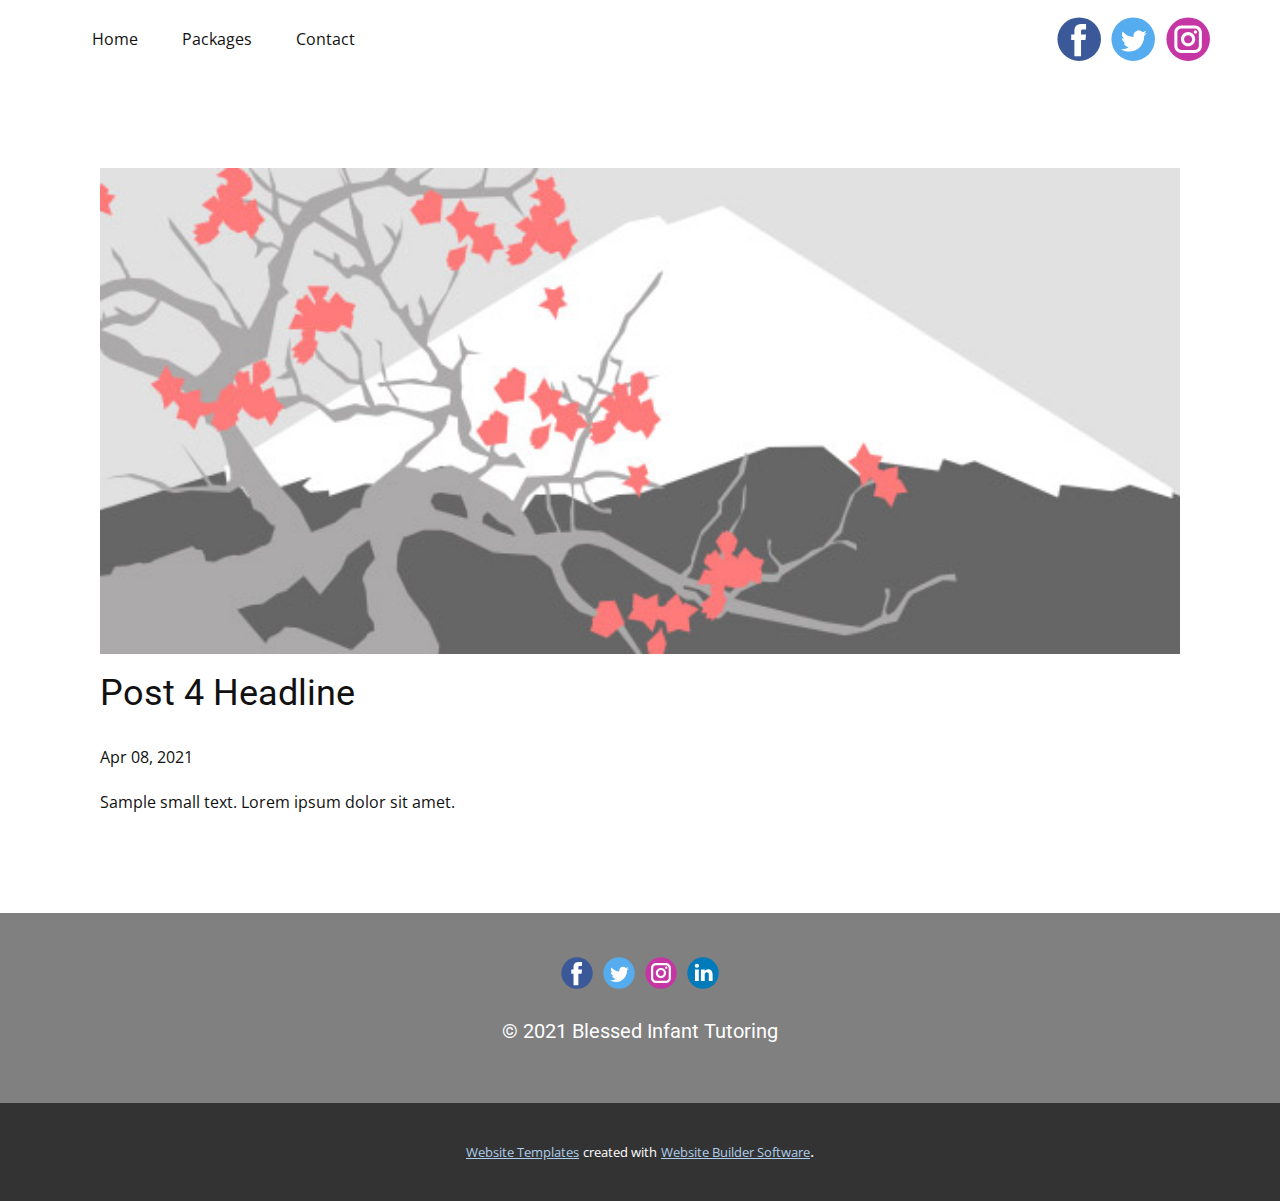
<file: blog/post-3.html>
<!doctype html>
<html style="font-size: 16px;"><head>
    <meta name="viewport" content="width=device-width, initial-scale=1.0">
    <meta charset="utf-8">
    <meta name="keywords" content="Post 1 Headline">
    <meta name="description" content="">
    <meta name="page_type" content="np-template-header-footer-from-plugin">
    <title>Post 4 Headline</title>
    <link rel="stylesheet" href="../nicepage.css" media="screen">
<link rel="stylesheet" href="../Post-Template.css" media="screen">
    <script class="u-script" type="text/javascript" src="../jquery.js" defer=""></script>
    <script class="u-script" type="text/javascript" src="../nicepage.js" defer=""></script>
    <meta name="generator" content="Nicepage 3.11.0, nicepage.com">
    <link id="u-theme-google-font" rel="stylesheet" href="https://fonts.googleapis.com/css?family=Roboto:100,100i,300,300i,400,400i,500,500i,700,700i,900,900i|Open+Sans:300,300i,400,400i,600,600i,700,700i,800,800i">
    
    
    <script type="application/ld+json">{
		"@context": "http://schema.org",
		"@type": "Organization",
		"name": "",
		"url": "index.html",
		"sameAs": [
				"https://nicepage.com/ru/c/galereya-html-shablony"
		]
}</script>
    <meta property="og:title" content="Post Template">
    <meta property="og:type" content="website">
    <meta name="theme-color" content="#478ac9">
    <link rel="canonical" href="../index.html">
    <meta property="og:url" content="index.html">
  </head>
  <body class="u-body"><header class="u-clearfix u-header u-header" id="sec-7691"><div class="u-clearfix u-sheet u-sheet-1">
        <nav class="u-align-left u-menu u-menu-dropdown u-offcanvas u-menu-1">
          <div class="menu-collapse" style="font-size: 1rem;">
            <a class="u-button-style u-nav-link" href="#">
              <svg class="u-svg-link" preserveAspectRatio="xMidYMin slice" viewBox="0 0 302 302" style=""><use xmlns:xlink="http://www.w3.org/1999/xlink" xlink:href="#svg-8a8f"></use></svg>
              <svg xmlns="http://www.w3.org/2000/svg" xmlns:xlink="http://www.w3.org/1999/xlink" version="1.1" id="svg-8a8f" x="0px" y="0px" viewBox="0 0 302 302" style="enable-background:new 0 0 302 302;" xml:space="preserve" class="u-svg-content"><g><rect y="36" width="302" height="30"></rect><rect y="236" width="302" height="30"></rect><rect y="136" width="302" height="30"></rect>
</g><g></g><g></g><g></g><g></g><g></g><g></g><g></g><g></g><g></g><g></g><g></g><g></g><g></g><g></g><g></g></svg>
            </a>
          </div>
          <div class="u-custom-menu u-nav-container">
            <ul class="u-nav u-unstyled u-nav-1"><li class="u-nav-item"><a class="u-button-style u-nav-link u-text-active-palette-1-base u-text-hover-palette-2-base" href="../Home.html" style="padding: 14px 22px;">Home</a>
</li><li class="u-nav-item"><a class="u-button-style u-nav-link u-text-active-palette-1-base u-text-hover-palette-2-base" href="../Packages.html" style="padding: 14px 22px;">Packages</a>
</li><li class="u-nav-item"><a class="u-button-style u-nav-link u-text-active-palette-1-base u-text-hover-palette-2-base" href="../Contact.html" style="padding: 14px 22px;">Contact</a>
</li></ul>
          </div>
          <div class="u-custom-menu u-nav-container-collapse">
            <div class="u-align-center u-black u-container-style u-inner-container-layout u-opacity u-opacity-95 u-sidenav">
              <div class="u-sidenav-overflow">
                <div class="u-menu-close"></div>
                <ul class="u-align-center u-nav u-popupmenu-items u-unstyled u-nav-2"><li class="u-nav-item"><a class="u-button-style u-nav-link" href="../Home.html" style="padding: 14px 22px;">Home</a>
</li><li class="u-nav-item"><a class="u-button-style u-nav-link" href="../Packages.html" style="padding: 14px 22px;">Packages</a>
</li><li class="u-nav-item"><a class="u-button-style u-nav-link" href="../Contact.html" style="padding: 14px 22px;">Contact</a>
</li></ul>
              </div>
            </div>
            <div class="u-black u-menu-overlay u-opacity u-opacity-70"></div>
          </div>
        </nav>
        <div class="u-social-icons u-spacing-10 u-social-icons-1">
          <a class="u-social-url" title="facebook" target="_blank" href=""><span class="u-icon u-icon-circle u-social-facebook u-social-icon u-icon-1"><svg class="u-svg-link" preserveAspectRatio="xMidYMin slice" viewBox="0 0 112 112" style=""><use xmlns:xlink="http://www.w3.org/1999/xlink" xlink:href="#svg-06e6"></use></svg><svg class="u-svg-content" viewBox="0 0 112 112" x="0" y="0" id="svg-06e6"><circle fill="currentColor" cx="56.1" cy="56.1" r="55"></circle><path fill="#FFFFFF" d="M73.5,31.6h-9.1c-1.4,0-3.6,0.8-3.6,3.9v8.5h12.6L72,58.3H60.8v40.8H43.9V58.3h-8V43.9h8v-9.2
            c0-6.7,3.1-17,17-17h12.5v13.9H73.5z"></path></svg></span>
          </a>
          <a class="u-social-url" title="twitter" target="_blank" href=""><span class="u-icon u-icon-circle u-social-icon u-social-twitter u-icon-2"><svg class="u-svg-link" preserveAspectRatio="xMidYMin slice" viewBox="0 0 112 112" style=""><use xmlns:xlink="http://www.w3.org/1999/xlink" xlink:href="#svg-f947"></use></svg><svg class="u-svg-content" viewBox="0 0 112 112" x="0" y="0" id="svg-f947"><circle fill="currentColor" class="st0" cx="56.1" cy="56.1" r="55"></circle><path fill="#FFFFFF" d="M83.8,47.3c0,0.6,0,1.2,0,1.7c0,17.7-13.5,38.2-38.2,38.2C38,87.2,31,85,25,81.2c1,0.1,2.1,0.2,3.2,0.2
            c6.3,0,12.1-2.1,16.7-5.7c-5.9-0.1-10.8-4-12.5-9.3c0.8,0.2,1.7,0.2,2.5,0.2c1.2,0,2.4-0.2,3.5-0.5c-6.1-1.2-10.8-6.7-10.8-13.1
            c0-0.1,0-0.1,0-0.2c1.8,1,3.9,1.6,6.1,1.7c-3.6-2.4-6-6.5-6-11.2c0-2.5,0.7-4.8,1.8-6.7c6.6,8.1,16.5,13.5,27.6,14
            c-0.2-1-0.3-2-0.3-3.1c0-7.4,6-13.4,13.4-13.4c3.9,0,7.3,1.6,9.8,4.2c3.1-0.6,5.9-1.7,8.5-3.3c-1,3.1-3.1,5.8-5.9,7.4
            c2.7-0.3,5.3-1,7.7-2.1C88.7,43,86.4,45.4,83.8,47.3z"></path></svg></span>
          </a>
          <a class="u-social-url" title="instagram" target="_blank" href=""><span class="u-icon u-icon-circle u-social-icon u-social-instagram u-icon-3"><svg class="u-svg-link" preserveAspectRatio="xMidYMin slice" viewBox="0 0 112 112" style=""><use xmlns:xlink="http://www.w3.org/1999/xlink" xlink:href="#svg-925d"></use></svg><svg class="u-svg-content" viewBox="0 0 112 112" x="0" y="0" id="svg-925d"><circle fill="currentColor" cx="56.1" cy="56.1" r="55"></circle><path fill="#FFFFFF" d="M55.9,38.2c-9.9,0-17.9,8-17.9,17.9C38,66,46,74,55.9,74c9.9,0,17.9-8,17.9-17.9C73.8,46.2,65.8,38.2,55.9,38.2
            z M55.9,66.4c-5.7,0-10.3-4.6-10.3-10.3c-0.1-5.7,4.6-10.3,10.3-10.3c5.7,0,10.3,4.6,10.3,10.3C66.2,61.8,61.6,66.4,55.9,66.4z"></path><path fill="#FFFFFF" d="M74.3,33.5c-2.3,0-4.2,1.9-4.2,4.2s1.9,4.2,4.2,4.2s4.2-1.9,4.2-4.2S76.6,33.5,74.3,33.5z"></path><path fill="#FFFFFF" d="M73.1,21.3H38.6c-9.7,0-17.5,7.9-17.5,17.5v34.5c0,9.7,7.9,17.6,17.5,17.6h34.5c9.7,0,17.5-7.9,17.5-17.5V38.8
            C90.6,29.1,82.7,21.3,73.1,21.3z M83,73.3c0,5.5-4.5,9.9-9.9,9.9H38.6c-5.5,0-9.9-4.5-9.9-9.9V38.8c0-5.5,4.5-9.9,9.9-9.9h34.5
            c5.5,0,9.9,4.5,9.9,9.9V73.3z"></path></svg></span>
          </a>
        </div>
      </div></header>
    <section class="u-align-center u-clearfix u-section-1" id="sec-71f8">
      <div class="u-clearfix u-sheet u-valign-middle-md u-valign-middle-sm u-valign-middle-xs u-sheet-1"><!--post_details--><!--post_details_options_json--><!--{"source":""}--><!--/post_details_options_json--><!--blog_post-->
        <div class="u-container-style u-expanded-width u-post-details u-post-details-1">
          <div class="u-container-layout u-valign-middle u-container-layout-1"><!--blog_post_image-->
            <img alt="" class="u-blog-control u-expanded-width u-image u-image-default u-image-1" src="[data-uri]"><!--/blog_post_image--><!--blog_post_header-->
            <h2 class="u-blog-control u-text u-text-1">Post 4 Headline</h2><!--/blog_post_header--><!--blog_post_metadata-->
            <div class="u-blog-control u-metadata u-metadata-1"><!--blog_post_metadata_date-->
              <span class="u-meta-date u-meta-icon">Apr 08, 2021</span><!--/blog_post_metadata_date--><!--blog_post_metadata_category-->
              <!--/blog_post_metadata_category--><!--blog_post_metadata_comments-->
              <!--/blog_post_metadata_comments-->
            </div><!--/blog_post_metadata--><!--blog_post_content-->
            <div class="u-align-justify u-blog-control u-post-content u-text u-text-2 fr-view">
  Sample small text. Lorem ipsum dolor sit amet.
  </div><!--/blog_post_content-->
          </div>
        </div><!--/blog_post--><!--/post_details-->
      </div>
    </section>
    
    
    <footer class="u-clearfix u-footer u-grey-50" id="sec-68b2"><div class="u-clearfix u-sheet u-sheet-1">
        <div class="u-align-left u-social-icons u-spacing-10 u-social-icons-1">
          <a class="u-social-url" title="facebook" target="_blank" href=""><span class="u-icon u-icon-circle u-social-facebook u-social-icon u-icon-1"><svg class="u-svg-link" preserveAspectRatio="xMidYMin slice" viewBox="0 0 112 112" style=""><use xmlns:xlink="http://www.w3.org/1999/xlink" xlink:href="#svg-d2d0"></use></svg><svg class="u-svg-content" viewBox="0 0 112 112" x="0" y="0" id="svg-d2d0"><circle fill="currentColor" cx="56.1" cy="56.1" r="55"></circle><path fill="#FFFFFF" d="M73.5,31.6h-9.1c-1.4,0-3.6,0.8-3.6,3.9v8.5h12.6L72,58.3H60.8v40.8H43.9V58.3h-8V43.9h8v-9.2
            c0-6.7,3.1-17,17-17h12.5v13.9H73.5z"></path></svg></span>
          </a>
          <a class="u-social-url" title="twitter" target="_blank" href="https://nicepage.com/ru/c/galereya-html-shablony"><span class="u-icon u-icon-circle u-social-icon u-social-twitter u-icon-2"><svg class="u-svg-link" preserveAspectRatio="xMidYMin slice" viewBox="0 0 112 112" style=""><use xmlns:xlink="http://www.w3.org/1999/xlink" xlink:href="#svg-0eef"></use></svg><svg class="u-svg-content" viewBox="0 0 112 112" x="0" y="0" id="svg-0eef"><circle fill="currentColor" class="st0" cx="56.1" cy="56.1" r="55"></circle><path fill="#FFFFFF" d="M83.8,47.3c0,0.6,0,1.2,0,1.7c0,17.7-13.5,38.2-38.2,38.2C38,87.2,31,85,25,81.2c1,0.1,2.1,0.2,3.2,0.2
            c6.3,0,12.1-2.1,16.7-5.7c-5.9-0.1-10.8-4-12.5-9.3c0.8,0.2,1.7,0.2,2.5,0.2c1.2,0,2.4-0.2,3.5-0.5c-6.1-1.2-10.8-6.7-10.8-13.1
            c0-0.1,0-0.1,0-0.2c1.8,1,3.9,1.6,6.1,1.7c-3.6-2.4-6-6.5-6-11.2c0-2.5,0.7-4.8,1.8-6.7c6.6,8.1,16.5,13.5,27.6,14
            c-0.2-1-0.3-2-0.3-3.1c0-7.4,6-13.4,13.4-13.4c3.9,0,7.3,1.6,9.8,4.2c3.1-0.6,5.9-1.7,8.5-3.3c-1,3.1-3.1,5.8-5.9,7.4
            c2.7-0.3,5.3-1,7.7-2.1C88.7,43,86.4,45.4,83.8,47.3z"></path></svg></span>
          </a>
          <a class="u-social-url" title="instagram" target="_blank" href=""><span class="u-icon u-icon-circle u-social-icon u-social-instagram u-icon-3"><svg class="u-svg-link" preserveAspectRatio="xMidYMin slice" viewBox="0 0 112 112" style=""><use xmlns:xlink="http://www.w3.org/1999/xlink" xlink:href="#svg-d556"></use></svg><svg class="u-svg-content" viewBox="0 0 112 112" x="0" y="0" id="svg-d556"><circle fill="currentColor" cx="56.1" cy="56.1" r="55"></circle><path fill="#FFFFFF" d="M55.9,38.2c-9.9,0-17.9,8-17.9,17.9C38,66,46,74,55.9,74c9.9,0,17.9-8,17.9-17.9C73.8,46.2,65.8,38.2,55.9,38.2
            z M55.9,66.4c-5.7,0-10.3-4.6-10.3-10.3c-0.1-5.7,4.6-10.3,10.3-10.3c5.7,0,10.3,4.6,10.3,10.3C66.2,61.8,61.6,66.4,55.9,66.4z"></path><path fill="#FFFFFF" d="M74.3,33.5c-2.3,0-4.2,1.9-4.2,4.2s1.9,4.2,4.2,4.2s4.2-1.9,4.2-4.2S76.6,33.5,74.3,33.5z"></path><path fill="#FFFFFF" d="M73.1,21.3H38.6c-9.7,0-17.5,7.9-17.5,17.5v34.5c0,9.7,7.9,17.6,17.5,17.6h34.5c9.7,0,17.5-7.9,17.5-17.5V38.8
            C90.6,29.1,82.7,21.3,73.1,21.3z M83,73.3c0,5.5-4.5,9.9-9.9,9.9H38.6c-5.5,0-9.9-4.5-9.9-9.9V38.8c0-5.5,4.5-9.9,9.9-9.9h34.5
            c5.5,0,9.9,4.5,9.9,9.9V73.3z"></path></svg></span>
          </a>
          <a class="u-social-url" title="linkedin" target="_blank" href=""><span class="u-icon u-icon-circle u-social-icon u-social-linkedin u-icon-4"><svg class="u-svg-link" preserveAspectRatio="xMidYMin slice" viewBox="0 0 112 112" style=""><use xmlns:xlink="http://www.w3.org/1999/xlink" xlink:href="#svg-b356"></use></svg><svg class="u-svg-content" viewBox="0 0 112 112" x="0" y="0" id="svg-b356"><circle fill="currentColor" cx="56.1" cy="56.1" r="55"></circle><path fill="#FFFFFF" d="M41.3,83.7H27.9V43.4h13.4V83.7z M34.6,37.9L34.6,37.9c-4.6,0-7.5-3.1-7.5-7c0-4,3-7,7.6-7s7.4,3,7.5,7
            C42.2,34.8,39.2,37.9,34.6,37.9z M89.6,83.7H76.2V62.2c0-5.4-1.9-9.1-6.8-9.1c-3.7,0-5.9,2.5-6.9,4.9c-0.4,0.9-0.4,2.1-0.4,3.3v22.5
            H48.7c0,0,0.2-36.5,0-40.3h13.4v5.7c1.8-2.7,5-6.7,12.1-6.7c8.8,0,15.4,5.8,15.4,18.1V83.7z"></path></svg></span>
          </a>
        </div>
        <h3 class="u-text u-text-1">© 2021 Blessed Infant Tutoring</h3>
      </div></footer>
    <section class="u-backlink u-clearfix u-grey-80">
      <a class="u-link" href="https://nicepage.com/website-templates" target="_blank">
        <span>Website Templates</span>
      </a>
      <p class="u-text">
        <span>created with</span>
      </p>
      <a class="u-link" href="https://nicepage.com/" target="_blank">
        <span>Website Builder Software</span>
      </a>. 
    </section>
  
</body></html>
</file>
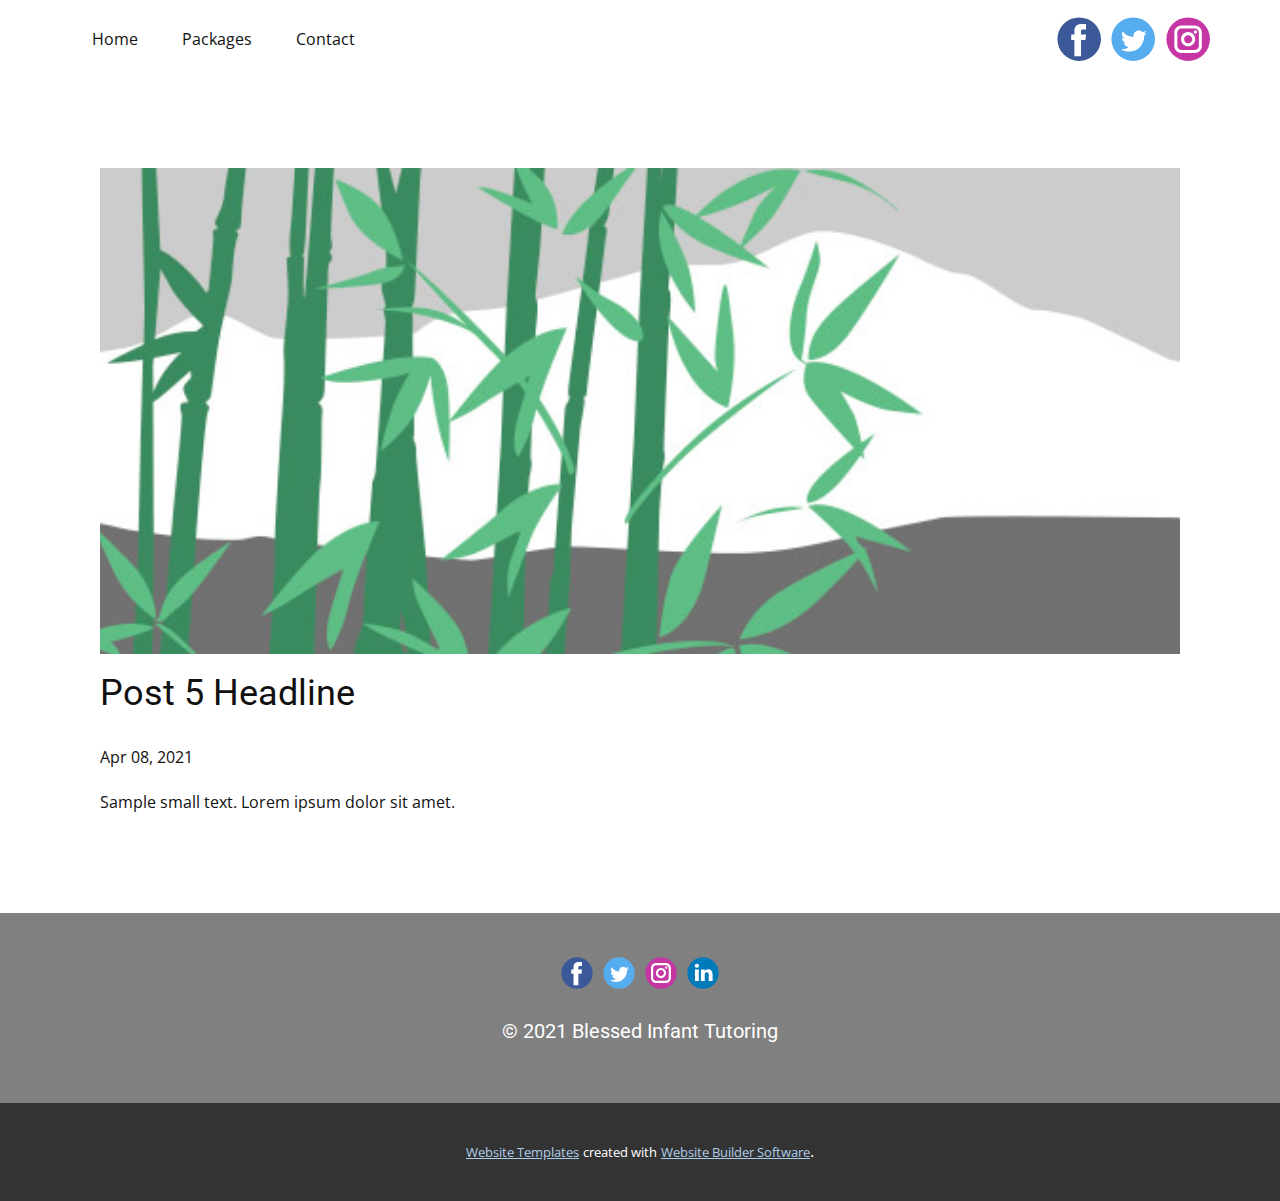
<file: blog/post-4.html>
<!doctype html>
<html style="font-size: 16px;"><head>
    <meta name="viewport" content="width=device-width, initial-scale=1.0">
    <meta charset="utf-8">
    <meta name="keywords" content="Post 1 Headline">
    <meta name="description" content="">
    <meta name="page_type" content="np-template-header-footer-from-plugin">
    <title>Post 5 Headline</title>
    <link rel="stylesheet" href="../nicepage.css" media="screen">
<link rel="stylesheet" href="../Post-Template.css" media="screen">
    <script class="u-script" type="text/javascript" src="../jquery.js" defer=""></script>
    <script class="u-script" type="text/javascript" src="../nicepage.js" defer=""></script>
    <meta name="generator" content="Nicepage 3.11.0, nicepage.com">
    <link id="u-theme-google-font" rel="stylesheet" href="https://fonts.googleapis.com/css?family=Roboto:100,100i,300,300i,400,400i,500,500i,700,700i,900,900i|Open+Sans:300,300i,400,400i,600,600i,700,700i,800,800i">
    
    
    <script type="application/ld+json">{
		"@context": "http://schema.org",
		"@type": "Organization",
		"name": "",
		"url": "index.html",
		"sameAs": [
				"https://nicepage.com/ru/c/galereya-html-shablony"
		]
}</script>
    <meta property="og:title" content="Post Template">
    <meta property="og:type" content="website">
    <meta name="theme-color" content="#478ac9">
    <link rel="canonical" href="../index.html">
    <meta property="og:url" content="index.html">
  </head>
  <body class="u-body"><header class="u-clearfix u-header u-header" id="sec-7691"><div class="u-clearfix u-sheet u-sheet-1">
        <nav class="u-align-left u-menu u-menu-dropdown u-offcanvas u-menu-1">
          <div class="menu-collapse" style="font-size: 1rem;">
            <a class="u-button-style u-nav-link" href="#">
              <svg class="u-svg-link" preserveAspectRatio="xMidYMin slice" viewBox="0 0 302 302" style=""><use xmlns:xlink="http://www.w3.org/1999/xlink" xlink:href="#svg-8a8f"></use></svg>
              <svg xmlns="http://www.w3.org/2000/svg" xmlns:xlink="http://www.w3.org/1999/xlink" version="1.1" id="svg-8a8f" x="0px" y="0px" viewBox="0 0 302 302" style="enable-background:new 0 0 302 302;" xml:space="preserve" class="u-svg-content"><g><rect y="36" width="302" height="30"></rect><rect y="236" width="302" height="30"></rect><rect y="136" width="302" height="30"></rect>
</g><g></g><g></g><g></g><g></g><g></g><g></g><g></g><g></g><g></g><g></g><g></g><g></g><g></g><g></g><g></g></svg>
            </a>
          </div>
          <div class="u-custom-menu u-nav-container">
            <ul class="u-nav u-unstyled u-nav-1"><li class="u-nav-item"><a class="u-button-style u-nav-link u-text-active-palette-1-base u-text-hover-palette-2-base" href="../Home.html" style="padding: 14px 22px;">Home</a>
</li><li class="u-nav-item"><a class="u-button-style u-nav-link u-text-active-palette-1-base u-text-hover-palette-2-base" href="../Packages.html" style="padding: 14px 22px;">Packages</a>
</li><li class="u-nav-item"><a class="u-button-style u-nav-link u-text-active-palette-1-base u-text-hover-palette-2-base" href="../Contact.html" style="padding: 14px 22px;">Contact</a>
</li></ul>
          </div>
          <div class="u-custom-menu u-nav-container-collapse">
            <div class="u-align-center u-black u-container-style u-inner-container-layout u-opacity u-opacity-95 u-sidenav">
              <div class="u-sidenav-overflow">
                <div class="u-menu-close"></div>
                <ul class="u-align-center u-nav u-popupmenu-items u-unstyled u-nav-2"><li class="u-nav-item"><a class="u-button-style u-nav-link" href="../Home.html" style="padding: 14px 22px;">Home</a>
</li><li class="u-nav-item"><a class="u-button-style u-nav-link" href="../Packages.html" style="padding: 14px 22px;">Packages</a>
</li><li class="u-nav-item"><a class="u-button-style u-nav-link" href="../Contact.html" style="padding: 14px 22px;">Contact</a>
</li></ul>
              </div>
            </div>
            <div class="u-black u-menu-overlay u-opacity u-opacity-70"></div>
          </div>
        </nav>
        <div class="u-social-icons u-spacing-10 u-social-icons-1">
          <a class="u-social-url" title="facebook" target="_blank" href=""><span class="u-icon u-icon-circle u-social-facebook u-social-icon u-icon-1"><svg class="u-svg-link" preserveAspectRatio="xMidYMin slice" viewBox="0 0 112 112" style=""><use xmlns:xlink="http://www.w3.org/1999/xlink" xlink:href="#svg-06e6"></use></svg><svg class="u-svg-content" viewBox="0 0 112 112" x="0" y="0" id="svg-06e6"><circle fill="currentColor" cx="56.1" cy="56.1" r="55"></circle><path fill="#FFFFFF" d="M73.5,31.6h-9.1c-1.4,0-3.6,0.8-3.6,3.9v8.5h12.6L72,58.3H60.8v40.8H43.9V58.3h-8V43.9h8v-9.2
            c0-6.7,3.1-17,17-17h12.5v13.9H73.5z"></path></svg></span>
          </a>
          <a class="u-social-url" title="twitter" target="_blank" href=""><span class="u-icon u-icon-circle u-social-icon u-social-twitter u-icon-2"><svg class="u-svg-link" preserveAspectRatio="xMidYMin slice" viewBox="0 0 112 112" style=""><use xmlns:xlink="http://www.w3.org/1999/xlink" xlink:href="#svg-f947"></use></svg><svg class="u-svg-content" viewBox="0 0 112 112" x="0" y="0" id="svg-f947"><circle fill="currentColor" class="st0" cx="56.1" cy="56.1" r="55"></circle><path fill="#FFFFFF" d="M83.8,47.3c0,0.6,0,1.2,0,1.7c0,17.7-13.5,38.2-38.2,38.2C38,87.2,31,85,25,81.2c1,0.1,2.1,0.2,3.2,0.2
            c6.3,0,12.1-2.1,16.7-5.7c-5.9-0.1-10.8-4-12.5-9.3c0.8,0.2,1.7,0.2,2.5,0.2c1.2,0,2.4-0.2,3.5-0.5c-6.1-1.2-10.8-6.7-10.8-13.1
            c0-0.1,0-0.1,0-0.2c1.8,1,3.9,1.6,6.1,1.7c-3.6-2.4-6-6.5-6-11.2c0-2.5,0.7-4.8,1.8-6.7c6.6,8.1,16.5,13.5,27.6,14
            c-0.2-1-0.3-2-0.3-3.1c0-7.4,6-13.4,13.4-13.4c3.9,0,7.3,1.6,9.8,4.2c3.1-0.6,5.9-1.7,8.5-3.3c-1,3.1-3.1,5.8-5.9,7.4
            c2.7-0.3,5.3-1,7.7-2.1C88.7,43,86.4,45.4,83.8,47.3z"></path></svg></span>
          </a>
          <a class="u-social-url" title="instagram" target="_blank" href=""><span class="u-icon u-icon-circle u-social-icon u-social-instagram u-icon-3"><svg class="u-svg-link" preserveAspectRatio="xMidYMin slice" viewBox="0 0 112 112" style=""><use xmlns:xlink="http://www.w3.org/1999/xlink" xlink:href="#svg-925d"></use></svg><svg class="u-svg-content" viewBox="0 0 112 112" x="0" y="0" id="svg-925d"><circle fill="currentColor" cx="56.1" cy="56.1" r="55"></circle><path fill="#FFFFFF" d="M55.9,38.2c-9.9,0-17.9,8-17.9,17.9C38,66,46,74,55.9,74c9.9,0,17.9-8,17.9-17.9C73.8,46.2,65.8,38.2,55.9,38.2
            z M55.9,66.4c-5.7,0-10.3-4.6-10.3-10.3c-0.1-5.7,4.6-10.3,10.3-10.3c5.7,0,10.3,4.6,10.3,10.3C66.2,61.8,61.6,66.4,55.9,66.4z"></path><path fill="#FFFFFF" d="M74.3,33.5c-2.3,0-4.2,1.9-4.2,4.2s1.9,4.2,4.2,4.2s4.2-1.9,4.2-4.2S76.6,33.5,74.3,33.5z"></path><path fill="#FFFFFF" d="M73.1,21.3H38.6c-9.7,0-17.5,7.9-17.5,17.5v34.5c0,9.7,7.9,17.6,17.5,17.6h34.5c9.7,0,17.5-7.9,17.5-17.5V38.8
            C90.6,29.1,82.7,21.3,73.1,21.3z M83,73.3c0,5.5-4.5,9.9-9.9,9.9H38.6c-5.5,0-9.9-4.5-9.9-9.9V38.8c0-5.5,4.5-9.9,9.9-9.9h34.5
            c5.5,0,9.9,4.5,9.9,9.9V73.3z"></path></svg></span>
          </a>
        </div>
      </div></header>
    <section class="u-align-center u-clearfix u-section-1" id="sec-71f8">
      <div class="u-clearfix u-sheet u-valign-middle-md u-valign-middle-sm u-valign-middle-xs u-sheet-1"><!--post_details--><!--post_details_options_json--><!--{"source":""}--><!--/post_details_options_json--><!--blog_post-->
        <div class="u-container-style u-expanded-width u-post-details u-post-details-1">
          <div class="u-container-layout u-valign-middle u-container-layout-1"><!--blog_post_image-->
            <img alt="" class="u-blog-control u-expanded-width u-image u-image-default u-image-1" src="[data-uri]"><!--/blog_post_image--><!--blog_post_header-->
            <h2 class="u-blog-control u-text u-text-1">Post 5 Headline</h2><!--/blog_post_header--><!--blog_post_metadata-->
            <div class="u-blog-control u-metadata u-metadata-1"><!--blog_post_metadata_date-->
              <span class="u-meta-date u-meta-icon">Apr 08, 2021</span><!--/blog_post_metadata_date--><!--blog_post_metadata_category-->
              <!--/blog_post_metadata_category--><!--blog_post_metadata_comments-->
              <!--/blog_post_metadata_comments-->
            </div><!--/blog_post_metadata--><!--blog_post_content-->
            <div class="u-align-justify u-blog-control u-post-content u-text u-text-2 fr-view">
  Sample small text. Lorem ipsum dolor sit amet.
  </div><!--/blog_post_content-->
          </div>
        </div><!--/blog_post--><!--/post_details-->
      </div>
    </section>
    
    
    <footer class="u-clearfix u-footer u-grey-50" id="sec-68b2"><div class="u-clearfix u-sheet u-sheet-1">
        <div class="u-align-left u-social-icons u-spacing-10 u-social-icons-1">
          <a class="u-social-url" title="facebook" target="_blank" href=""><span class="u-icon u-icon-circle u-social-facebook u-social-icon u-icon-1"><svg class="u-svg-link" preserveAspectRatio="xMidYMin slice" viewBox="0 0 112 112" style=""><use xmlns:xlink="http://www.w3.org/1999/xlink" xlink:href="#svg-d2d0"></use></svg><svg class="u-svg-content" viewBox="0 0 112 112" x="0" y="0" id="svg-d2d0"><circle fill="currentColor" cx="56.1" cy="56.1" r="55"></circle><path fill="#FFFFFF" d="M73.5,31.6h-9.1c-1.4,0-3.6,0.8-3.6,3.9v8.5h12.6L72,58.3H60.8v40.8H43.9V58.3h-8V43.9h8v-9.2
            c0-6.7,3.1-17,17-17h12.5v13.9H73.5z"></path></svg></span>
          </a>
          <a class="u-social-url" title="twitter" target="_blank" href="https://nicepage.com/ru/c/galereya-html-shablony"><span class="u-icon u-icon-circle u-social-icon u-social-twitter u-icon-2"><svg class="u-svg-link" preserveAspectRatio="xMidYMin slice" viewBox="0 0 112 112" style=""><use xmlns:xlink="http://www.w3.org/1999/xlink" xlink:href="#svg-0eef"></use></svg><svg class="u-svg-content" viewBox="0 0 112 112" x="0" y="0" id="svg-0eef"><circle fill="currentColor" class="st0" cx="56.1" cy="56.1" r="55"></circle><path fill="#FFFFFF" d="M83.8,47.3c0,0.6,0,1.2,0,1.7c0,17.7-13.5,38.2-38.2,38.2C38,87.2,31,85,25,81.2c1,0.1,2.1,0.2,3.2,0.2
            c6.3,0,12.1-2.1,16.7-5.7c-5.9-0.1-10.8-4-12.5-9.3c0.8,0.2,1.7,0.2,2.5,0.2c1.2,0,2.4-0.2,3.5-0.5c-6.1-1.2-10.8-6.7-10.8-13.1
            c0-0.1,0-0.1,0-0.2c1.8,1,3.9,1.6,6.1,1.7c-3.6-2.4-6-6.5-6-11.2c0-2.5,0.7-4.8,1.8-6.7c6.6,8.1,16.5,13.5,27.6,14
            c-0.2-1-0.3-2-0.3-3.1c0-7.4,6-13.4,13.4-13.4c3.9,0,7.3,1.6,9.8,4.2c3.1-0.6,5.9-1.7,8.5-3.3c-1,3.1-3.1,5.8-5.9,7.4
            c2.7-0.3,5.3-1,7.7-2.1C88.7,43,86.4,45.4,83.8,47.3z"></path></svg></span>
          </a>
          <a class="u-social-url" title="instagram" target="_blank" href=""><span class="u-icon u-icon-circle u-social-icon u-social-instagram u-icon-3"><svg class="u-svg-link" preserveAspectRatio="xMidYMin slice" viewBox="0 0 112 112" style=""><use xmlns:xlink="http://www.w3.org/1999/xlink" xlink:href="#svg-d556"></use></svg><svg class="u-svg-content" viewBox="0 0 112 112" x="0" y="0" id="svg-d556"><circle fill="currentColor" cx="56.1" cy="56.1" r="55"></circle><path fill="#FFFFFF" d="M55.9,38.2c-9.9,0-17.9,8-17.9,17.9C38,66,46,74,55.9,74c9.9,0,17.9-8,17.9-17.9C73.8,46.2,65.8,38.2,55.9,38.2
            z M55.9,66.4c-5.7,0-10.3-4.6-10.3-10.3c-0.1-5.7,4.6-10.3,10.3-10.3c5.7,0,10.3,4.6,10.3,10.3C66.2,61.8,61.6,66.4,55.9,66.4z"></path><path fill="#FFFFFF" d="M74.3,33.5c-2.3,0-4.2,1.9-4.2,4.2s1.9,4.2,4.2,4.2s4.2-1.9,4.2-4.2S76.6,33.5,74.3,33.5z"></path><path fill="#FFFFFF" d="M73.1,21.3H38.6c-9.7,0-17.5,7.9-17.5,17.5v34.5c0,9.7,7.9,17.6,17.5,17.6h34.5c9.7,0,17.5-7.9,17.5-17.5V38.8
            C90.6,29.1,82.7,21.3,73.1,21.3z M83,73.3c0,5.5-4.5,9.9-9.9,9.9H38.6c-5.5,0-9.9-4.5-9.9-9.9V38.8c0-5.5,4.5-9.9,9.9-9.9h34.5
            c5.5,0,9.9,4.5,9.9,9.9V73.3z"></path></svg></span>
          </a>
          <a class="u-social-url" title="linkedin" target="_blank" href=""><span class="u-icon u-icon-circle u-social-icon u-social-linkedin u-icon-4"><svg class="u-svg-link" preserveAspectRatio="xMidYMin slice" viewBox="0 0 112 112" style=""><use xmlns:xlink="http://www.w3.org/1999/xlink" xlink:href="#svg-b356"></use></svg><svg class="u-svg-content" viewBox="0 0 112 112" x="0" y="0" id="svg-b356"><circle fill="currentColor" cx="56.1" cy="56.1" r="55"></circle><path fill="#FFFFFF" d="M41.3,83.7H27.9V43.4h13.4V83.7z M34.6,37.9L34.6,37.9c-4.6,0-7.5-3.1-7.5-7c0-4,3-7,7.6-7s7.4,3,7.5,7
            C42.2,34.8,39.2,37.9,34.6,37.9z M89.6,83.7H76.2V62.2c0-5.4-1.9-9.1-6.8-9.1c-3.7,0-5.9,2.5-6.9,4.9c-0.4,0.9-0.4,2.1-0.4,3.3v22.5
            H48.7c0,0,0.2-36.5,0-40.3h13.4v5.7c1.8-2.7,5-6.7,12.1-6.7c8.8,0,15.4,5.8,15.4,18.1V83.7z"></path></svg></span>
          </a>
        </div>
        <h3 class="u-text u-text-1">© 2021 Blessed Infant Tutoring</h3>
      </div></footer>
    <section class="u-backlink u-clearfix u-grey-80">
      <a class="u-link" href="https://nicepage.com/website-templates" target="_blank">
        <span>Website Templates</span>
      </a>
      <p class="u-text">
        <span>created with</span>
      </p>
      <a class="u-link" href="https://nicepage.com/" target="_blank">
        <span>Website Builder Software</span>
      </a>. 
    </section>
  
</body></html>
</file>
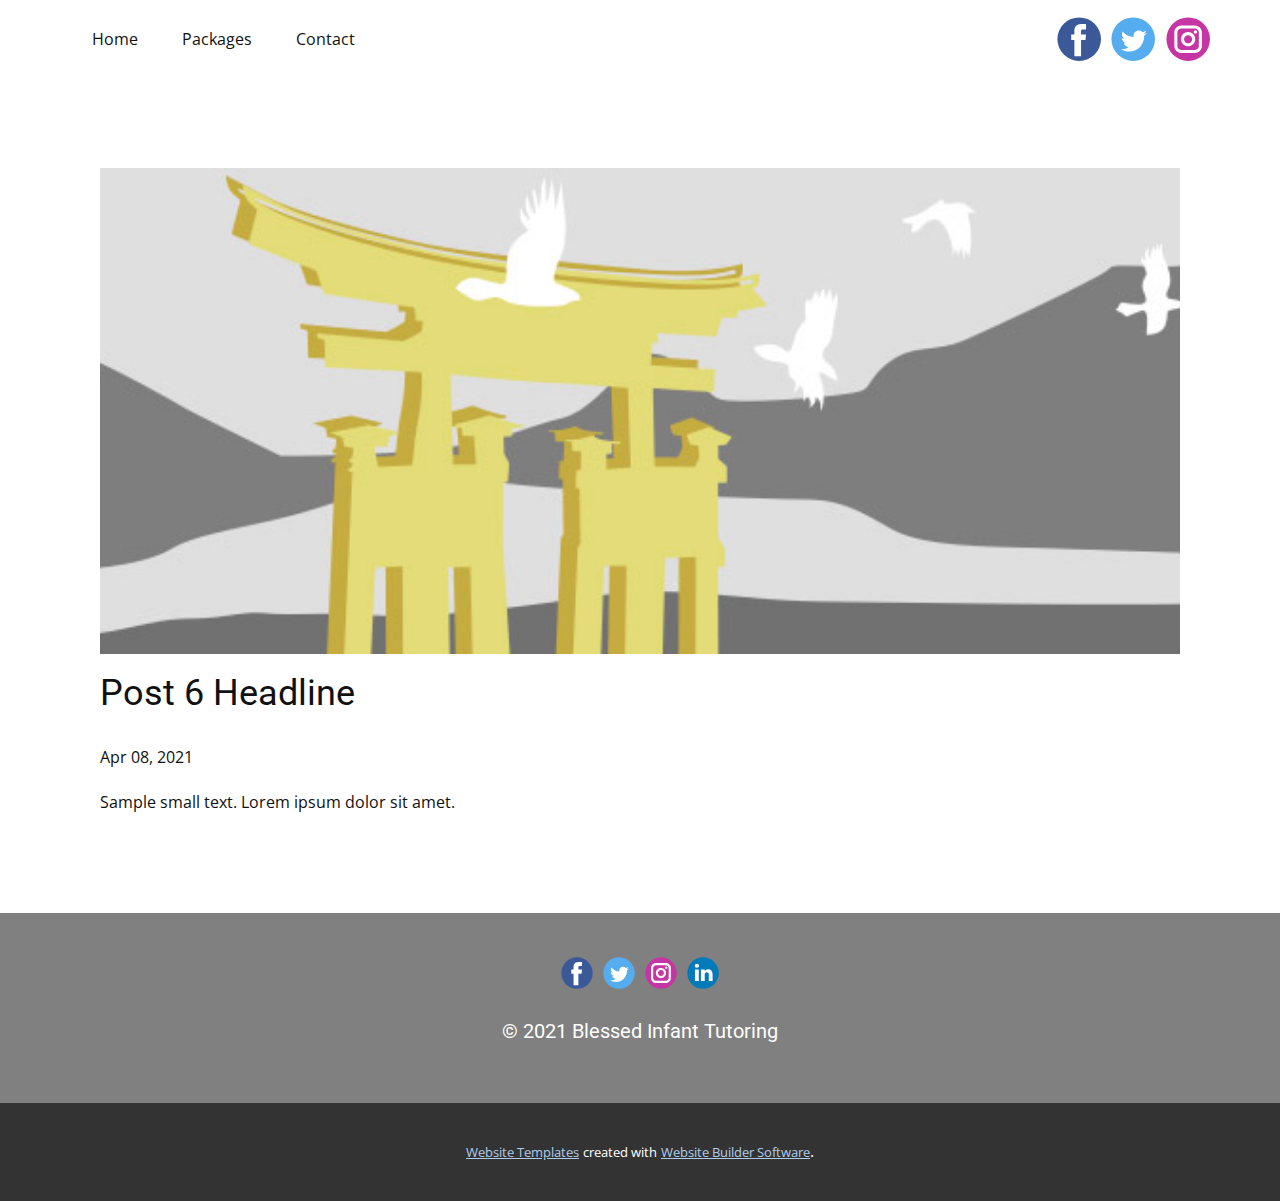
<file: blog/post-5.html>
<!doctype html>
<html style="font-size: 16px;"><head>
    <meta name="viewport" content="width=device-width, initial-scale=1.0">
    <meta charset="utf-8">
    <meta name="keywords" content="Post 1 Headline">
    <meta name="description" content="">
    <meta name="page_type" content="np-template-header-footer-from-plugin">
    <title>Post 6 Headline</title>
    <link rel="stylesheet" href="../nicepage.css" media="screen">
<link rel="stylesheet" href="../Post-Template.css" media="screen">
    <script class="u-script" type="text/javascript" src="../jquery.js" defer=""></script>
    <script class="u-script" type="text/javascript" src="../nicepage.js" defer=""></script>
    <meta name="generator" content="Nicepage 3.11.0, nicepage.com">
    <link id="u-theme-google-font" rel="stylesheet" href="https://fonts.googleapis.com/css?family=Roboto:100,100i,300,300i,400,400i,500,500i,700,700i,900,900i|Open+Sans:300,300i,400,400i,600,600i,700,700i,800,800i">
    
    
    <script type="application/ld+json">{
		"@context": "http://schema.org",
		"@type": "Organization",
		"name": "",
		"url": "index.html",
		"sameAs": [
				"https://nicepage.com/ru/c/galereya-html-shablony"
		]
}</script>
    <meta property="og:title" content="Post Template">
    <meta property="og:type" content="website">
    <meta name="theme-color" content="#478ac9">
    <link rel="canonical" href="../index.html">
    <meta property="og:url" content="index.html">
  </head>
  <body class="u-body"><header class="u-clearfix u-header u-header" id="sec-7691"><div class="u-clearfix u-sheet u-sheet-1">
        <nav class="u-align-left u-menu u-menu-dropdown u-offcanvas u-menu-1">
          <div class="menu-collapse" style="font-size: 1rem;">
            <a class="u-button-style u-nav-link" href="#">
              <svg class="u-svg-link" preserveAspectRatio="xMidYMin slice" viewBox="0 0 302 302" style=""><use xmlns:xlink="http://www.w3.org/1999/xlink" xlink:href="#svg-8a8f"></use></svg>
              <svg xmlns="http://www.w3.org/2000/svg" xmlns:xlink="http://www.w3.org/1999/xlink" version="1.1" id="svg-8a8f" x="0px" y="0px" viewBox="0 0 302 302" style="enable-background:new 0 0 302 302;" xml:space="preserve" class="u-svg-content"><g><rect y="36" width="302" height="30"></rect><rect y="236" width="302" height="30"></rect><rect y="136" width="302" height="30"></rect>
</g><g></g><g></g><g></g><g></g><g></g><g></g><g></g><g></g><g></g><g></g><g></g><g></g><g></g><g></g><g></g></svg>
            </a>
          </div>
          <div class="u-custom-menu u-nav-container">
            <ul class="u-nav u-unstyled u-nav-1"><li class="u-nav-item"><a class="u-button-style u-nav-link u-text-active-palette-1-base u-text-hover-palette-2-base" href="../Home.html" style="padding: 14px 22px;">Home</a>
</li><li class="u-nav-item"><a class="u-button-style u-nav-link u-text-active-palette-1-base u-text-hover-palette-2-base" href="../Packages.html" style="padding: 14px 22px;">Packages</a>
</li><li class="u-nav-item"><a class="u-button-style u-nav-link u-text-active-palette-1-base u-text-hover-palette-2-base" href="../Contact.html" style="padding: 14px 22px;">Contact</a>
</li></ul>
          </div>
          <div class="u-custom-menu u-nav-container-collapse">
            <div class="u-align-center u-black u-container-style u-inner-container-layout u-opacity u-opacity-95 u-sidenav">
              <div class="u-sidenav-overflow">
                <div class="u-menu-close"></div>
                <ul class="u-align-center u-nav u-popupmenu-items u-unstyled u-nav-2"><li class="u-nav-item"><a class="u-button-style u-nav-link" href="../Home.html" style="padding: 14px 22px;">Home</a>
</li><li class="u-nav-item"><a class="u-button-style u-nav-link" href="../Packages.html" style="padding: 14px 22px;">Packages</a>
</li><li class="u-nav-item"><a class="u-button-style u-nav-link" href="../Contact.html" style="padding: 14px 22px;">Contact</a>
</li></ul>
              </div>
            </div>
            <div class="u-black u-menu-overlay u-opacity u-opacity-70"></div>
          </div>
        </nav>
        <div class="u-social-icons u-spacing-10 u-social-icons-1">
          <a class="u-social-url" title="facebook" target="_blank" href=""><span class="u-icon u-icon-circle u-social-facebook u-social-icon u-icon-1"><svg class="u-svg-link" preserveAspectRatio="xMidYMin slice" viewBox="0 0 112 112" style=""><use xmlns:xlink="http://www.w3.org/1999/xlink" xlink:href="#svg-06e6"></use></svg><svg class="u-svg-content" viewBox="0 0 112 112" x="0" y="0" id="svg-06e6"><circle fill="currentColor" cx="56.1" cy="56.1" r="55"></circle><path fill="#FFFFFF" d="M73.5,31.6h-9.1c-1.4,0-3.6,0.8-3.6,3.9v8.5h12.6L72,58.3H60.8v40.8H43.9V58.3h-8V43.9h8v-9.2
            c0-6.7,3.1-17,17-17h12.5v13.9H73.5z"></path></svg></span>
          </a>
          <a class="u-social-url" title="twitter" target="_blank" href=""><span class="u-icon u-icon-circle u-social-icon u-social-twitter u-icon-2"><svg class="u-svg-link" preserveAspectRatio="xMidYMin slice" viewBox="0 0 112 112" style=""><use xmlns:xlink="http://www.w3.org/1999/xlink" xlink:href="#svg-f947"></use></svg><svg class="u-svg-content" viewBox="0 0 112 112" x="0" y="0" id="svg-f947"><circle fill="currentColor" class="st0" cx="56.1" cy="56.1" r="55"></circle><path fill="#FFFFFF" d="M83.8,47.3c0,0.6,0,1.2,0,1.7c0,17.7-13.5,38.2-38.2,38.2C38,87.2,31,85,25,81.2c1,0.1,2.1,0.2,3.2,0.2
            c6.3,0,12.1-2.1,16.7-5.7c-5.9-0.1-10.8-4-12.5-9.3c0.8,0.2,1.7,0.2,2.5,0.2c1.2,0,2.4-0.2,3.5-0.5c-6.1-1.2-10.8-6.7-10.8-13.1
            c0-0.1,0-0.1,0-0.2c1.8,1,3.9,1.6,6.1,1.7c-3.6-2.4-6-6.5-6-11.2c0-2.5,0.7-4.8,1.8-6.7c6.6,8.1,16.5,13.5,27.6,14
            c-0.2-1-0.3-2-0.3-3.1c0-7.4,6-13.4,13.4-13.4c3.9,0,7.3,1.6,9.8,4.2c3.1-0.6,5.9-1.7,8.5-3.3c-1,3.1-3.1,5.8-5.9,7.4
            c2.7-0.3,5.3-1,7.7-2.1C88.7,43,86.4,45.4,83.8,47.3z"></path></svg></span>
          </a>
          <a class="u-social-url" title="instagram" target="_blank" href=""><span class="u-icon u-icon-circle u-social-icon u-social-instagram u-icon-3"><svg class="u-svg-link" preserveAspectRatio="xMidYMin slice" viewBox="0 0 112 112" style=""><use xmlns:xlink="http://www.w3.org/1999/xlink" xlink:href="#svg-925d"></use></svg><svg class="u-svg-content" viewBox="0 0 112 112" x="0" y="0" id="svg-925d"><circle fill="currentColor" cx="56.1" cy="56.1" r="55"></circle><path fill="#FFFFFF" d="M55.9,38.2c-9.9,0-17.9,8-17.9,17.9C38,66,46,74,55.9,74c9.9,0,17.9-8,17.9-17.9C73.8,46.2,65.8,38.2,55.9,38.2
            z M55.9,66.4c-5.7,0-10.3-4.6-10.3-10.3c-0.1-5.7,4.6-10.3,10.3-10.3c5.7,0,10.3,4.6,10.3,10.3C66.2,61.8,61.6,66.4,55.9,66.4z"></path><path fill="#FFFFFF" d="M74.3,33.5c-2.3,0-4.2,1.9-4.2,4.2s1.9,4.2,4.2,4.2s4.2-1.9,4.2-4.2S76.6,33.5,74.3,33.5z"></path><path fill="#FFFFFF" d="M73.1,21.3H38.6c-9.7,0-17.5,7.9-17.5,17.5v34.5c0,9.7,7.9,17.6,17.5,17.6h34.5c9.7,0,17.5-7.9,17.5-17.5V38.8
            C90.6,29.1,82.7,21.3,73.1,21.3z M83,73.3c0,5.5-4.5,9.9-9.9,9.9H38.6c-5.5,0-9.9-4.5-9.9-9.9V38.8c0-5.5,4.5-9.9,9.9-9.9h34.5
            c5.5,0,9.9,4.5,9.9,9.9V73.3z"></path></svg></span>
          </a>
        </div>
      </div></header>
    <section class="u-align-center u-clearfix u-section-1" id="sec-71f8">
      <div class="u-clearfix u-sheet u-valign-middle-md u-valign-middle-sm u-valign-middle-xs u-sheet-1"><!--post_details--><!--post_details_options_json--><!--{"source":""}--><!--/post_details_options_json--><!--blog_post-->
        <div class="u-container-style u-expanded-width u-post-details u-post-details-1">
          <div class="u-container-layout u-valign-middle u-container-layout-1"><!--blog_post_image-->
            <img alt="" class="u-blog-control u-expanded-width u-image u-image-default u-image-1" src="[data-uri]"><!--/blog_post_image--><!--blog_post_header-->
            <h2 class="u-blog-control u-text u-text-1">Post 6 Headline</h2><!--/blog_post_header--><!--blog_post_metadata-->
            <div class="u-blog-control u-metadata u-metadata-1"><!--blog_post_metadata_date-->
              <span class="u-meta-date u-meta-icon">Apr 08, 2021</span><!--/blog_post_metadata_date--><!--blog_post_metadata_category-->
              <!--/blog_post_metadata_category--><!--blog_post_metadata_comments-->
              <!--/blog_post_metadata_comments-->
            </div><!--/blog_post_metadata--><!--blog_post_content-->
            <div class="u-align-justify u-blog-control u-post-content u-text u-text-2 fr-view">
  Sample small text. Lorem ipsum dolor sit amet.
  </div><!--/blog_post_content-->
          </div>
        </div><!--/blog_post--><!--/post_details-->
      </div>
    </section>
    
    
    <footer class="u-clearfix u-footer u-grey-50" id="sec-68b2"><div class="u-clearfix u-sheet u-sheet-1">
        <div class="u-align-left u-social-icons u-spacing-10 u-social-icons-1">
          <a class="u-social-url" title="facebook" target="_blank" href=""><span class="u-icon u-icon-circle u-social-facebook u-social-icon u-icon-1"><svg class="u-svg-link" preserveAspectRatio="xMidYMin slice" viewBox="0 0 112 112" style=""><use xmlns:xlink="http://www.w3.org/1999/xlink" xlink:href="#svg-d2d0"></use></svg><svg class="u-svg-content" viewBox="0 0 112 112" x="0" y="0" id="svg-d2d0"><circle fill="currentColor" cx="56.1" cy="56.1" r="55"></circle><path fill="#FFFFFF" d="M73.5,31.6h-9.1c-1.4,0-3.6,0.8-3.6,3.9v8.5h12.6L72,58.3H60.8v40.8H43.9V58.3h-8V43.9h8v-9.2
            c0-6.7,3.1-17,17-17h12.5v13.9H73.5z"></path></svg></span>
          </a>
          <a class="u-social-url" title="twitter" target="_blank" href="https://nicepage.com/ru/c/galereya-html-shablony"><span class="u-icon u-icon-circle u-social-icon u-social-twitter u-icon-2"><svg class="u-svg-link" preserveAspectRatio="xMidYMin slice" viewBox="0 0 112 112" style=""><use xmlns:xlink="http://www.w3.org/1999/xlink" xlink:href="#svg-0eef"></use></svg><svg class="u-svg-content" viewBox="0 0 112 112" x="0" y="0" id="svg-0eef"><circle fill="currentColor" class="st0" cx="56.1" cy="56.1" r="55"></circle><path fill="#FFFFFF" d="M83.8,47.3c0,0.6,0,1.2,0,1.7c0,17.7-13.5,38.2-38.2,38.2C38,87.2,31,85,25,81.2c1,0.1,2.1,0.2,3.2,0.2
            c6.3,0,12.1-2.1,16.7-5.7c-5.9-0.1-10.8-4-12.5-9.3c0.8,0.2,1.7,0.2,2.5,0.2c1.2,0,2.4-0.2,3.5-0.5c-6.1-1.2-10.8-6.7-10.8-13.1
            c0-0.1,0-0.1,0-0.2c1.8,1,3.9,1.6,6.1,1.7c-3.6-2.4-6-6.5-6-11.2c0-2.5,0.7-4.8,1.8-6.7c6.6,8.1,16.5,13.5,27.6,14
            c-0.2-1-0.3-2-0.3-3.1c0-7.4,6-13.4,13.4-13.4c3.9,0,7.3,1.6,9.8,4.2c3.1-0.6,5.9-1.7,8.5-3.3c-1,3.1-3.1,5.8-5.9,7.4
            c2.7-0.3,5.3-1,7.7-2.1C88.7,43,86.4,45.4,83.8,47.3z"></path></svg></span>
          </a>
          <a class="u-social-url" title="instagram" target="_blank" href=""><span class="u-icon u-icon-circle u-social-icon u-social-instagram u-icon-3"><svg class="u-svg-link" preserveAspectRatio="xMidYMin slice" viewBox="0 0 112 112" style=""><use xmlns:xlink="http://www.w3.org/1999/xlink" xlink:href="#svg-d556"></use></svg><svg class="u-svg-content" viewBox="0 0 112 112" x="0" y="0" id="svg-d556"><circle fill="currentColor" cx="56.1" cy="56.1" r="55"></circle><path fill="#FFFFFF" d="M55.9,38.2c-9.9,0-17.9,8-17.9,17.9C38,66,46,74,55.9,74c9.9,0,17.9-8,17.9-17.9C73.8,46.2,65.8,38.2,55.9,38.2
            z M55.9,66.4c-5.7,0-10.3-4.6-10.3-10.3c-0.1-5.7,4.6-10.3,10.3-10.3c5.7,0,10.3,4.6,10.3,10.3C66.2,61.8,61.6,66.4,55.9,66.4z"></path><path fill="#FFFFFF" d="M74.3,33.5c-2.3,0-4.2,1.9-4.2,4.2s1.9,4.2,4.2,4.2s4.2-1.9,4.2-4.2S76.6,33.5,74.3,33.5z"></path><path fill="#FFFFFF" d="M73.1,21.3H38.6c-9.7,0-17.5,7.9-17.5,17.5v34.5c0,9.7,7.9,17.6,17.5,17.6h34.5c9.7,0,17.5-7.9,17.5-17.5V38.8
            C90.6,29.1,82.7,21.3,73.1,21.3z M83,73.3c0,5.5-4.5,9.9-9.9,9.9H38.6c-5.5,0-9.9-4.5-9.9-9.9V38.8c0-5.5,4.5-9.9,9.9-9.9h34.5
            c5.5,0,9.9,4.5,9.9,9.9V73.3z"></path></svg></span>
          </a>
          <a class="u-social-url" title="linkedin" target="_blank" href=""><span class="u-icon u-icon-circle u-social-icon u-social-linkedin u-icon-4"><svg class="u-svg-link" preserveAspectRatio="xMidYMin slice" viewBox="0 0 112 112" style=""><use xmlns:xlink="http://www.w3.org/1999/xlink" xlink:href="#svg-b356"></use></svg><svg class="u-svg-content" viewBox="0 0 112 112" x="0" y="0" id="svg-b356"><circle fill="currentColor" cx="56.1" cy="56.1" r="55"></circle><path fill="#FFFFFF" d="M41.3,83.7H27.9V43.4h13.4V83.7z M34.6,37.9L34.6,37.9c-4.6,0-7.5-3.1-7.5-7c0-4,3-7,7.6-7s7.4,3,7.5,7
            C42.2,34.8,39.2,37.9,34.6,37.9z M89.6,83.7H76.2V62.2c0-5.4-1.9-9.1-6.8-9.1c-3.7,0-5.9,2.5-6.9,4.9c-0.4,0.9-0.4,2.1-0.4,3.3v22.5
            H48.7c0,0,0.2-36.5,0-40.3h13.4v5.7c1.8-2.7,5-6.7,12.1-6.7c8.8,0,15.4,5.8,15.4,18.1V83.7z"></path></svg></span>
          </a>
        </div>
        <h3 class="u-text u-text-1">© 2021 Blessed Infant Tutoring</h3>
      </div></footer>
    <section class="u-backlink u-clearfix u-grey-80">
      <a class="u-link" href="https://nicepage.com/website-templates" target="_blank">
        <span>Website Templates</span>
      </a>
      <p class="u-text">
        <span>created with</span>
      </p>
      <a class="u-link" href="https://nicepage.com/" target="_blank">
        <span>Website Builder Software</span>
      </a>. 
    </section>
  
</body></html>
</file>
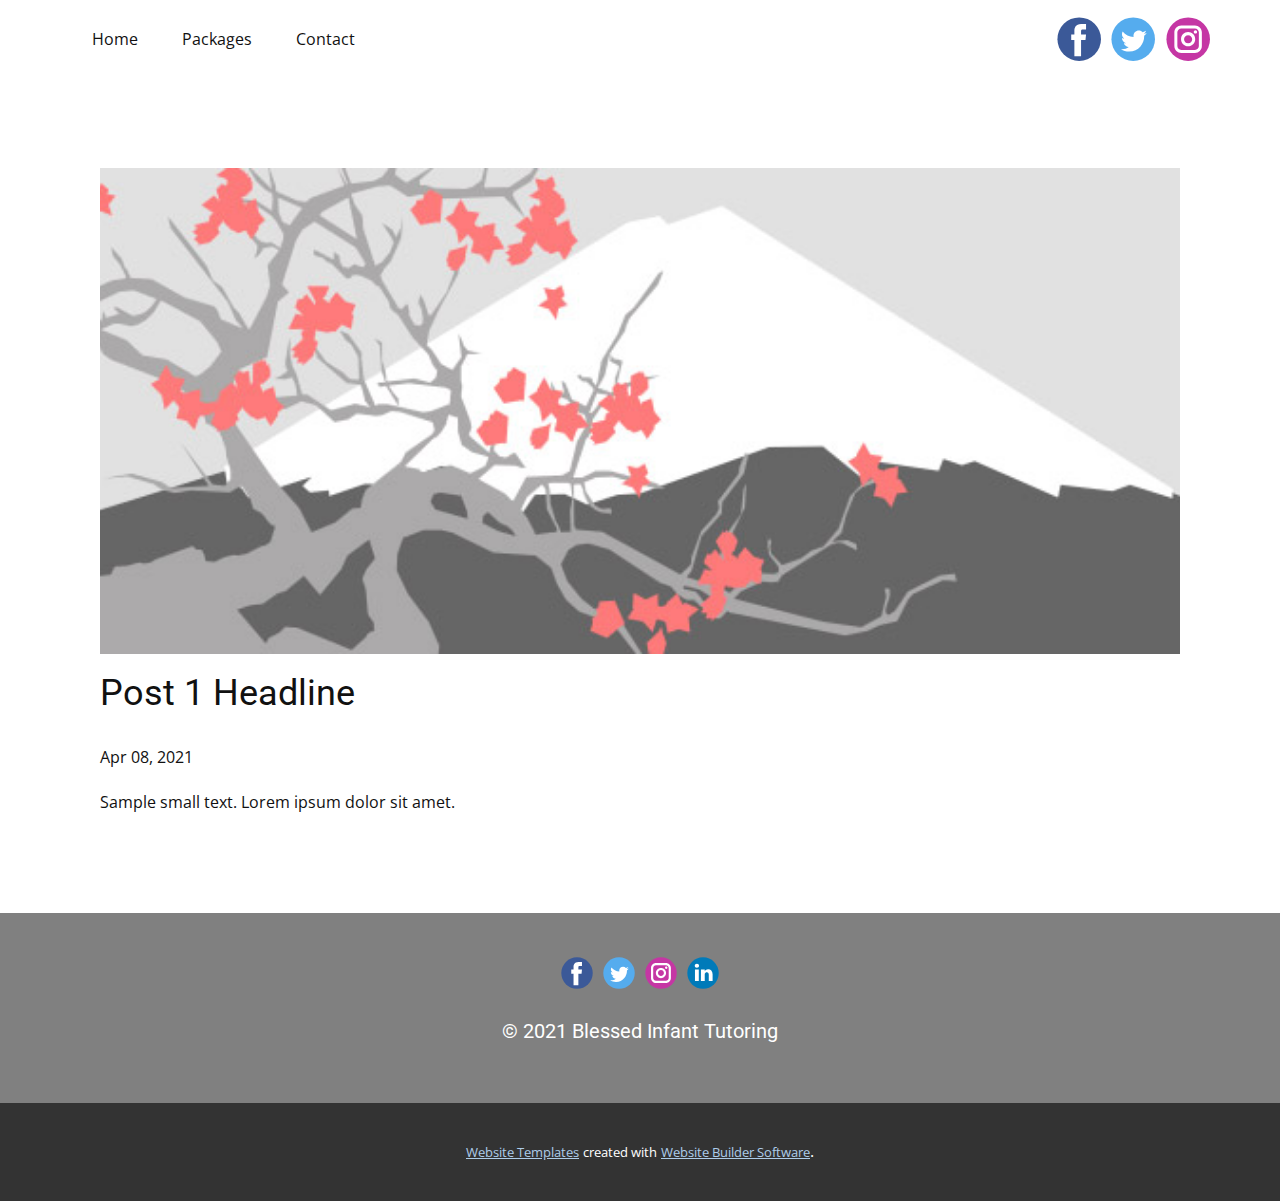
<file: blog/post.html>
<!doctype html>
<html style="font-size: 16px;"><head>
    <meta name="viewport" content="width=device-width, initial-scale=1.0">
    <meta charset="utf-8">
    <meta name="keywords" content="Post 1 Headline">
    <meta name="description" content="">
    <meta name="page_type" content="np-template-header-footer-from-plugin">
    <title>Post 1 Headline</title>
    <link rel="stylesheet" href="../nicepage.css" media="screen">
<link rel="stylesheet" href="../Post-Template.css" media="screen">
    <script class="u-script" type="text/javascript" src="../jquery.js" defer=""></script>
    <script class="u-script" type="text/javascript" src="../nicepage.js" defer=""></script>
    <meta name="generator" content="Nicepage 3.11.0, nicepage.com">
    <link id="u-theme-google-font" rel="stylesheet" href="https://fonts.googleapis.com/css?family=Roboto:100,100i,300,300i,400,400i,500,500i,700,700i,900,900i|Open+Sans:300,300i,400,400i,600,600i,700,700i,800,800i">
    
    
    <script type="application/ld+json">{
		"@context": "http://schema.org",
		"@type": "Organization",
		"name": "",
		"url": "index.html",
		"sameAs": [
				"https://nicepage.com/ru/c/galereya-html-shablony"
		]
}</script>
    <meta property="og:title" content="Post Template">
    <meta property="og:type" content="website">
    <meta name="theme-color" content="#478ac9">
    <link rel="canonical" href="../index.html">
    <meta property="og:url" content="index.html">
  </head>
  <body class="u-body"><header class="u-clearfix u-header u-header" id="sec-7691"><div class="u-clearfix u-sheet u-sheet-1">
        <nav class="u-align-left u-menu u-menu-dropdown u-offcanvas u-menu-1">
          <div class="menu-collapse" style="font-size: 1rem;">
            <a class="u-button-style u-nav-link" href="#">
              <svg class="u-svg-link" preserveAspectRatio="xMidYMin slice" viewBox="0 0 302 302" style=""><use xmlns:xlink="http://www.w3.org/1999/xlink" xlink:href="#svg-8a8f"></use></svg>
              <svg xmlns="http://www.w3.org/2000/svg" xmlns:xlink="http://www.w3.org/1999/xlink" version="1.1" id="svg-8a8f" x="0px" y="0px" viewBox="0 0 302 302" style="enable-background:new 0 0 302 302;" xml:space="preserve" class="u-svg-content"><g><rect y="36" width="302" height="30"></rect><rect y="236" width="302" height="30"></rect><rect y="136" width="302" height="30"></rect>
</g><g></g><g></g><g></g><g></g><g></g><g></g><g></g><g></g><g></g><g></g><g></g><g></g><g></g><g></g><g></g></svg>
            </a>
          </div>
          <div class="u-custom-menu u-nav-container">
            <ul class="u-nav u-unstyled u-nav-1"><li class="u-nav-item"><a class="u-button-style u-nav-link u-text-active-palette-1-base u-text-hover-palette-2-base" href="../Home.html" style="padding: 14px 22px;">Home</a>
</li><li class="u-nav-item"><a class="u-button-style u-nav-link u-text-active-palette-1-base u-text-hover-palette-2-base" href="../Packages.html" style="padding: 14px 22px;">Packages</a>
</li><li class="u-nav-item"><a class="u-button-style u-nav-link u-text-active-palette-1-base u-text-hover-palette-2-base" href="../Contact.html" style="padding: 14px 22px;">Contact</a>
</li></ul>
          </div>
          <div class="u-custom-menu u-nav-container-collapse">
            <div class="u-align-center u-black u-container-style u-inner-container-layout u-opacity u-opacity-95 u-sidenav">
              <div class="u-sidenav-overflow">
                <div class="u-menu-close"></div>
                <ul class="u-align-center u-nav u-popupmenu-items u-unstyled u-nav-2"><li class="u-nav-item"><a class="u-button-style u-nav-link" href="../Home.html" style="padding: 14px 22px;">Home</a>
</li><li class="u-nav-item"><a class="u-button-style u-nav-link" href="../Packages.html" style="padding: 14px 22px;">Packages</a>
</li><li class="u-nav-item"><a class="u-button-style u-nav-link" href="../Contact.html" style="padding: 14px 22px;">Contact</a>
</li></ul>
              </div>
            </div>
            <div class="u-black u-menu-overlay u-opacity u-opacity-70"></div>
          </div>
        </nav>
        <div class="u-social-icons u-spacing-10 u-social-icons-1">
          <a class="u-social-url" title="facebook" target="_blank" href=""><span class="u-icon u-icon-circle u-social-facebook u-social-icon u-icon-1"><svg class="u-svg-link" preserveAspectRatio="xMidYMin slice" viewBox="0 0 112 112" style=""><use xmlns:xlink="http://www.w3.org/1999/xlink" xlink:href="#svg-06e6"></use></svg><svg class="u-svg-content" viewBox="0 0 112 112" x="0" y="0" id="svg-06e6"><circle fill="currentColor" cx="56.1" cy="56.1" r="55"></circle><path fill="#FFFFFF" d="M73.5,31.6h-9.1c-1.4,0-3.6,0.8-3.6,3.9v8.5h12.6L72,58.3H60.8v40.8H43.9V58.3h-8V43.9h8v-9.2
            c0-6.7,3.1-17,17-17h12.5v13.9H73.5z"></path></svg></span>
          </a>
          <a class="u-social-url" title="twitter" target="_blank" href=""><span class="u-icon u-icon-circle u-social-icon u-social-twitter u-icon-2"><svg class="u-svg-link" preserveAspectRatio="xMidYMin slice" viewBox="0 0 112 112" style=""><use xmlns:xlink="http://www.w3.org/1999/xlink" xlink:href="#svg-f947"></use></svg><svg class="u-svg-content" viewBox="0 0 112 112" x="0" y="0" id="svg-f947"><circle fill="currentColor" class="st0" cx="56.1" cy="56.1" r="55"></circle><path fill="#FFFFFF" d="M83.8,47.3c0,0.6,0,1.2,0,1.7c0,17.7-13.5,38.2-38.2,38.2C38,87.2,31,85,25,81.2c1,0.1,2.1,0.2,3.2,0.2
            c6.3,0,12.1-2.1,16.7-5.7c-5.9-0.1-10.8-4-12.5-9.3c0.8,0.2,1.7,0.2,2.5,0.2c1.2,0,2.4-0.2,3.5-0.5c-6.1-1.2-10.8-6.7-10.8-13.1
            c0-0.1,0-0.1,0-0.2c1.8,1,3.9,1.6,6.1,1.7c-3.6-2.4-6-6.5-6-11.2c0-2.5,0.7-4.8,1.8-6.7c6.6,8.1,16.5,13.5,27.6,14
            c-0.2-1-0.3-2-0.3-3.1c0-7.4,6-13.4,13.4-13.4c3.9,0,7.3,1.6,9.8,4.2c3.1-0.6,5.9-1.7,8.5-3.3c-1,3.1-3.1,5.8-5.9,7.4
            c2.7-0.3,5.3-1,7.7-2.1C88.7,43,86.4,45.4,83.8,47.3z"></path></svg></span>
          </a>
          <a class="u-social-url" title="instagram" target="_blank" href=""><span class="u-icon u-icon-circle u-social-icon u-social-instagram u-icon-3"><svg class="u-svg-link" preserveAspectRatio="xMidYMin slice" viewBox="0 0 112 112" style=""><use xmlns:xlink="http://www.w3.org/1999/xlink" xlink:href="#svg-925d"></use></svg><svg class="u-svg-content" viewBox="0 0 112 112" x="0" y="0" id="svg-925d"><circle fill="currentColor" cx="56.1" cy="56.1" r="55"></circle><path fill="#FFFFFF" d="M55.9,38.2c-9.9,0-17.9,8-17.9,17.9C38,66,46,74,55.9,74c9.9,0,17.9-8,17.9-17.9C73.8,46.2,65.8,38.2,55.9,38.2
            z M55.9,66.4c-5.7,0-10.3-4.6-10.3-10.3c-0.1-5.7,4.6-10.3,10.3-10.3c5.7,0,10.3,4.6,10.3,10.3C66.2,61.8,61.6,66.4,55.9,66.4z"></path><path fill="#FFFFFF" d="M74.3,33.5c-2.3,0-4.2,1.9-4.2,4.2s1.9,4.2,4.2,4.2s4.2-1.9,4.2-4.2S76.6,33.5,74.3,33.5z"></path><path fill="#FFFFFF" d="M73.1,21.3H38.6c-9.7,0-17.5,7.9-17.5,17.5v34.5c0,9.7,7.9,17.6,17.5,17.6h34.5c9.7,0,17.5-7.9,17.5-17.5V38.8
            C90.6,29.1,82.7,21.3,73.1,21.3z M83,73.3c0,5.5-4.5,9.9-9.9,9.9H38.6c-5.5,0-9.9-4.5-9.9-9.9V38.8c0-5.5,4.5-9.9,9.9-9.9h34.5
            c5.5,0,9.9,4.5,9.9,9.9V73.3z"></path></svg></span>
          </a>
        </div>
      </div></header>
    <section class="u-align-center u-clearfix u-section-1" id="sec-71f8">
      <div class="u-clearfix u-sheet u-valign-middle-md u-valign-middle-sm u-valign-middle-xs u-sheet-1"><!--post_details--><!--post_details_options_json--><!--{"source":""}--><!--/post_details_options_json--><!--blog_post-->
        <div class="u-container-style u-expanded-width u-post-details u-post-details-1">
          <div class="u-container-layout u-valign-middle u-container-layout-1"><!--blog_post_image-->
            <img alt="" class="u-blog-control u-expanded-width u-image u-image-default u-image-1" src="[data-uri]"><!--/blog_post_image--><!--blog_post_header-->
            <h2 class="u-blog-control u-text u-text-1">Post 1 Headline</h2><!--/blog_post_header--><!--blog_post_metadata-->
            <div class="u-blog-control u-metadata u-metadata-1"><!--blog_post_metadata_date-->
              <span class="u-meta-date u-meta-icon">Apr 08, 2021</span><!--/blog_post_metadata_date--><!--blog_post_metadata_category-->
              <!--/blog_post_metadata_category--><!--blog_post_metadata_comments-->
              <!--/blog_post_metadata_comments-->
            </div><!--/blog_post_metadata--><!--blog_post_content-->
            <div class="u-align-justify u-blog-control u-post-content u-text u-text-2 fr-view">
  Sample small text. Lorem ipsum dolor sit amet.
  </div><!--/blog_post_content-->
          </div>
        </div><!--/blog_post--><!--/post_details-->
      </div>
    </section>
    
    
    <footer class="u-clearfix u-footer u-grey-50" id="sec-68b2"><div class="u-clearfix u-sheet u-sheet-1">
        <div class="u-align-left u-social-icons u-spacing-10 u-social-icons-1">
          <a class="u-social-url" title="facebook" target="_blank" href=""><span class="u-icon u-icon-circle u-social-facebook u-social-icon u-icon-1"><svg class="u-svg-link" preserveAspectRatio="xMidYMin slice" viewBox="0 0 112 112" style=""><use xmlns:xlink="http://www.w3.org/1999/xlink" xlink:href="#svg-d2d0"></use></svg><svg class="u-svg-content" viewBox="0 0 112 112" x="0" y="0" id="svg-d2d0"><circle fill="currentColor" cx="56.1" cy="56.1" r="55"></circle><path fill="#FFFFFF" d="M73.5,31.6h-9.1c-1.4,0-3.6,0.8-3.6,3.9v8.5h12.6L72,58.3H60.8v40.8H43.9V58.3h-8V43.9h8v-9.2
            c0-6.7,3.1-17,17-17h12.5v13.9H73.5z"></path></svg></span>
          </a>
          <a class="u-social-url" title="twitter" target="_blank" href="https://nicepage.com/ru/c/galereya-html-shablony"><span class="u-icon u-icon-circle u-social-icon u-social-twitter u-icon-2"><svg class="u-svg-link" preserveAspectRatio="xMidYMin slice" viewBox="0 0 112 112" style=""><use xmlns:xlink="http://www.w3.org/1999/xlink" xlink:href="#svg-0eef"></use></svg><svg class="u-svg-content" viewBox="0 0 112 112" x="0" y="0" id="svg-0eef"><circle fill="currentColor" class="st0" cx="56.1" cy="56.1" r="55"></circle><path fill="#FFFFFF" d="M83.8,47.3c0,0.6,0,1.2,0,1.7c0,17.7-13.5,38.2-38.2,38.2C38,87.2,31,85,25,81.2c1,0.1,2.1,0.2,3.2,0.2
            c6.3,0,12.1-2.1,16.7-5.7c-5.9-0.1-10.8-4-12.5-9.3c0.8,0.2,1.7,0.2,2.5,0.2c1.2,0,2.4-0.2,3.5-0.5c-6.1-1.2-10.8-6.7-10.8-13.1
            c0-0.1,0-0.1,0-0.2c1.8,1,3.9,1.6,6.1,1.7c-3.6-2.4-6-6.5-6-11.2c0-2.5,0.7-4.8,1.8-6.7c6.6,8.1,16.5,13.5,27.6,14
            c-0.2-1-0.3-2-0.3-3.1c0-7.4,6-13.4,13.4-13.4c3.9,0,7.3,1.6,9.8,4.2c3.1-0.6,5.9-1.7,8.5-3.3c-1,3.1-3.1,5.8-5.9,7.4
            c2.7-0.3,5.3-1,7.7-2.1C88.7,43,86.4,45.4,83.8,47.3z"></path></svg></span>
          </a>
          <a class="u-social-url" title="instagram" target="_blank" href=""><span class="u-icon u-icon-circle u-social-icon u-social-instagram u-icon-3"><svg class="u-svg-link" preserveAspectRatio="xMidYMin slice" viewBox="0 0 112 112" style=""><use xmlns:xlink="http://www.w3.org/1999/xlink" xlink:href="#svg-d556"></use></svg><svg class="u-svg-content" viewBox="0 0 112 112" x="0" y="0" id="svg-d556"><circle fill="currentColor" cx="56.1" cy="56.1" r="55"></circle><path fill="#FFFFFF" d="M55.9,38.2c-9.9,0-17.9,8-17.9,17.9C38,66,46,74,55.9,74c9.9,0,17.9-8,17.9-17.9C73.8,46.2,65.8,38.2,55.9,38.2
            z M55.9,66.4c-5.7,0-10.3-4.6-10.3-10.3c-0.1-5.7,4.6-10.3,10.3-10.3c5.7,0,10.3,4.6,10.3,10.3C66.2,61.8,61.6,66.4,55.9,66.4z"></path><path fill="#FFFFFF" d="M74.3,33.5c-2.3,0-4.2,1.9-4.2,4.2s1.9,4.2,4.2,4.2s4.2-1.9,4.2-4.2S76.6,33.5,74.3,33.5z"></path><path fill="#FFFFFF" d="M73.1,21.3H38.6c-9.7,0-17.5,7.9-17.5,17.5v34.5c0,9.7,7.9,17.6,17.5,17.6h34.5c9.7,0,17.5-7.9,17.5-17.5V38.8
            C90.6,29.1,82.7,21.3,73.1,21.3z M83,73.3c0,5.5-4.5,9.9-9.9,9.9H38.6c-5.5,0-9.9-4.5-9.9-9.9V38.8c0-5.5,4.5-9.9,9.9-9.9h34.5
            c5.5,0,9.9,4.5,9.9,9.9V73.3z"></path></svg></span>
          </a>
          <a class="u-social-url" title="linkedin" target="_blank" href=""><span class="u-icon u-icon-circle u-social-icon u-social-linkedin u-icon-4"><svg class="u-svg-link" preserveAspectRatio="xMidYMin slice" viewBox="0 0 112 112" style=""><use xmlns:xlink="http://www.w3.org/1999/xlink" xlink:href="#svg-b356"></use></svg><svg class="u-svg-content" viewBox="0 0 112 112" x="0" y="0" id="svg-b356"><circle fill="currentColor" cx="56.1" cy="56.1" r="55"></circle><path fill="#FFFFFF" d="M41.3,83.7H27.9V43.4h13.4V83.7z M34.6,37.9L34.6,37.9c-4.6,0-7.5-3.1-7.5-7c0-4,3-7,7.6-7s7.4,3,7.5,7
            C42.2,34.8,39.2,37.9,34.6,37.9z M89.6,83.7H76.2V62.2c0-5.4-1.9-9.1-6.8-9.1c-3.7,0-5.9,2.5-6.9,4.9c-0.4,0.9-0.4,2.1-0.4,3.3v22.5
            H48.7c0,0,0.2-36.5,0-40.3h13.4v5.7c1.8-2.7,5-6.7,12.1-6.7c8.8,0,15.4,5.8,15.4,18.1V83.7z"></path></svg></span>
          </a>
        </div>
        <h3 class="u-text u-text-1">© 2021 Blessed Infant Tutoring</h3>
      </div></footer>
    <section class="u-backlink u-clearfix u-grey-80">
      <a class="u-link" href="https://nicepage.com/website-templates" target="_blank">
        <span>Website Templates</span>
      </a>
      <p class="u-text">
        <span>created with</span>
      </p>
      <a class="u-link" href="https://nicepage.com/" target="_blank">
        <span>Website Builder Software</span>
      </a>. 
    </section>
  
</body></html>
</file>
